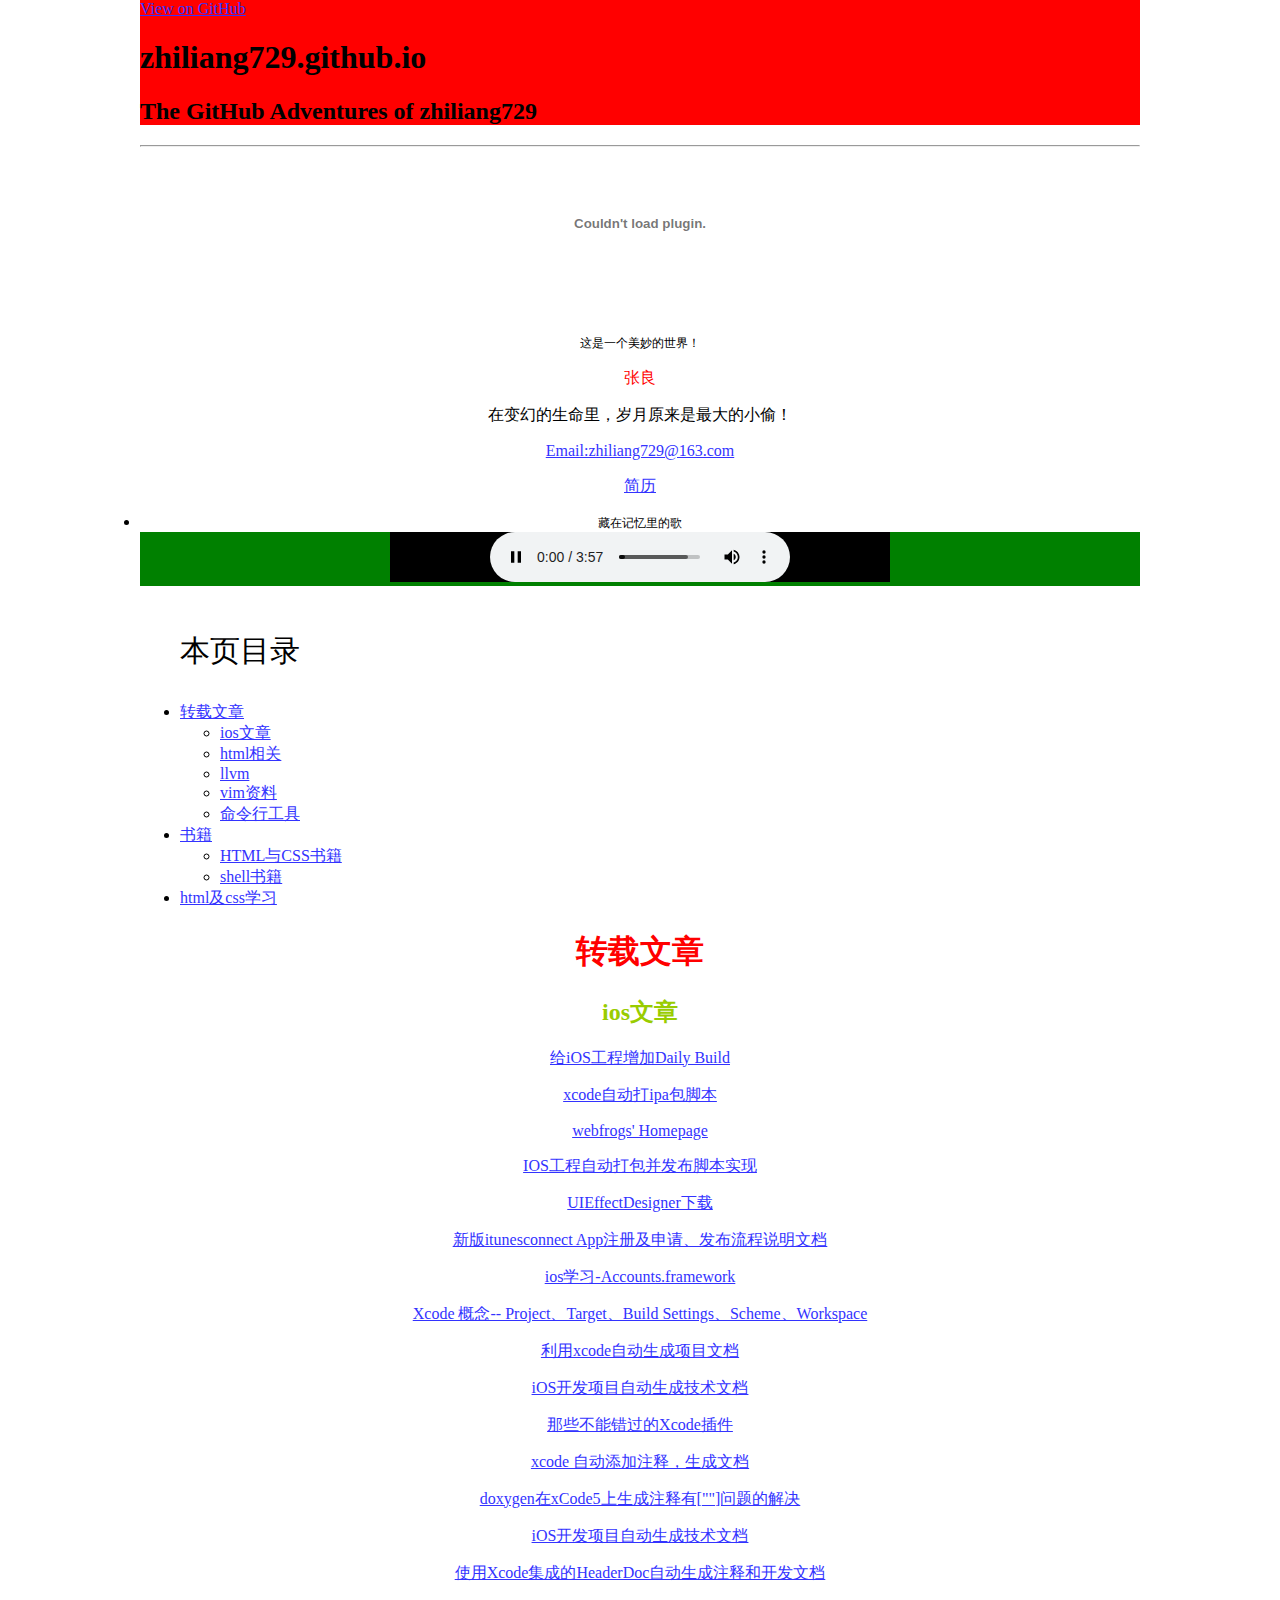
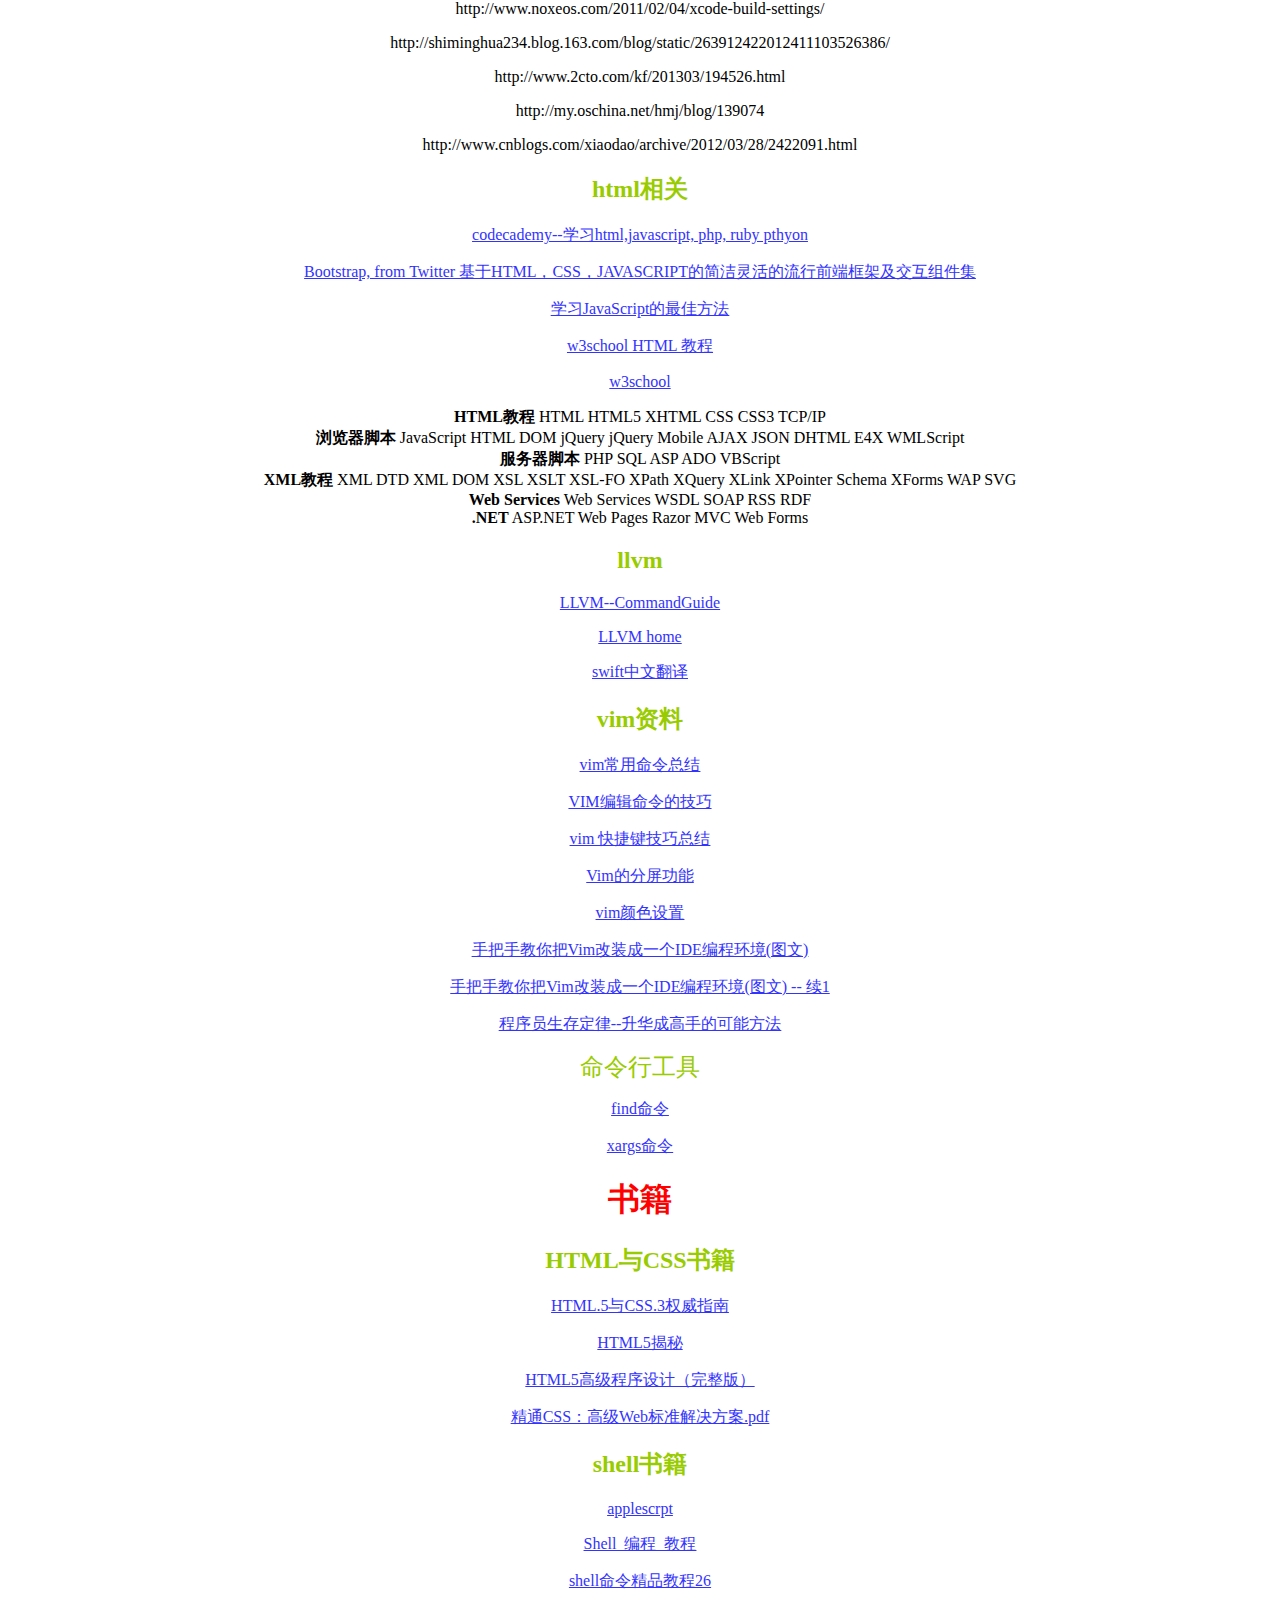
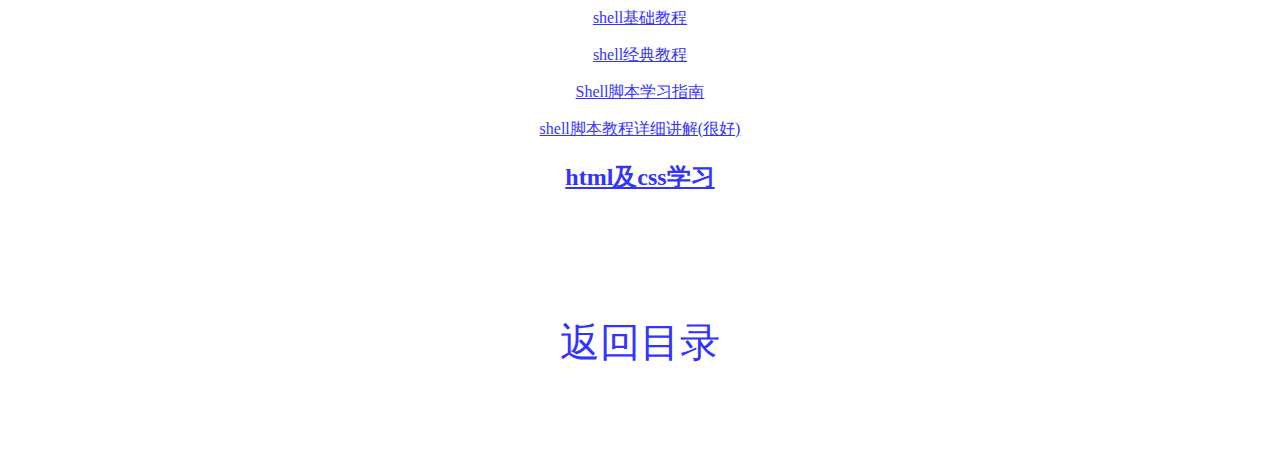
<file: index.html>
<!DOCTYPE html PUBLIC "-//W3C//DTD HTML 4.01//EN" "http://www.w3.org/TR/html4/strict.dtd">
<html>
<head>
  <meta http-equiv="Content-Type" content="text/html; charset=utf-8">
  <meta http-equiv="Content-Style-Type" content="text/css">
  <title>您好，guest!</title>
  <meta name="Generator" content="Cocoa HTML Writer">
  <meta name="CocoaVersion" content="1265.2">
<style type="text/css">
body {
	margin: 0px;
}
#main {
	width: 1000px;
	align: center;
	margin: 0px auto;
}
p.p1 {
	margin: 0.0px 0.0px 0.0px 0.0px;
	font: 12.0px Times;
	background-color: #FFF;
}
p.p2 {
	margin: 0.0px 0.0px 0.0px 0.0px;
	font: 12.0px Times;
	min-height: 14.0px
}
span.s1 {
	font: 12.0px 'Songti SC'
}
span.Apple-tab-span {
	white-space: pre
}
.sss {
	font-size: 24px;
	color: #9C0;
}
a {
	background-color: #FFF;
}
a:link {
	color: #33F;
}
a:visited {
	color: #C0F;
}
a:hover {
	font-size: 24px;
	color: #C03;
}
a:active {
	font-size: 24px;
	color: #0F3;
}

.fixed_div {
	position:fixed;
	left:800px;
	bottom:20px;
	width:200px;
	}
<!-- 第一种方式：style bgsound -->
	<!-- <!-- bgsound src="/music/The song in memory.mp3" loop="-1"></bgsound> -->
	
  </style>
</head>
  <body>
  <div id="main">
    <div>
      <div id="header_wrap" class="outer">
        <header class="inner" style="background-color:red">
          <div align="left"><a id="forkme_banner" href="https://github.com/zhiliang729" style="background:red">View on GitHub</a> </div>
          <h1 align="left" id="project_title">zhiliang729.github.io</h1>
          <h2 align="left" id="project_tagline">The GitHub Adventures of zhiliang729 </h2>
        </header>
    </div>

<hr />
<div style="align:center">
<p align="center">
  <object type="application/x-shockwave-flash" style="outline:none;" data="http://files.cnblogs.com/pure/hhctr.swf" width="504" height="122">
    <embed src="http://files.cnblogs.com/pure/hhctr.swf" width="504" height="122"></embed>
  </object>
</p>
</div>
<p align="center" class="p1">&nbsp;</p>
<p align="center" class="p1">&nbsp;</p>
<p align="center" class="p1">这是一个美妙的世界！</p>
<p align="center" style="color:red">张良</p>
<p align="center">在变幻的生命里，岁月原来是最大的小偷！</p>
<p align="center"><a href="mailto:zhiliang729@163.com?subject=From zhiliang729.github.io&cc=1028983792@qq.com&cc=zhiliang729@gmail.com&bcc=zhiliang729@icloud.com">Email:zhiliang729@163.com</a></p>
<p align="center">
 <a href="Resume.html">简历</a>
 </p>
 <div align="center"><a name="目录"></a>
   <ul>
   </ul>
 </div>
 <li>
   <p align="center" class="p1">藏在记忆里的歌 </p>
      <div align="center" width="500px" height="50px" style="background:green"><embed src="music/111.mp3" autostart="true" loop="true" width="500px" height="50px"></embed></div>
      <p align="center" class="p1">&nbsp;</p>
      <div align="center"><a name="目录"></a>
        <ul>
        </ul>
      </div>
      <ul>
        <p align="left" style="font-size:30px">本页目录</p>
        <li>
          <div align="left"><a href="#转载文章">转载文章</a>
            <ul>
              <li><a href="#ios文章"> ios文章 </a></li>
              <li> <a href="#html相关">html相关</a> </li>
              <li> <a href="#llvm">llvm </a></li>
              <li> <a href="#vim资料">vim资料</a> </li>
              <li><a href="#命令行">命令行工具</a></li>
            </ul>
          </div>
        </li>
        <li>
          <div align="left"><a href="#书籍">书籍</a>
            <ul>
              <li><a href="#HTML与CSS书籍"> HTML与CSS书籍 </a></li>
              <li> <a href="#shell书籍">shell书籍</a> </li>
            </ul>
          </div>
        </li>
        <li>
          <div align="left"><a href="#html及css学习">html及css学习</a></div>
        </li>
      </ul>
      <h1 align="center" style="color:red"><a name="转载文章"></a>转载文章</h1>
      <h2 align="center" class="sss"><a name="ios文章"></a>ios文章</h2>
      <p align="center"><a href="http://blog.devtang.com/blog/2012/02/16/apply-daily-build-in-ios-project/">给iOS工程增加Daily Build</a></p>
      <p align="center"><a href="http://webfrogs.me/2012/09/19/buildipa/">xcode自动打ipa包脚本</a></p>
      <p align="center"><a href="http://webfrogs.me/">webfrogs' Homepage</a></p>
      <p align="center"><a href="http://webfrogs.me/2013/02/18/ios-automation/">IOS工程自动打包并发布脚本实现</a></p>
      <p align="center"><a href="UIEffectDesigner.0.1.zip">UIEffectDesigner下载</a></p>
      <p align="center"><a href="appregister/新版itunesconnect  App注册及申请、发布流程说明文档.pdf">新版itunesconnect  App注册及申请、发布流程说明文档 </a></p>
      <p align="center"><a href="iosLearn/AccountsFramework.html">ios学习-Accounts.framework</a></p>
      <p align="center"><a href="iosLearn/Xcode Concepts.html">Xcode 概念-- Project、Target、Build Settings、Scheme、Workspace</a></p>
      <p align="center"><a href="http://poolo.iteye.com/blog/1812732">利用xcode自动生成项目文档</a></p>
      <p align="center"><a href="http://www.iphonetrain.com/blog_info/67.html">iOS开发项目自动生成技术文档</a></p>
      <p align="center"><a href="http://www.cocoachina.com/applenews/devnews/2013/0918/7022.html">那些不能错过的Xcode插件</a></p>
      <p align="center"><a href="http://blog.163.com/l1_jun/blog/static/1438638820131126101948669/">xcode 自动添加注释，生成文档</a></p>
      <p align="center"><a href="http://blog.163.com/l1_jun/blog/static/143863882013112610224279/">doxygen在xCode5上生成注释有[&quot;&quot;]问题的解决</a></p>
      <p align="center"><a href="http://www.iphonetrain.com/blog_info/67.html">iOS开发项目自动生成技术文档</a></p>
      <p align="center"><a href="http://arthurchen.blog.51cto.com/2483760/708188">使用Xcode集成的HeaderDoc自动生成注释和开发文档</a></p>
      <p align="center">http://www.noxeos.com/2011/02/04/xcode-build-settings/</p>
      <p align="center">http://shiminghua234.blog.163.com/blog/static/263912422012411103526386/</p>
      <p align="center">http://www.2cto.com/kf/201303/194526.html</p>
      <p align="center">http://my.oschina.net/hmj/blog/139074</p>
      <p align="center">http://www.cnblogs.com/xiaodao/archive/2012/03/28/2422091.html</p>
      <h2 align="center" class="sss"><a name="html相关"></a>html相关</h2>
      <p align="center"><a href="http://www.codecademy.com/">codecademy--学习html,javascript, php, ruby pthyon</a></p>
      <p align="center"><a href="http://wrongwaycn.github.io/bootstrap/docs/index.html">Bootstrap, from Twitter 基于HTML，CSS，JAVASCRIPT的简洁灵活的流行前端框架及交互组件集</a></p>
      <p align="center"><a href="http://article.yeeyan.org/view/188878/225166">学习JavaScript的最佳方法</a></p>
      <p align="center"><a href="http://www.w3school.com.cn/html/">w3school  HTML 教程</a></p>
      <p align="center"><a href="http://www.w3school.com.cn">w3school</a></p>
      <p align="center"> <strong>HTML教程</strong> HTML
        HTML5
        XHTML
        CSS
        CSS3
        TCP/IP <br />
        <strong>浏览器脚本</strong> JavaScript
        HTML DOM
        jQuery
        jQuery Mobile
        AJAX
        JSON
        DHTML
        E4X
        WMLScript <br />
        <strong>服务器脚本</strong> PHP
        SQL
        ASP
        ADO
        VBScript <br />
        <strong>XML教程</strong> XML
        DTD
        XML DOM
        XSL
        XSLT
        XSL-FO
        XPath
        XQuery
        XLink
        XPointer
        Schema
        XForms
        WAP
        SVG <br />
        <strong>Web Services</strong> Web Services
        WSDL
        SOAP
        RSS
        RDF <br />
        <strong>.NET</strong> ASP.NET
        Web Pages
        Razor
        MVC
        Web Forms</p>
      <h2 align="center" class="sss"><a name="llvm"></a>llvm</h2>
      <p align="center"><a href="http://www.llvm.org/docs/CommandGuide/">LLVM--CommandGuide</a></p>
      <p align="center"><a href="http://llvm.org/">LLVM home</a></p>
      <p align="center"><a href="http://numbbbbb.gitbooks.io/-the-swift-programming-language-/">swift中文翻译</a></p>
      <h2 align="center" class="sss"><a name="vim资料"></a>vim资料</h2>
      <p align="center"><a href="http://blog.csdn.net/ithomer/article/details/5929428">vim常用命令总结</a></p>
      <p align="center"><a href="http://blog.csdn.net/ithomer/article/details/5917817">VIM编辑命令的技巧</a></p>
      <p align="center"><a href="http://blog.csdn.net/ithomer/article/details/6002837">vim 快捷键技巧总结</a></p>
      <p align="center"><a href="http://blog.csdn.net/ithomer/article/details/6035627">Vim的分屏功能</a></p>
      <p align="center"><a href="http://zywangyan54.blog.163.com/blog/static/31810358200752993227703/">vim颜色设置</a></p>
      <p align="center"><a href="http://blog.csdn.net/wooin/article/details/1858917">手把手教你把Vim改装成一个IDE编程环境(图文)</a></p>
      <p align="center"><a href="http://blog.csdn.net/wooin/article/details/2004470">手把手教你把Vim改装成一个IDE编程环境(图文) -- 续1</a></p>
      <p align="center"><a href="http://blog.csdn.net/leezy_2000/article/details/34986663">程序员生存定律--升华成高手的可能方法</a></p>
      <p align="center"><span class="sss"><a name="命令行" id="命令行"></a>命令行工具</span></p>
      <p align="center"><a href="command line/find.html">find命令</a></p>
      <p align="center"><a href="command line/xargs.html">xargs命令</a></p>
      <h1 align="center" style="color:red"><a name="书籍"></a>书籍</h1>
      <h2 align="center" class="sss"><a name="HTML与CSS书籍"></a>HTML与CSS书籍</h2>
      <p align="center"><a href="htmlcss/HTML.5与CSS.3权威指南.pdf">HTML.5与CSS.3权威指南</a></p>
      <p align="center"><a href="htmlcss/HTML5揭秘.pdf">HTML5揭秘</a></p>
      <p align="center"><a href="htmlcss/HTML5高级程序设计（完整版）.pdf">HTML5高级程序设计（完整版）</a></p>
      <p align="center"><a href="htmlcss/精通CSS：高级Web标准解决方案.pdf">精通CSS：高级Web标准解决方案.pdf</a></p>

      <h2 align="center" class="sss"><a name="shell书籍"></a>shell书籍</h2>
      <p align="center"><a href="shell/applescrpt.pdf">applescrpt</a></p>
      <p align="center"><a href="shell/Shell_编程_教程.ppt">Shell_编程_教程</a></p>
      <p align="center"><a href="shell/shell命令精品教程26.pdf">shell命令精品教程26</a></p>
      <p align="center"><a href="shell/shell基础教程.pdf">shell基础教程</a></p>
      <p align="center"><a href="shell/shell经典教程.pdf">shell经典教程</a></p>
      <p align="center"><a href="shell/Shell脚本学习指南.pdf">Shell脚本学习指南</a></p>
      <p align="center"><a href="shell/shell脚本教程详细讲解(很好).ppt">shell脚本教程详细讲解(很好)</a></p>
      <h1 align="center">
        <map name="Map">
          <area shape="circle" coords="77,516,47" href="http://www.baidu.com" target="_blank" alt="皮肤">
        </map>
      </h1>
      <h2 align="center" class="sss"> <a name="html及css学习"></a><a href="htmlcss.html" class="sss">html及css学习</a> </h2>
      <p align="center">&nbsp;</p>
      <p align="center">&nbsp;</p>
      <p align="center">&nbsp;</p>
      <div style="background-color:#212121 width:100%">
        <footer style="position:relative max-width:640px padding:20px 10px margin:0 auto"> </footer>
      </div>
    <div align="center"><a href="#目录" style="font-size: 40px; background-color: #FFF; text-decoration: none">返回目录</a></div>

 <p>&nbsp;</p>
 <p>&nbsp;</p>
</body>
</html>
</file>
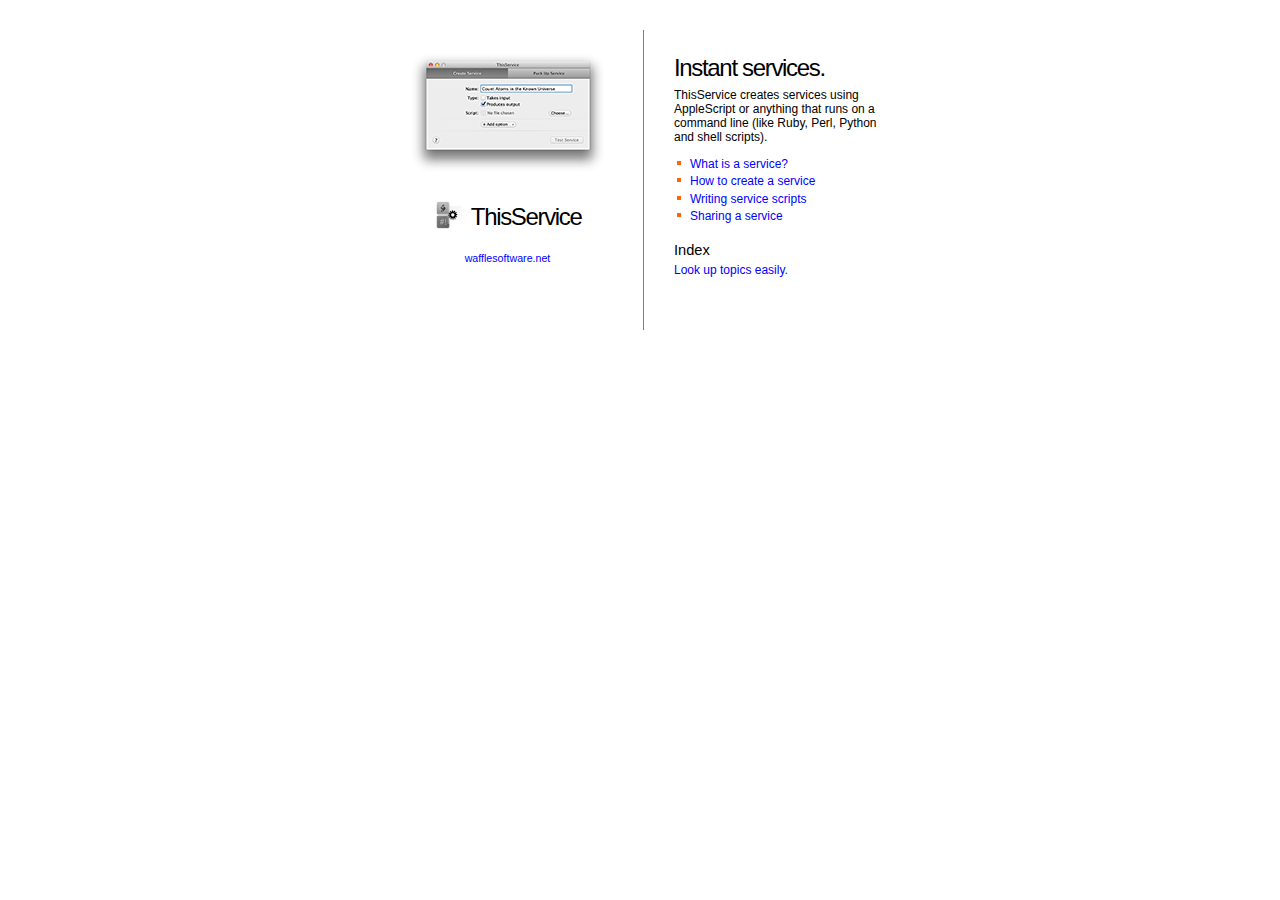
<file: 自动注释/ThisService.app/Contents/Resources/ThisService Help.help/Contents/Resources/English.lproj/index.html>
<?xml version="1.0" encoding="utf-8"?>
<!DOCTYPE html PUBLIC "-//W3C//DTD XHTML 1.0 Transitional//EN"
    "http://www.w3.org/TR/xhtml1/DTD/xhtml1-transitional.dtd">
<!-- This Apple Help template put together by Andy Matuschak
       http://www.andymatuschak.org
       andy@andymatuschak.org
       Version 1.0
       
       Adapted from the Safari help book - thanks, Apple!
       Adapted more directly from Pixen's help book.
       Licensed under MIT. -->
<html xmlns="http://www.w3.org/1999/xhtml">
<head>
<meta name="generator" content="HTML Tidy for Mac OS X (vers 31 October 2006 - Apple Inc. build 15.10), see www.w3.org" />
<meta http-equiv="content-type" content="text/html; charset=utf-8" />
<title>ThisService Help</title>
<!--<meta name="AppleTitle" content="net.wafflesoftware.ThisService.help" /> -->
<!-- Make sure you use the above value for CFBundleHelpBookName
                       in the Info.plist file -->
<meta name="AppleIcon" content="gfx/iconSmall.png" /><!-- The iconSmall.png should be 16x16. This icon will represent
                       your app in the Help Viewer menus.
                       
                       Substitute whatever's in CFBundleHelpBookFolder for "ThisService Help"
                       in the AppleIcon path if you've named your help book folder
                       differently. -->
<meta name="robots" content="anchors" />
<link href="css/accessPage.css" rel="stylesheet" media="all" type="text/css" />
</head>
<body>
<div id="frame"><a name="access" id="access"></a>
<div id="contentleft">
<center><img src="gfx/splashScreenshot.png" id="splashscreenshot" alt="Screenshot of ThisService in action" name="splashscreenshot" /> <!-- splashScreenshot.png should be ~200x200 or smaller. -->
<h1><img class="icon" id="appicon" src="gfx/icon.png" alt="ThisService icon" name="appicon" />&#160;ThisService</h1>
<!-- icon.png should be 48x48. -->
<h4><a href="http://wafflesoftware.net/thisservice/">wafflesoftware.net</a></h4>
</center>
</div>
<div id="contentcenter"></div>
<div id="contentright">
<h1>Instant services.</h1>
<p>ThisService creates services using AppleScript or anything that runs on a command line (like Ruby, Perl, Python and shell scripts).</p>
<ul>
<li><a href="pages/explainingservices.html">What is a service?</a></li>
<li><a href="pages/creatingservices.html">How to create a service</a></li>
<li><a href="pages/writingscripts.html">Writing service scripts</a></li>
<li><a href="pages/sharingservices.html">Sharing a service</a></li>
</ul>
<h2 class="space17">Index</h2>
<p><a href="pages/index.html">Look up topics easily.</a></p>
</div>
</div>
</body>
</html>
</file>
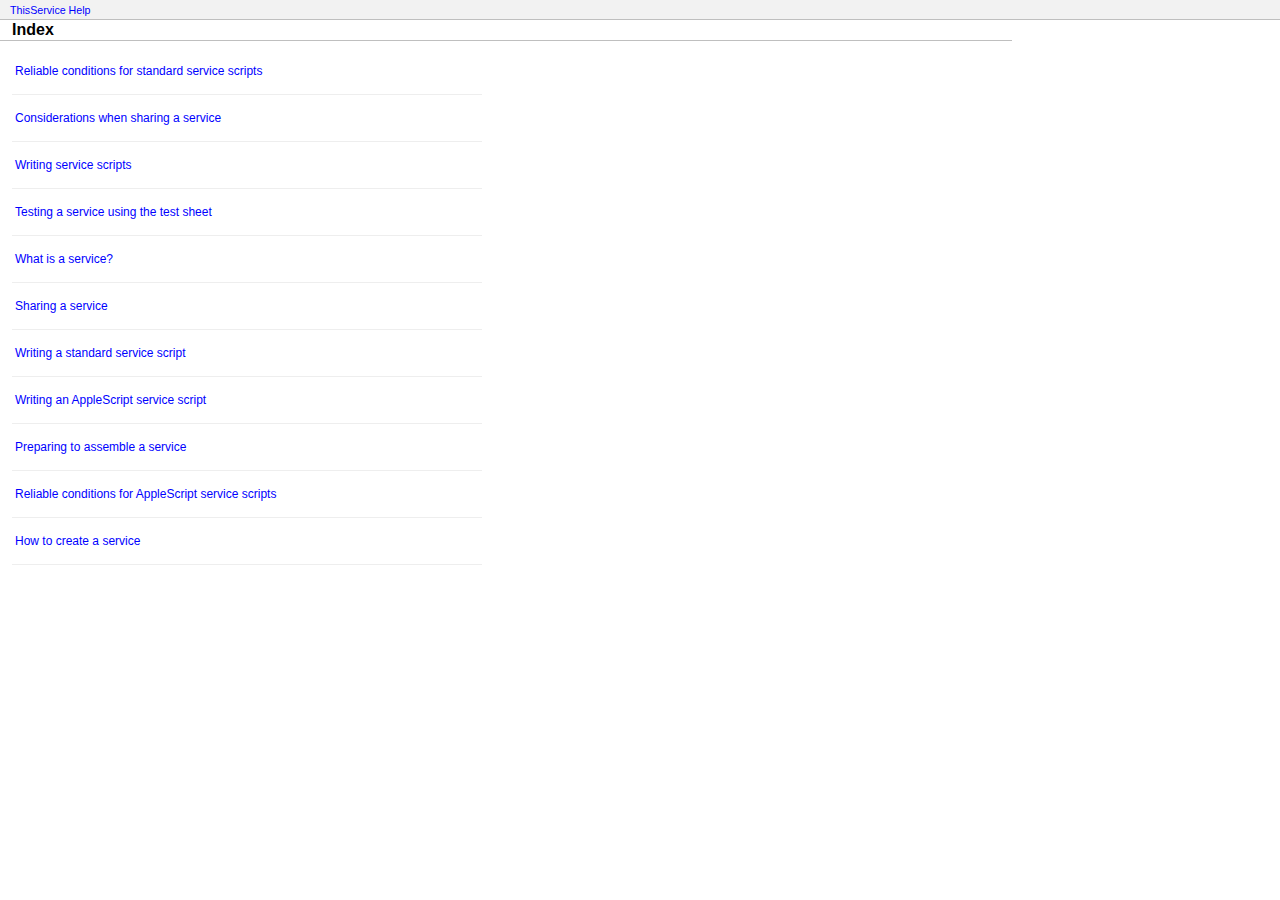
<file: 自动注释/ThisService.app/Contents/Resources/ThisService Help.help/Contents/Resources/English.lproj/pages/index.html>
<!DOCTYPE html PUBLIC "-//W3C//DTD XHTML 1.0 Transitional//EN" "http://www.w3.org/TR/xhtml1/DTD/xhtml1-transitional.dtd">
<!-- This Apple Help template put together by Andy Matuschak
	http://www.andymatuschak.org
	andy@andymatuschak.org
	Version 1.0
	
	Adapted from the Safari help book - thanks, Apple!
	Adapted more directly from Pixen's help book.
	Licensed under MIT. -->
	
<!-- Sadly, this page is -not- autogenerated. You must insert each page
	you want indexed into the big list on this page. Maybe someone could
	write a nice Ruby script for this. Maybe in the next version. -->

<html>
	<head>
		<title>Index</title>
		<meta http-equiv="content-type" content="text/html;charset=utf-8" />
		<meta name="robots" content="anchors" />
		<link href="../css/indexPage.css" type="text/css" rel="stylesheet" media="all" />
	</head>

	<body>
	<div id="banner">
		<a name="index"></a>
			<div id="machelp">
				<a class="bread" href="help:anchor='access' bookID=ThisService Help">ThisService Help</a></div>
			<div id="index"></div>
		</div>
		<div id="letters">
			<font face="Lucida Grande, Arial, sans-serif"><b>Index</b></font></div>
			
		<div id="terms">
			<table summary="Single column table" width="100%" border="0" cellspacing="0" cellpadding="0">
								<tr>
					<td class="blue" valign="top" width="135">
						<p><a href="writingscripts-specialbehavior-standard.html">Reliable conditions for standard service scripts</a></p>
					</td>
				</tr>				<tr>
					<td class="blue" valign="top" width="135">
						<p><a href="sharingconsiderations.html">Considerations when sharing a service</a></p>
					</td>
				</tr>				<tr>
					<td class="blue" valign="top" width="135">
						<p><a href="writingscripts.html">Writing service scripts</a></p>
					</td>
				</tr>				<tr>
					<td class="blue" valign="top" width="135">
						<p><a href="testservice.html">Testing a service using the test sheet</a></p>
					</td>
				</tr>				<tr>
					<td class="blue" valign="top" width="135">
						<p><a href="explainingservices.html">What is a service?</a></p>
					</td>
				</tr>				<tr>
					<td class="blue" valign="top" width="135">
						<p><a href="sharingservices.html">Sharing a service</a></p>
					</td>
				</tr>				<tr>
					<td class="blue" valign="top" width="135">
						<p><a href="writingscripts-standard.html">Writing a standard service script</a></p>
					</td>
				</tr>				<tr>
					<td class="blue" valign="top" width="135">
						<p><a href="writingscripts-applescript.html">Writing an AppleScript service script</a></p>
					</td>
				</tr>				<tr>
					<td class="blue" valign="top" width="135">
						<p><a href="serviceprerequisites.html">Preparing to assemble a service</a></p>
					</td>
				</tr>				<tr>
					<td class="blue" valign="top" width="135">
						<p><a href="writingscripts-specialbehavior-applescript.html">Reliable conditions for AppleScript service scripts</a></p>
					</td>
				</tr>				<tr>
					<td class="blue" valign="top" width="135">
						<p><a href="creatingservices.html">How to create a service</a></p>
					</td>
				</tr>
			</table>
		</div>

	</body>

</html>
</file>
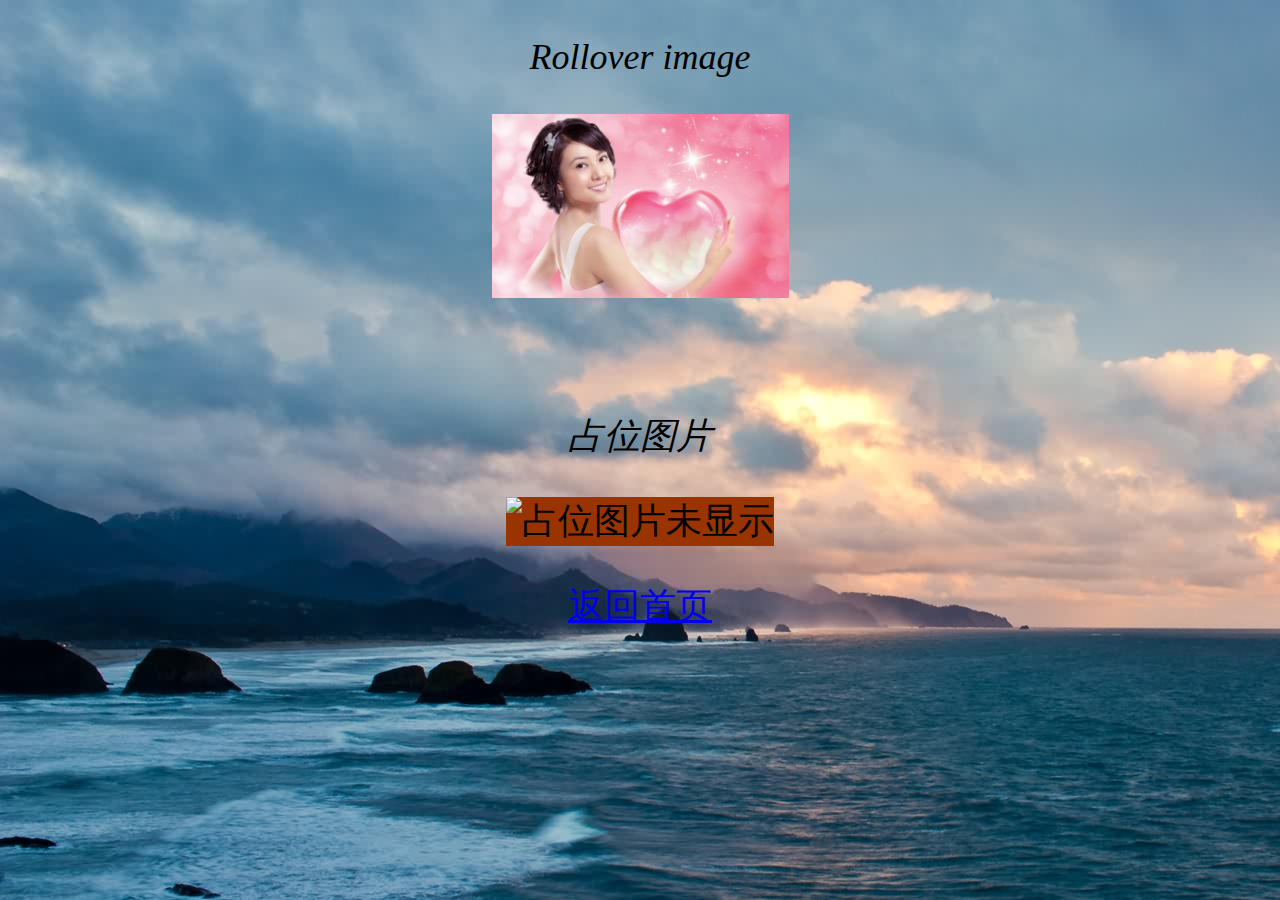
<file: images.html>
<!DOCTYPE html PUBLIC "-//W3C//DTD XHTML 1.0 Transitional//EN" "http://www.w3.org/TR/xhtml1/DTD/xhtml1-transitional.dtd">
<html xmlns="http://www.w3.org/1999/xhtml">
<head>
<meta http-equiv="Content-Type" content="text/html; charset=UTF-8" />
<title>images</title>
<script type="text/javascript">
function MM_swapImgRestore() { //v3.0
  var i,x,a=document.MM_sr; for(i=0;a&&i<a.length&&(x=a[i])&&x.oSrc;i++) x.src=x.oSrc;
}
function MM_preloadImages() { //v3.0
  var d=document; if(d.images){ if(!d.MM_p) d.MM_p=new Array();
    var i,j=d.MM_p.length,a=MM_preloadImages.arguments; for(i=0; i<a.length; i++)
    if (a[i].indexOf("#")!=0){ d.MM_p[j]=new Image; d.MM_p[j++].src=a[i];}}
}

function MM_findObj(n, d) { //v4.01
  var p,i,x;  if(!d) d=document; if((p=n.indexOf("?"))>0&&parent.frames.length) {
    d=parent.frames[n.substring(p+1)].document; n=n.substring(0,p);}
  if(!(x=d[n])&&d.all) x=d.all[n]; for (i=0;!x&&i<d.forms.length;i++) x=d.forms[i][n];
  for(i=0;!x&&d.layers&&i<d.layers.length;i++) x=MM_findObj(n,d.layers[i].document);
  if(!x && d.getElementById) x=d.getElementById(n); return x;
}

function MM_swapImage() { //v3.0
  var i,j=0,x,a=MM_swapImage.arguments; document.MM_sr=new Array; for(i=0;i<(a.length-2);i+=3)
   if ((x=MM_findObj(a[i]))!=null){document.MM_sr[j++]=x; if(!x.oSrc) x.oSrc=x.src; x.src=a[i+2];}
}
</script>
<style type="text/css">
body,td,th {
	font-size: 36px;
}
body {
	background-image: url(images/377adab44aed2e73f0d2202a8501a18b87d6faf9.jpg);
	background-repeat: no-repeat;
	background-color: #0F9;
}
</style>
</head>

<body bgcolor="#00FF99" onload="MM_preloadImages('images/9e3df8dcd100baa1ca69c9c94510b912c8fc2e7e.jpg')">
<p align="center"><em>Rollover image</em></p>
<blockquote>
 <p align="center"><a href="#" onmouseout="MM_swapImgRestore()" onmouseover="MM_swapImage('Image1','','images/9e3df8dcd100baa1ca69c9c94510b912c8fc2e7e.jpg',1)"><img src="images/6a600c338744ebf8a178df32dbf9d72a6059a7b6.jpg" alt="切换图片" width="297" height="184" id="Image1" /></a></p>     
</blockquote>
<p align="center">&nbsp;</p>
<p align="center"><em>占位图片</em></p>
<p align="center"><img name="" width="200" height="200" alt="占位图片未显示" style="background-color: #993300" /></p>
<p align="center"><a href="index.html">返回首页
</a></p>
</body>
</html>
</file>
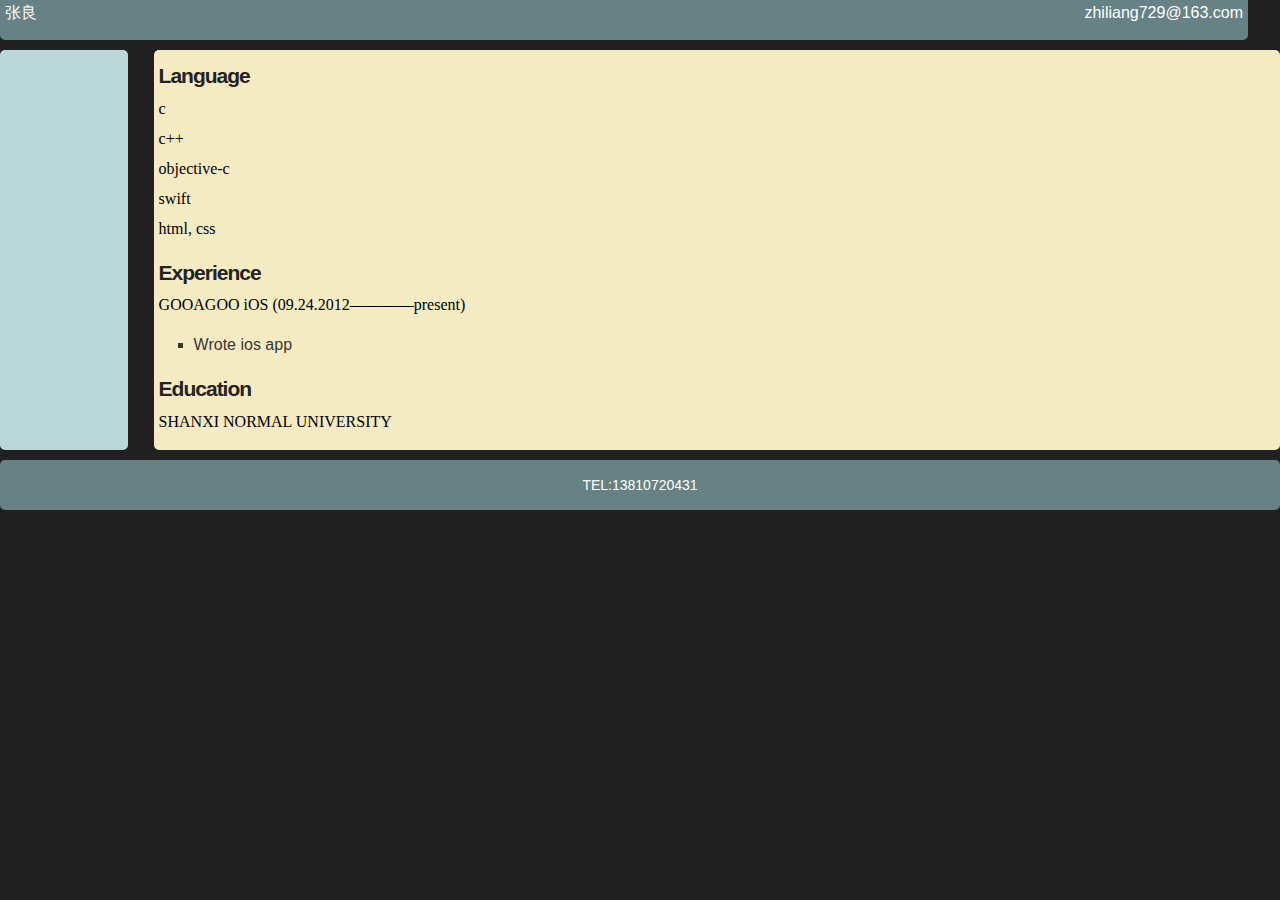
<file: Resume.html>
<!DOCTYPE html>
<html>
	<head>
		<link type="text/css" rel="stylesheet" href="stylesheet.css"/>
		<title></title>
	</head>
	<body>
		<div id="header">
			<p id="name">张良</p>
			<a href="mailto:zhiliang729@163.com"><p id="email">zhiliang729@163.com</p></a>
		</div>
		<div class="left"></div>
		<div class="right">
			<h4>Language</h4>
			<p>c</p>
			<p>c++</p>
			<p>objective-c</p>
			<p>swift</p>
			<p>html, css</p>
			<h4>Experience</h4>
			<p>GOOAGOO iOS (09.24.2012————present)</p>
			<ul>
				<li>Wrote ios app</li>
			</ul>
			<h4>Education</h4>
			<p>SHANXI NORMAL UNIVERSITY</p>
		</div>
		<div id="footer">
			<p>TEL:13810720431</p>
		</div>
	</body>
</html>
</file>
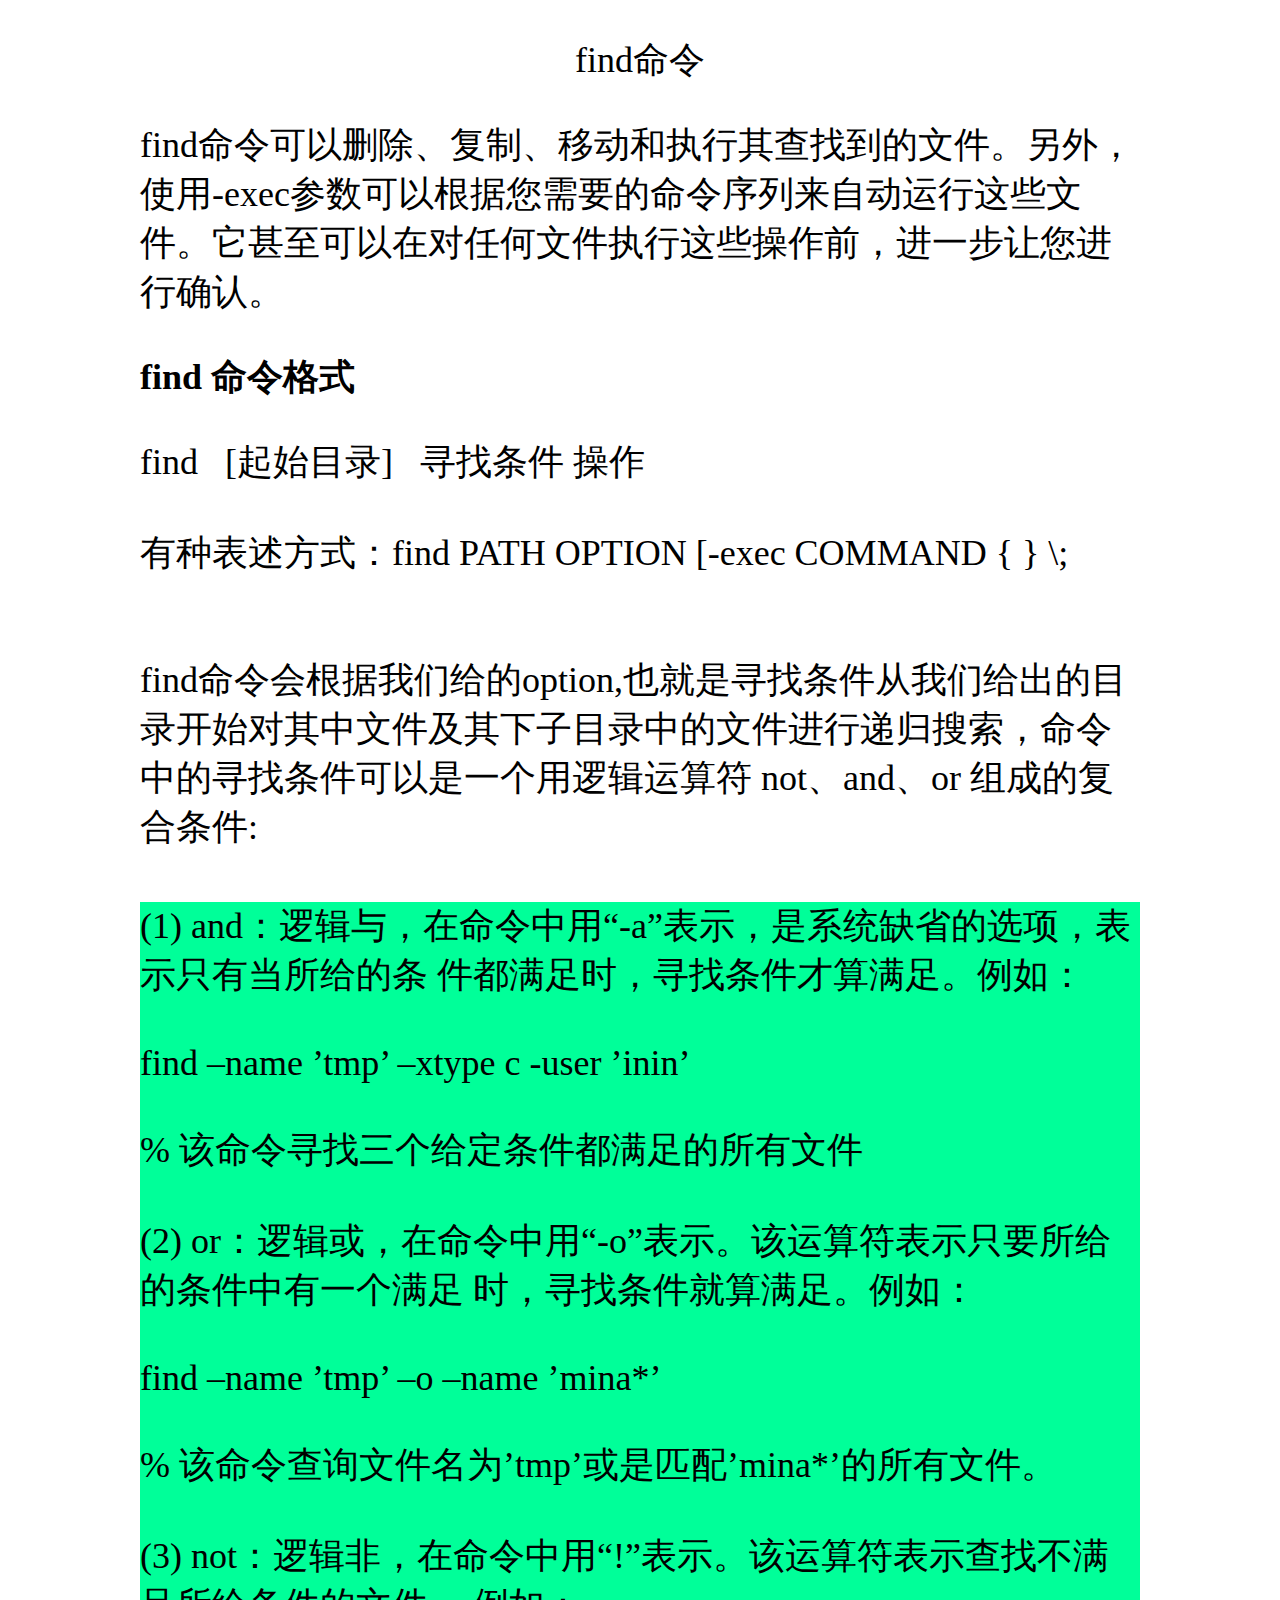
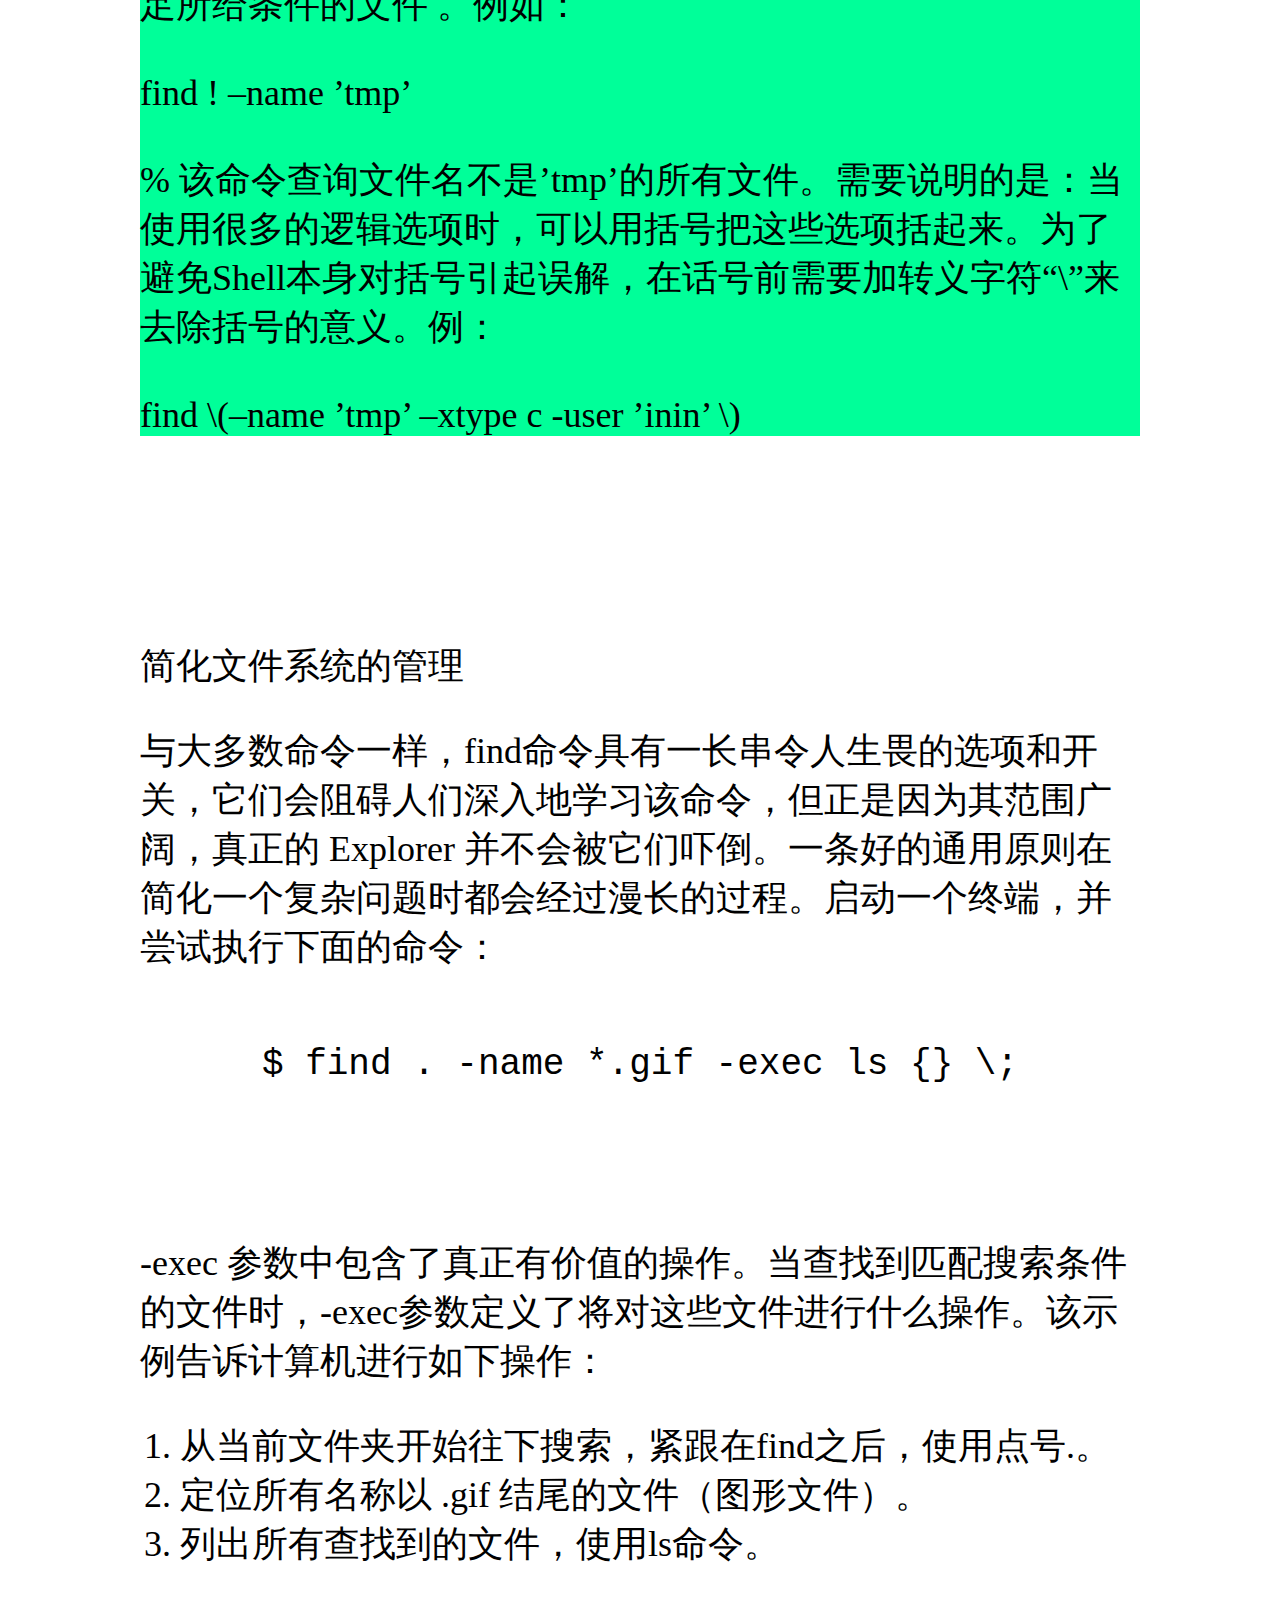
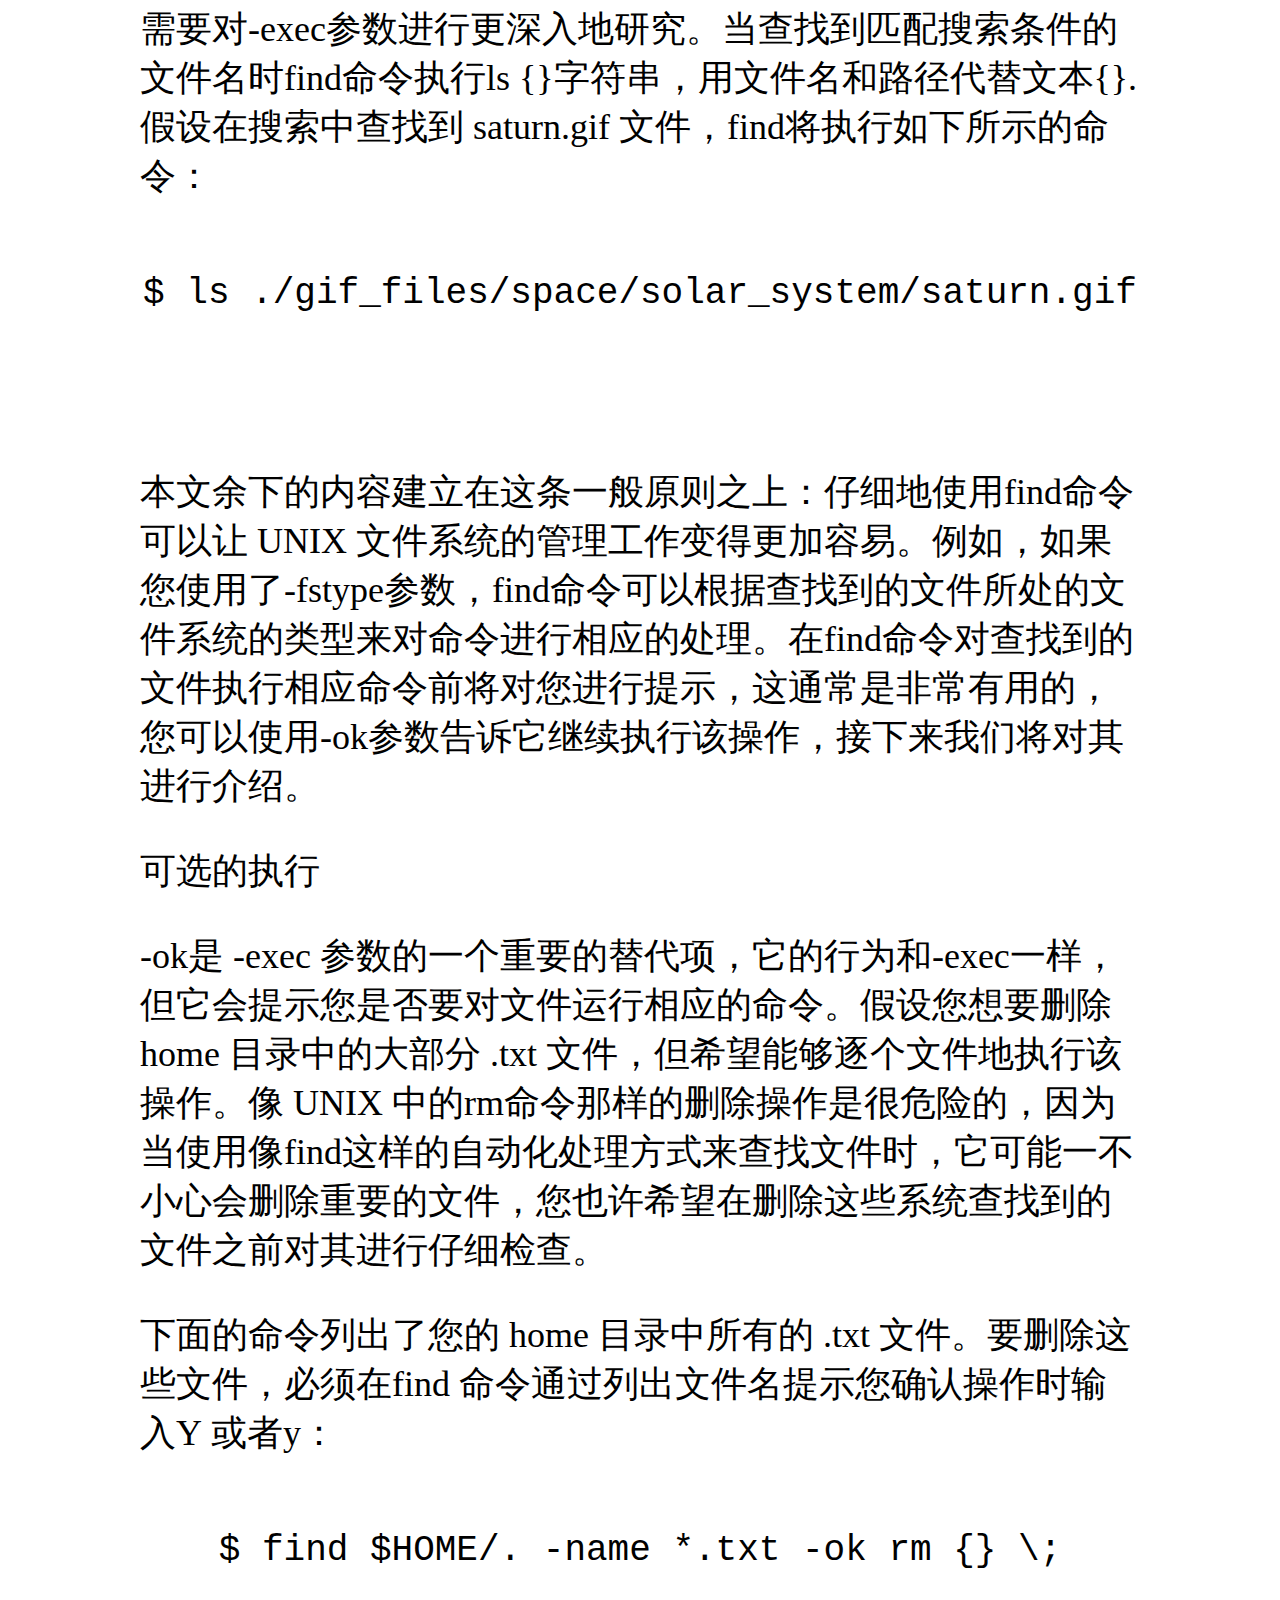
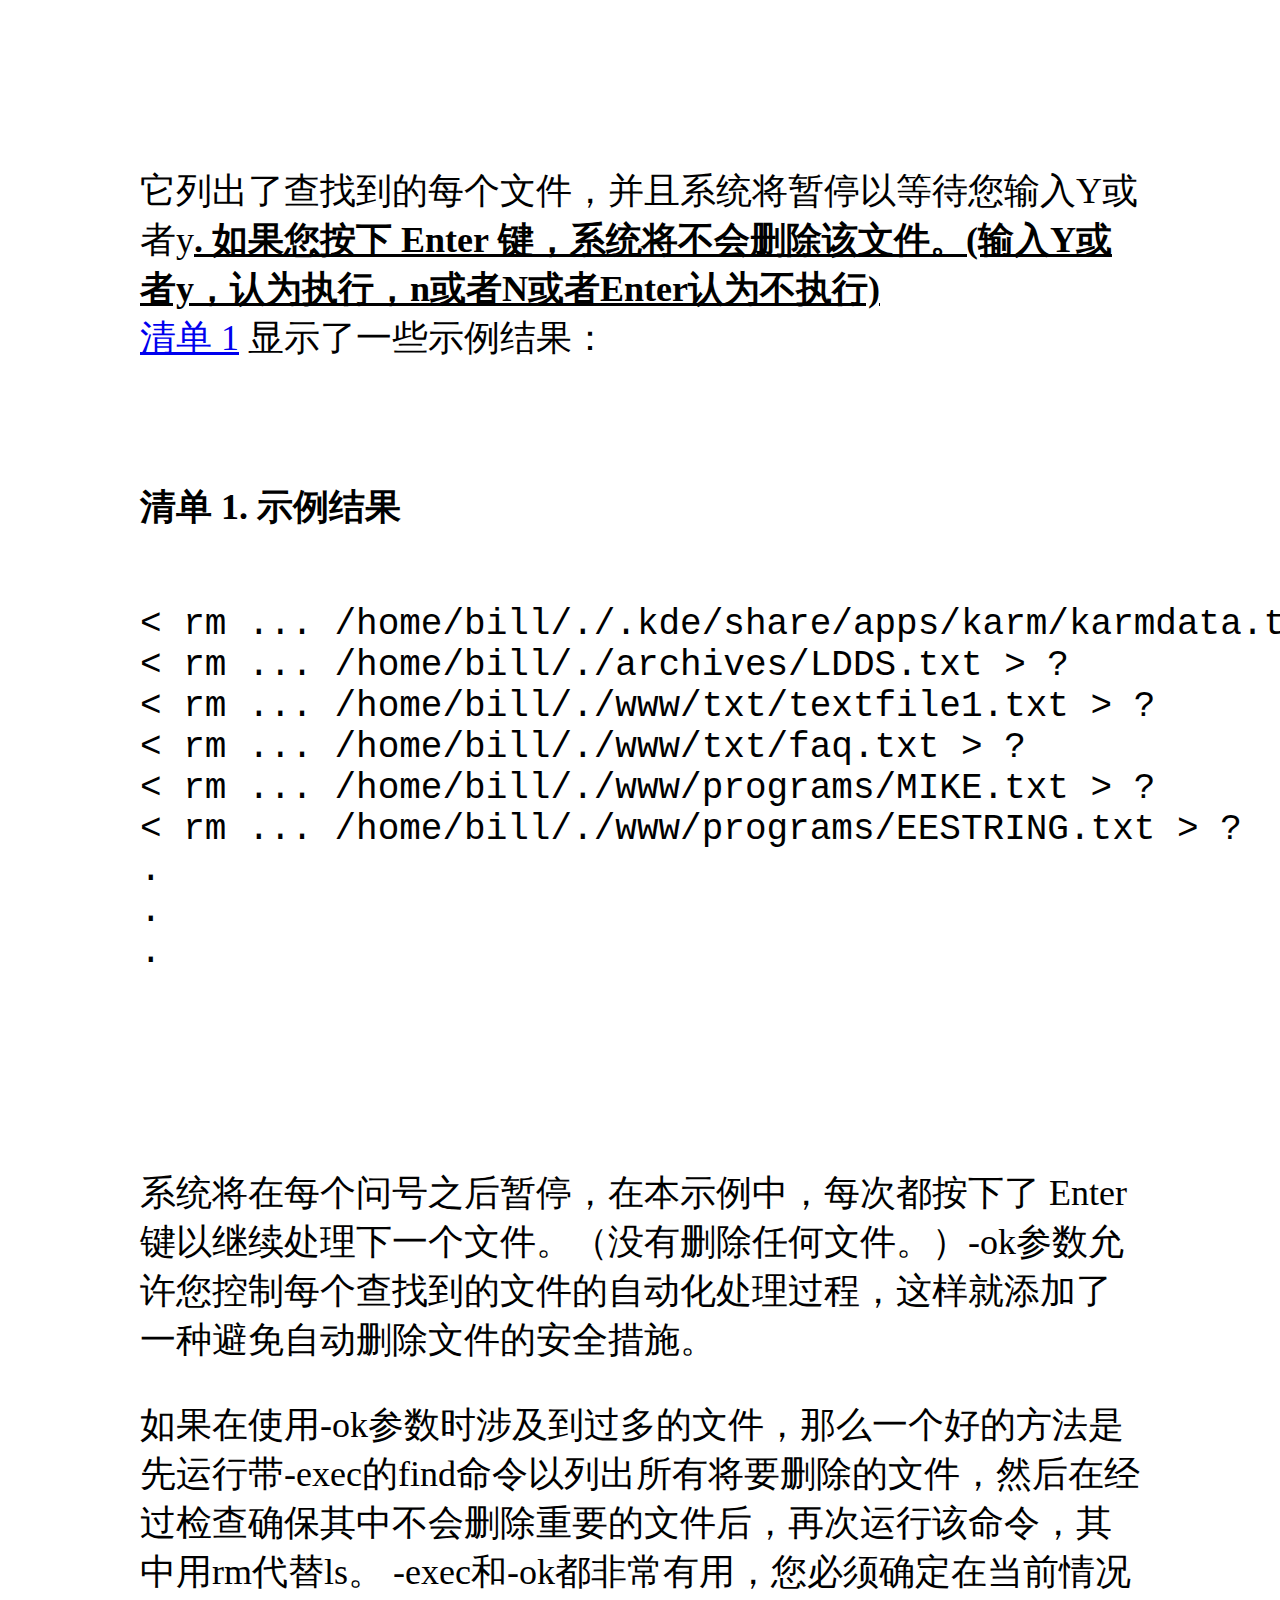
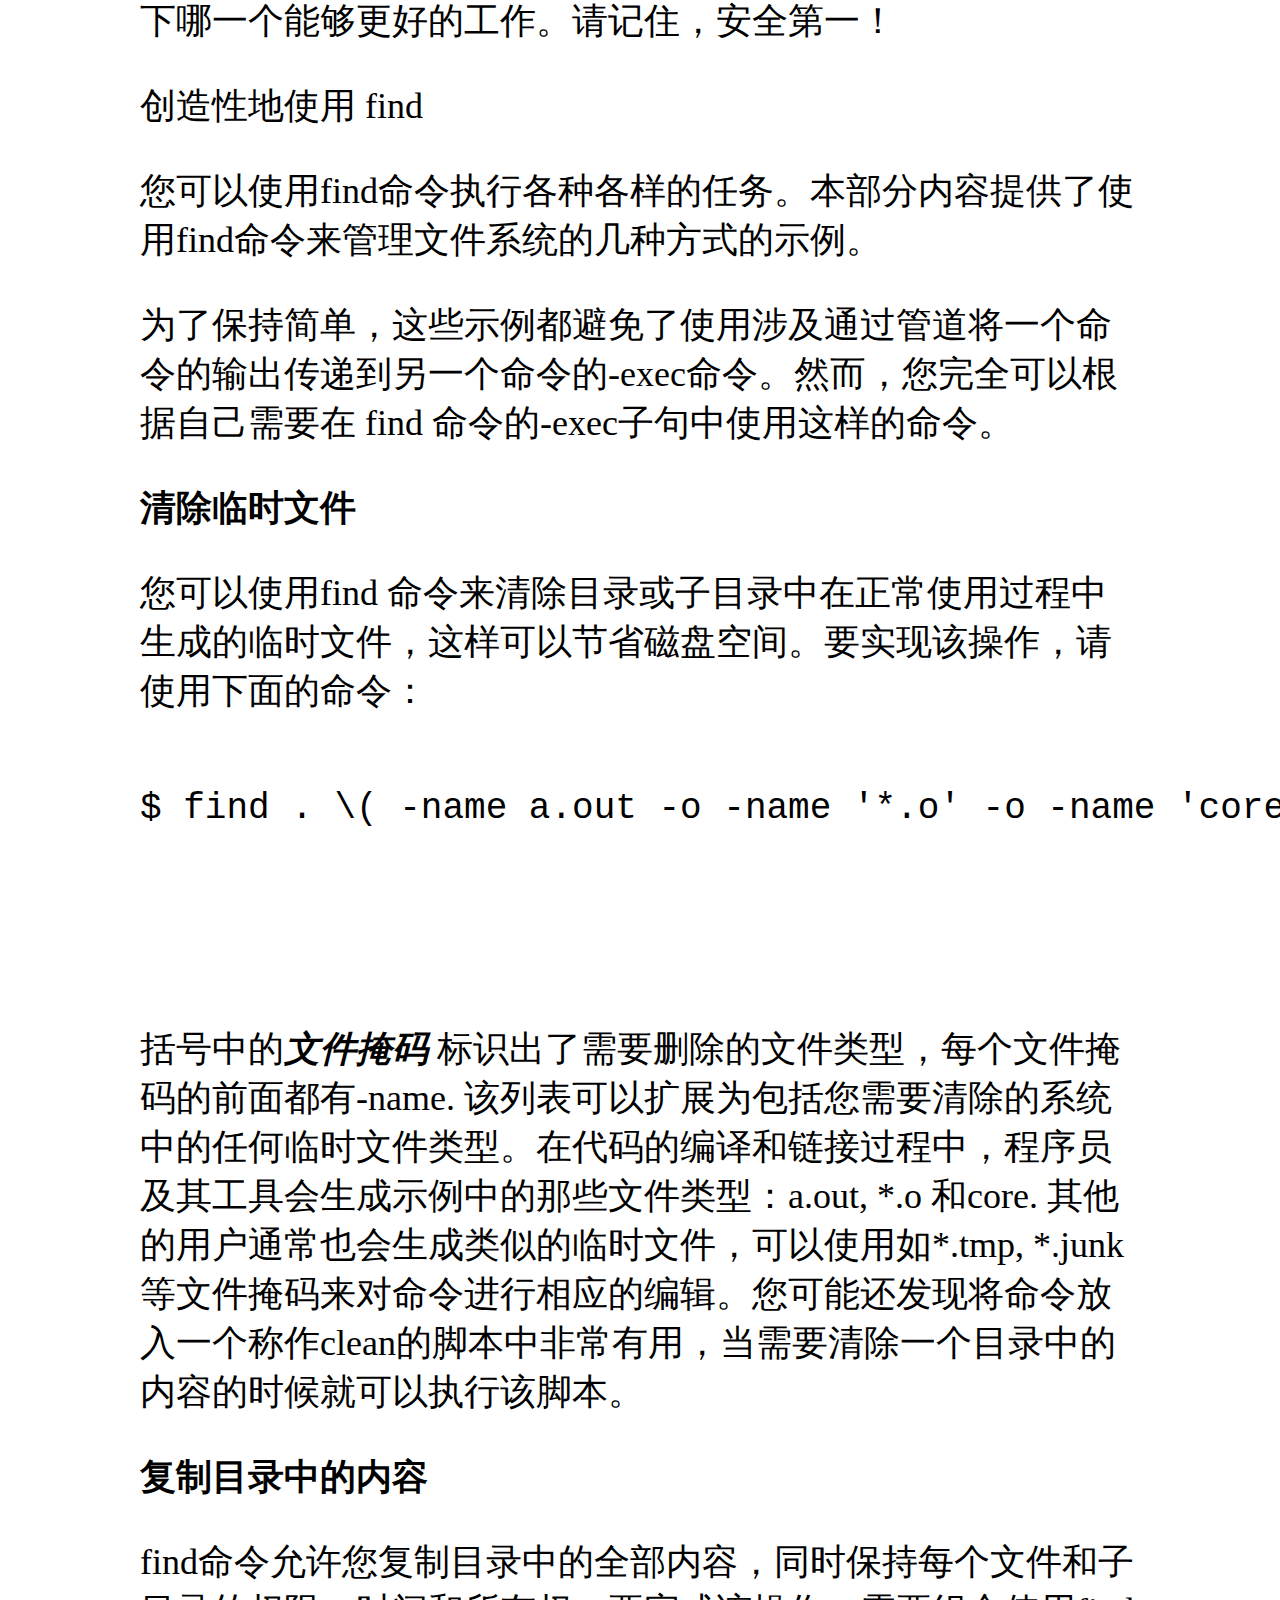
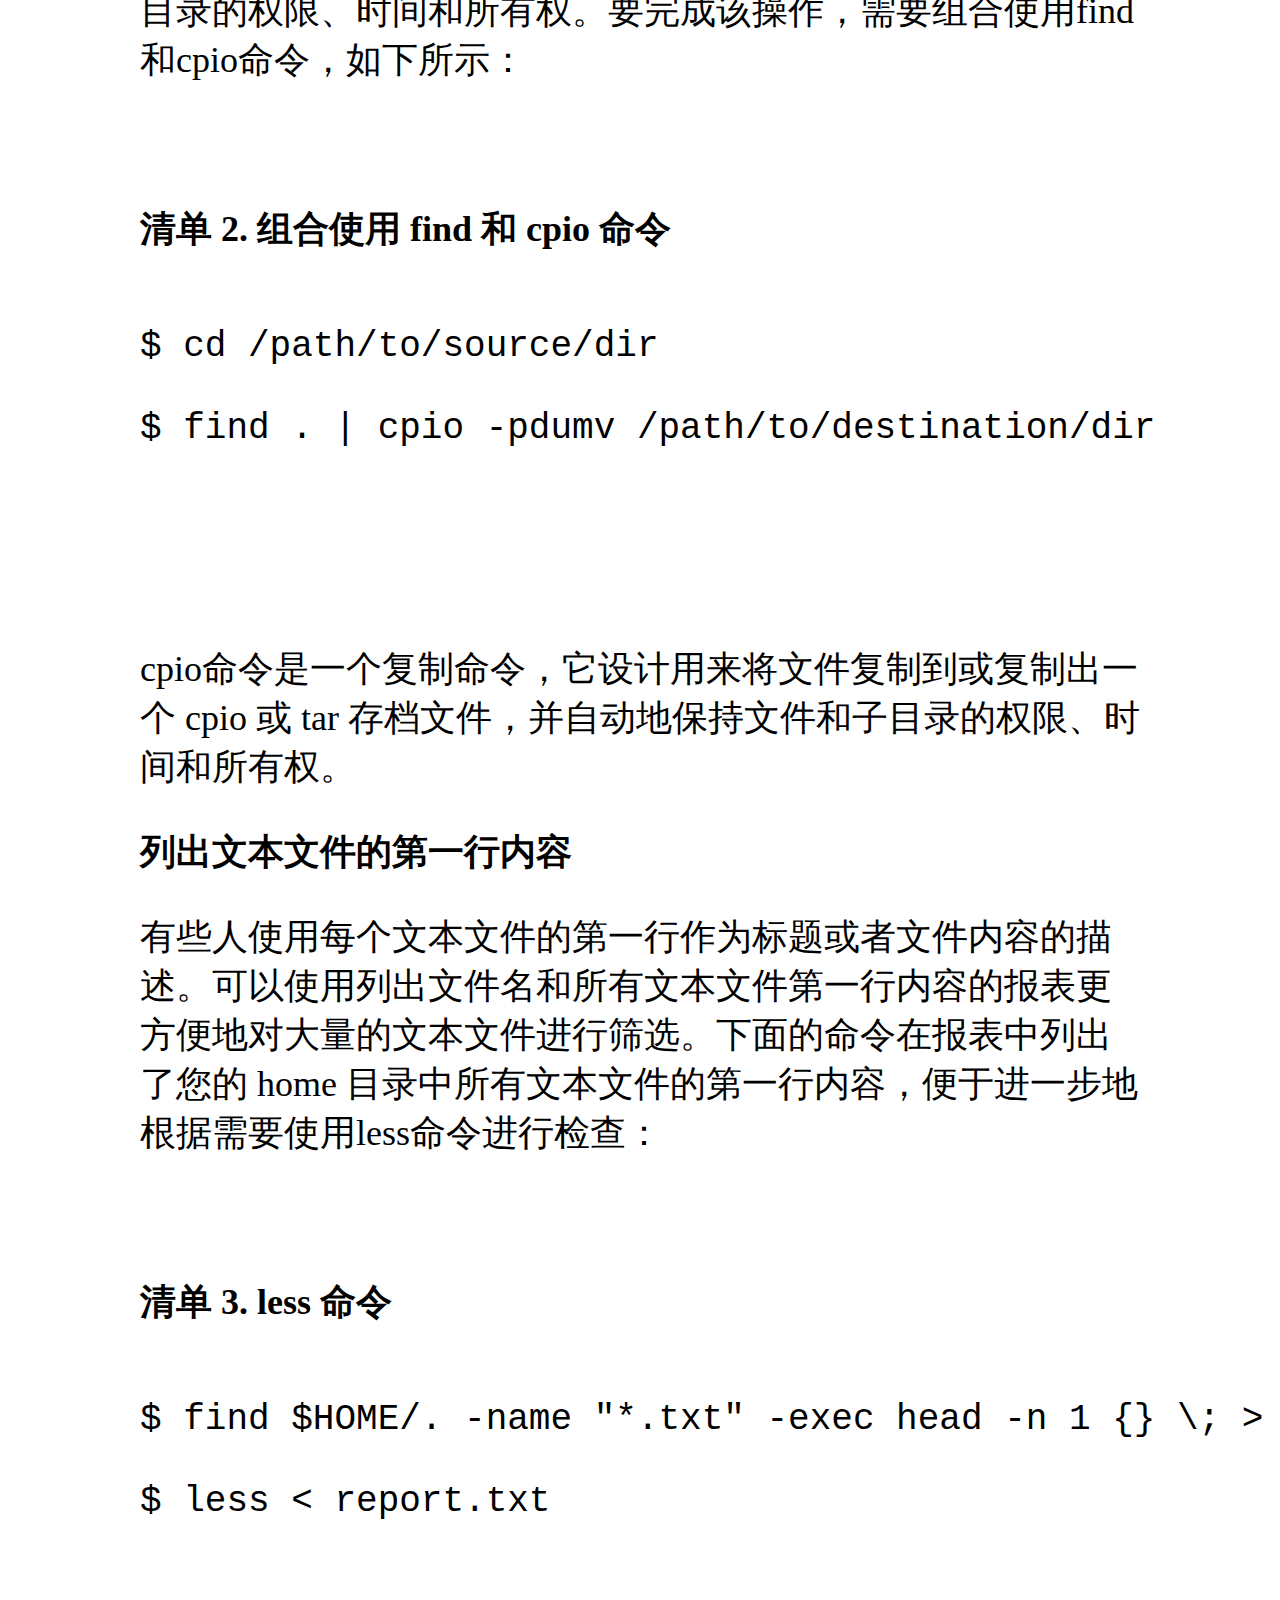
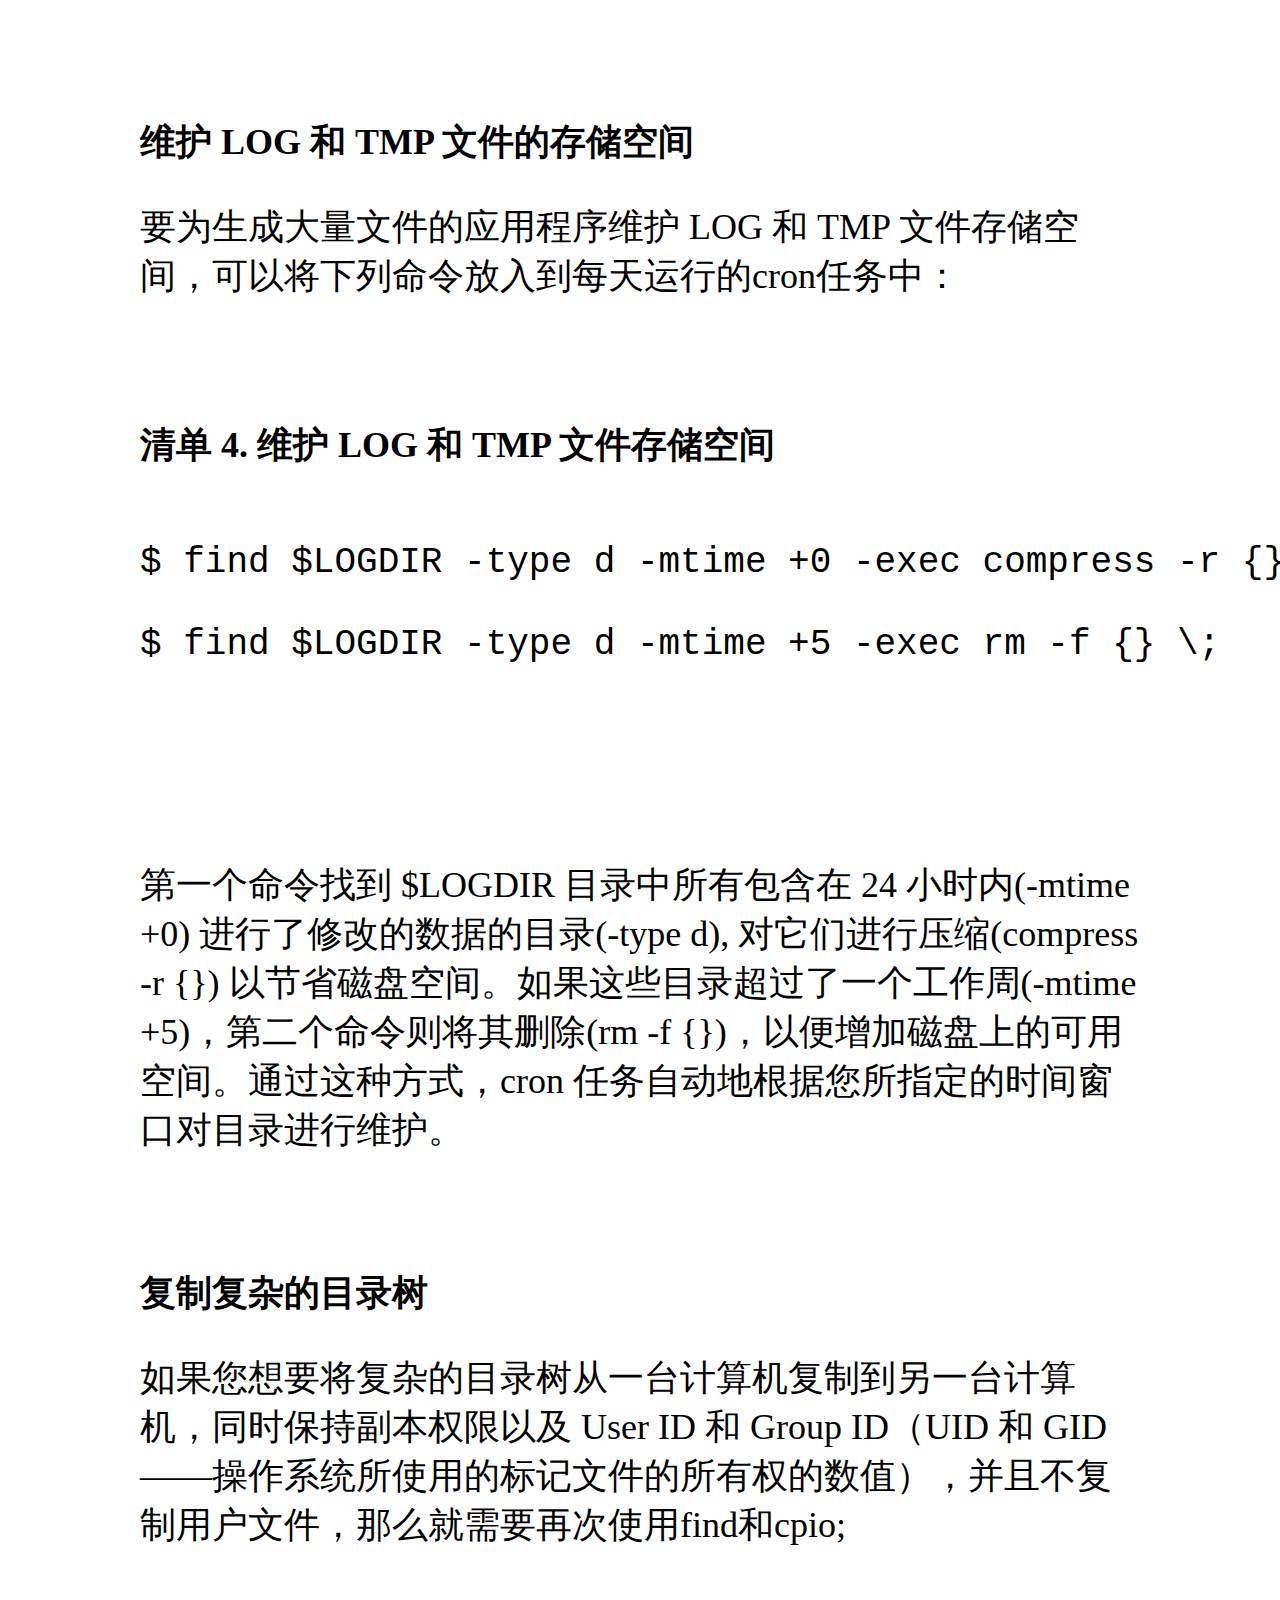
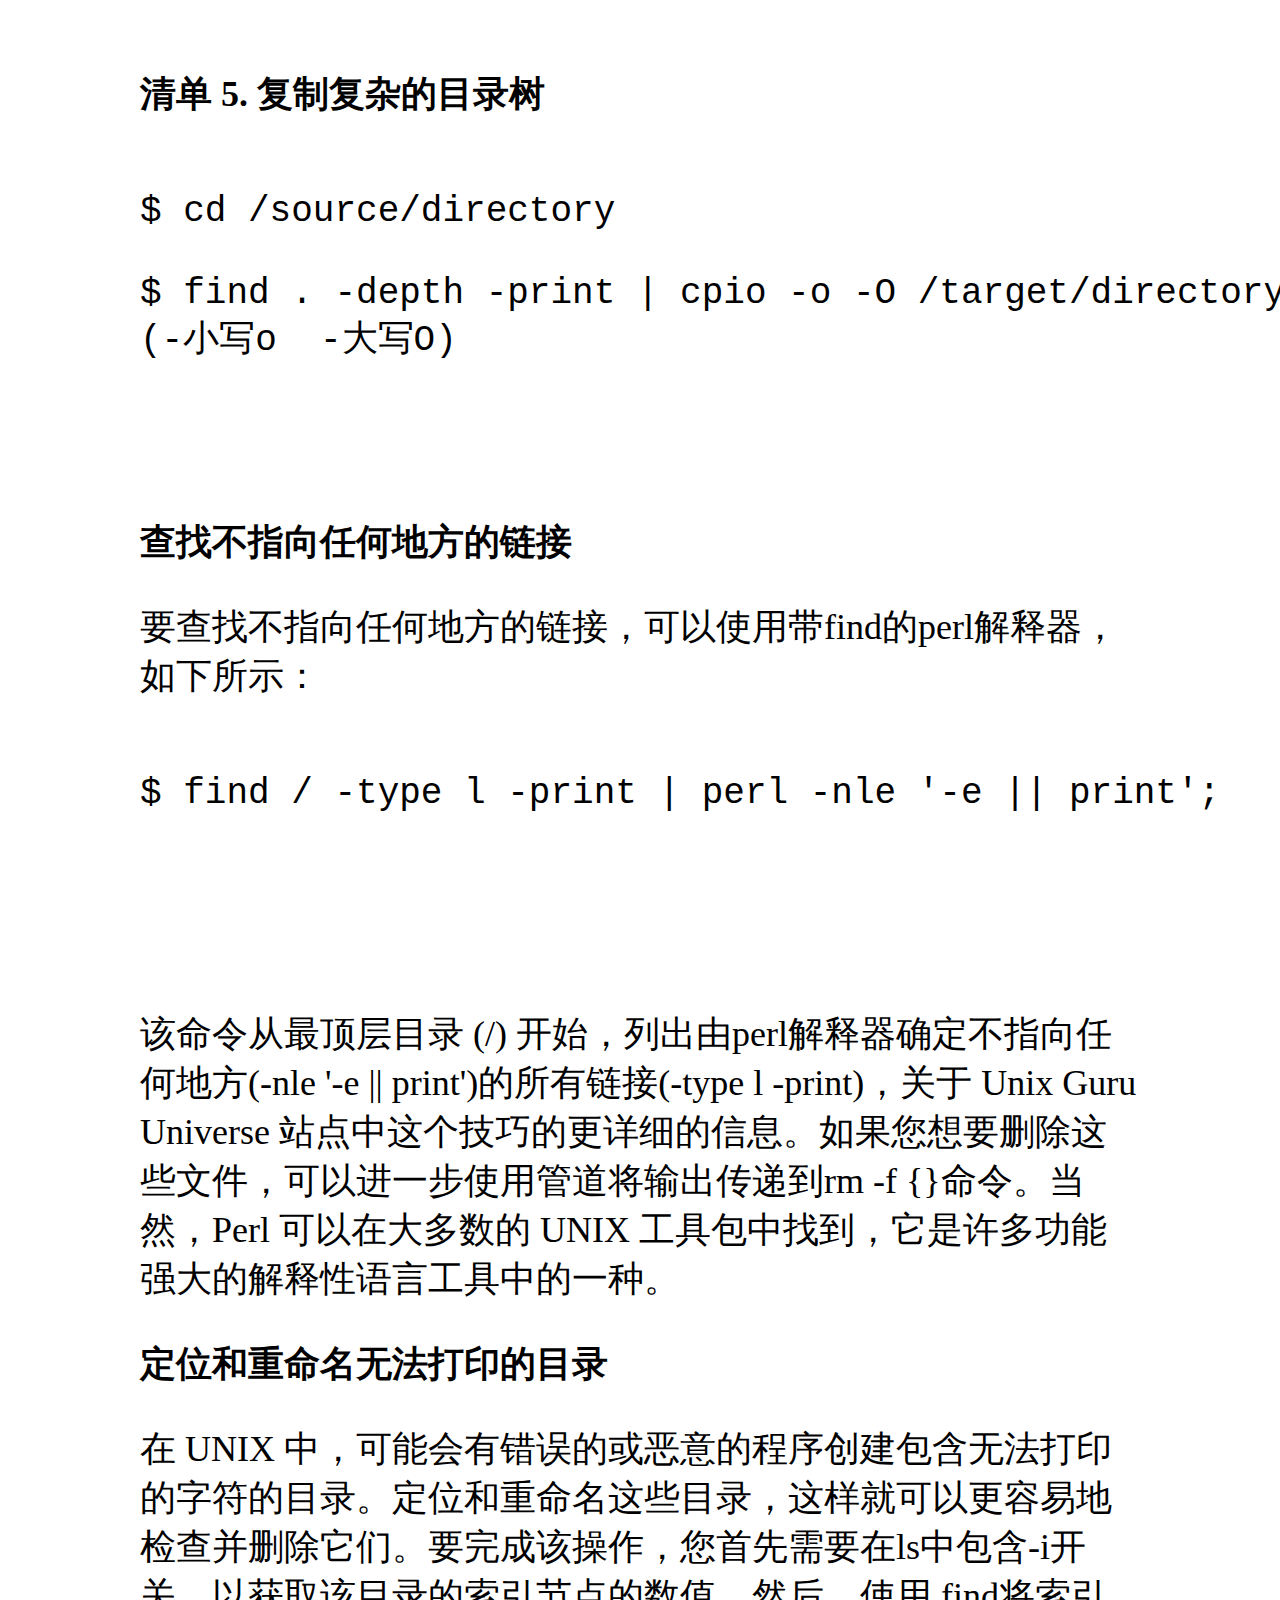
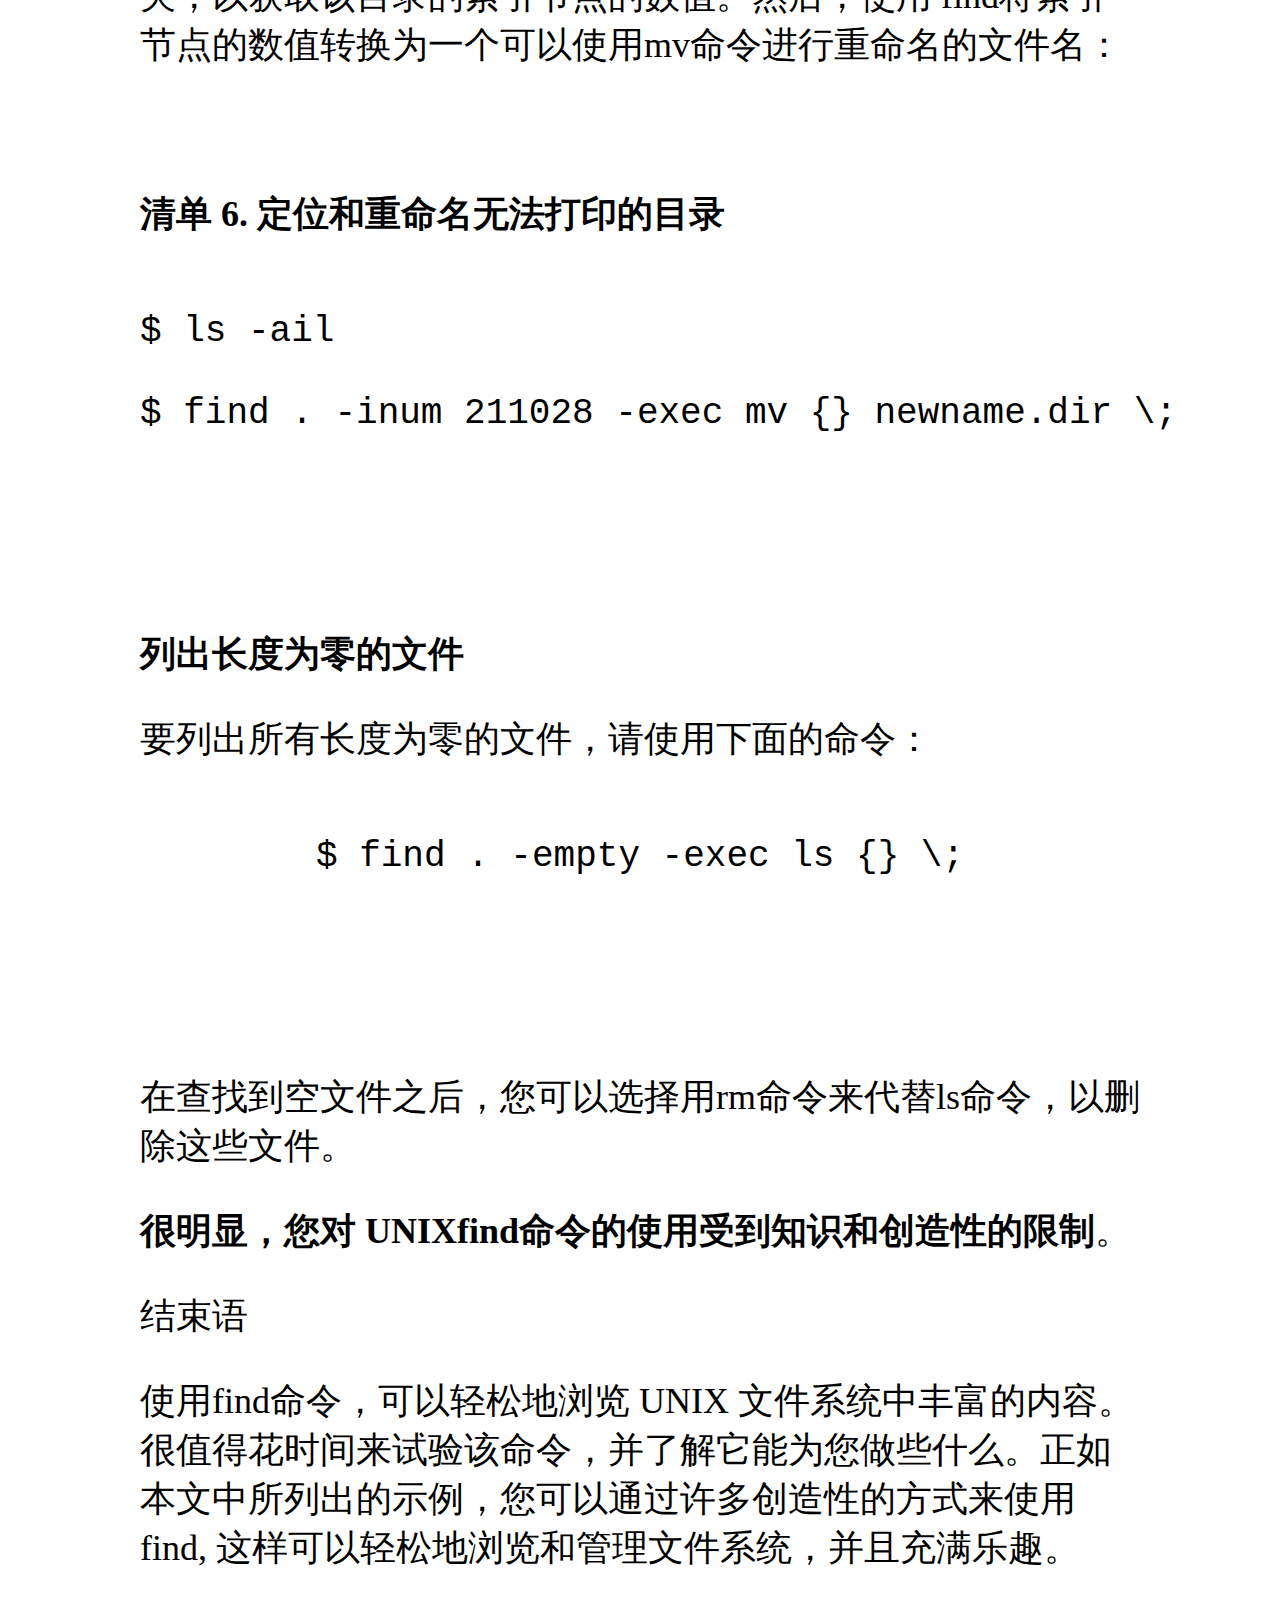
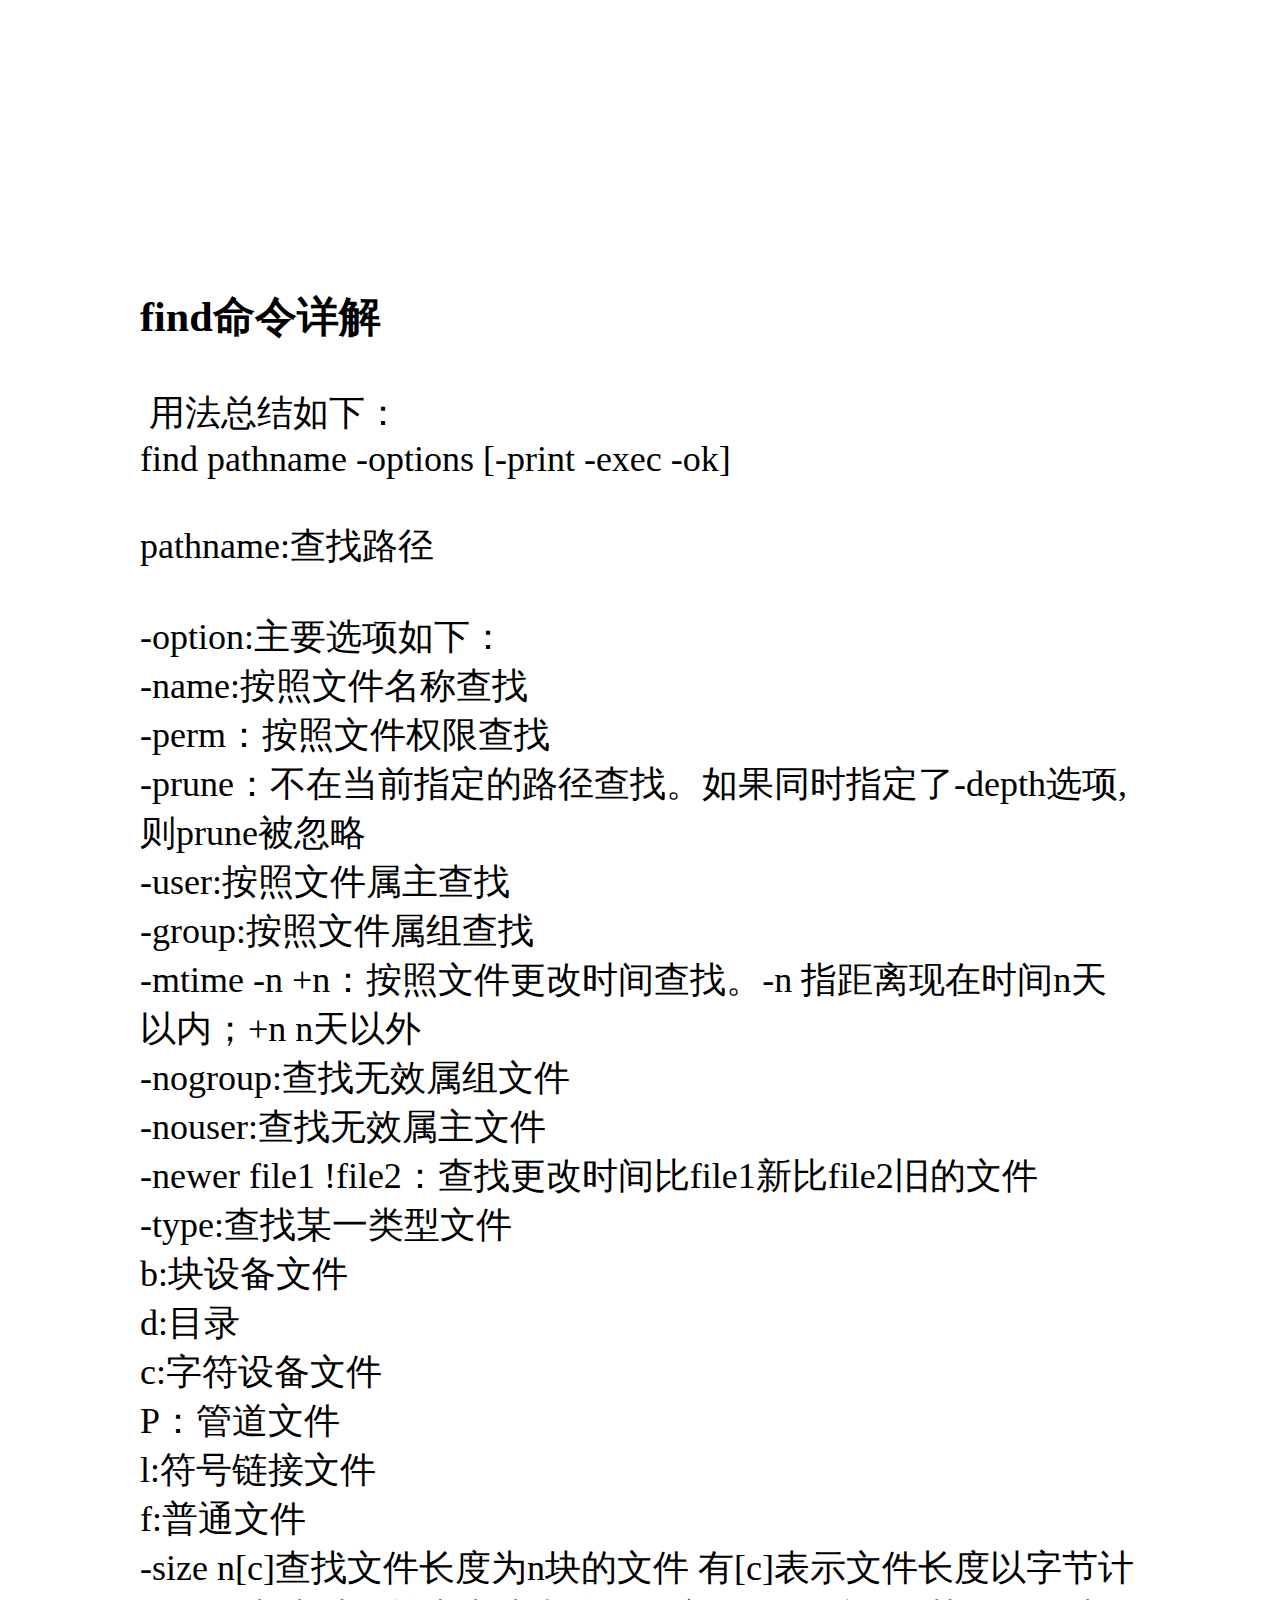
<file: command line/find.html>
<!DOCTYPE html PUBLIC "-//W3C//DTD XHTML 1.0 Transitional//EN" "http://www.w3.org/TR/xhtml1/DTD/xhtml1-transitional.dtd">
<html xmlns="http://www.w3.org/1999/xhtml">
<head>
<meta http-equiv="Content-Type" content="text/html; charset=UTF-8" />
<title>images</title>
<script type="text/javascript">
function MM_swapImgRestore() { //v3.0
  var i,x,a=document.MM_sr; for(i=0;a&&i<a.length&&(x=a[i])&&x.oSrc;i++) x.src=x.oSrc;
}
function MM_preloadImages() { //v3.0
  var d=document; if(d.images){ if(!d.MM_p) d.MM_p=new Array();
    var i,j=d.MM_p.length,a=MM_preloadImages.arguments; for(i=0; i<a.length; i++)
    if (a[i].indexOf("#")!=0){ d.MM_p[j]=new Image; d.MM_p[j++].src=a[i];}}
}

function MM_findObj(n, d) { //v4.01
  var p,i,x;  if(!d) d=document; if((p=n.indexOf("?"))>0&&parent.frames.length) {
    d=parent.frames[n.substring(p+1)].document; n=n.substring(0,p);}
  if(!(x=d[n])&&d.all) x=d.all[n]; for (i=0;!x&&i<d.forms.length;i++) x=d.forms[i][n];
  for(i=0;!x&&d.layers&&i<d.layers.length;i++) x=MM_findObj(n,d.layers[i].document);
  if(!x && d.getElementById) x=d.getElementById(n); return x;
}

function MM_swapImage() { //v3.0
  var i,j=0,x,a=MM_swapImage.arguments; document.MM_sr=new Array; for(i=0;i<(a.length-2);i+=3)
   if ((x=MM_findObj(a[i]))!=null){document.MM_sr[j++]=x; if(!x.oSrc) x.oSrc=x.src; x.src=a[i+2];}
}
</script>
<style type="text/css">
body,td,th {
	font-size: 36px;
}
#main {
	width: 1000px;
	align: center;
	margin: 0px auto;
}
</style>
</head>

<body >
<div id="main">
<p align="center">find命令</p>
<div>
  <p>find命令可以删除、复制、移动和执行其查找到的文件。另外，使用-exec参数可以根据您需要的命令序列来自动运行这些文件。它甚至可以在对任何文件执行这些操作前，进一步让您进行确认。</p>
  <div>
    <p><strong>find 命令格式</strong></p>
    <p>find   [起始目录]   寻找条件 操作<br />
      <br />
      有种表述方式：find PATH OPTION [-exec COMMAND { } \;</p>
    <p><br />
      find命令会根据我们给的option,也就是寻找条件从我们给出的目录开始对其中文件及其下子目录中的文件进行递归搜索，命令中的寻找条件可以是一个用逻辑运算符 not、and、or 组成的复合条件:</p>
    <div style="align:center; background-color:#0F9; margin:50px auto;" ><p>(1) and：逻辑与，在命令中用&ldquo;-a&rdquo;表示，是系统缺省的选项，表示只有当所给的条 件都满足时，寻找条件才算满足。例如：<br /><br />find –name &rsquo;tmp&rsquo; –xtype c -user &rsquo;inin&rsquo;<br /><br />% 该命令寻找三个给定条件都满足的所有文件<br /><br />(2) or：逻辑或，在命令中用&ldquo;-o&rdquo;表示。该运算符表示只要所给的条件中有一个满足 时，寻找条件就算满足。例如：<br /><br />find –name &rsquo;tmp&rsquo; –o –name &rsquo;mina*&rsquo;<br /><br />% 该命令查询文件名为&rsquo;tmp&rsquo;或是匹配&rsquo;mina*&rsquo;的所有文件。<br /><br />(3) not：逻辑非，在命令中用&ldquo;!&rdquo;表示。该运算符表示查找不满足所给条件的文件 。例如：<br /><br />find ! –name &rsquo;tmp&rsquo;<br /><br />% 该命令查询文件名不是&rsquo;tmp&rsquo;的所有文件。需要说明的是：当使用很多的逻辑选项时，可以用括号把这些选项括起来。为了避免Shell本身对括号引起误解，在话号前需要加转义字符&ldquo;\&rdquo;来去除括号的意义。例：<br /><br />find \(–name &rsquo;tmp&rsquo; –xtype c -user &rsquo;inin&rsquo; \) </p></div>
  </div>
  <p>&nbsp;</p>
  <p>&nbsp;</p>
  <p><a rel="nofollow">简化文件系统的管理</a></p>
  <p>与大多数命令一样，find命令具有一长串令人生畏的选项和开关，它们会阻碍人们深入地学习该命令，但正是因为其范围广阔，真正的 Explorer 并不会被它们吓倒。一条好的通用原则在简化一个复杂问题时都会经过漫长的过程。启动一个终端，并尝试执行下面的命令：</p>
  <div align="center">
    <table cellspacing="0" cellpadding="0" width="400" border="0">
      <tbody>
        <tr>
          <td><div align="center">
            <pre>$ find . -name *.gif -exec ls {} \;<br />
        </pre>
          </div></td>
        </tr>
      </tbody>
    </table>
  </div>
  <p>-exec 参数中包含了真正有价值的操作。当查找到匹配搜索条件的文件时，-exec参数定义了将对这些文件进行什么操作。该示例告诉计算机进行如下操作：</p>
  <ol>
    <li>从当前文件夹开始往下搜索，紧跟在find之后，使用点号.。</li>
    <li>定位所有名称以 .gif 结尾的文件（图形文件）。</li>
    <li>列出所有查找到的文件，使用ls命令。</li>
  </ol>
  <p>需要对-exec参数进行更深入地研究。当查找到匹配搜索条件的文件名时find命令执行ls {}字符串，用文件名和路径代替文本{}. 假设在搜索中查找到 saturn.gif 文件，find将执行如下所示的命令：</p>
  <div align="center">
    <table cellspacing="0" cellpadding="0" width="400" border="0">
      <tbody>
        <tr>
          <td><pre>$ ls ./gif_files/space/solar_system/saturn.gif<br />
        </pre></td>
        </tr>
      </tbody>
    </table>
  </div>
  <p>本文余下的内容建立在这条一般原则之上：仔细地使用find命令可以让 UNIX 文件系统的管理工作变得更加容易。例如，如果您使用了-fstype参数，find命令可以根据查找到的文件所处的文件系统的类型来对命令进行相应的处理。在find命令对查找到的文件执行相应命令前将对您进行提示，这通常是非常有用的，您可以使用-ok参数告诉它继续执行该操作，接下来我们将对其进行介绍。</p>
  <p><a rel="nofollow">可选的执行</a></p>
  <p>-ok是 -exec 参数的一个重要的替代项，它的行为和-exec一样，但它会提示您是否要对文件运行相应的命令。假设您想要删除 home 目录中的大部分 .txt 文件，但希望能够逐个文件地执行该操作。像 UNIX 中的rm命令那样的删除操作是很危险的，因为当使用像find这样的自动化处理方式来查找文件时，它可能一不小心会删除重要的文件，您也许希望在删除这些系统查找到的文件之前对其进行仔细检查。</p>
  <p>下面的命令列出了您的 home 目录中所有的 .txt 文件。要删除这些文件，必须在find 命令通过列出文件名提示您确认操作时输入Y 或者y：</p>
  <div align="center">
    <table cellspacing="0" cellpadding="0" width="400" border="0">
      <tbody>
        <tr>
          <td><div align="center">
            <pre>$ find $HOME/. -name *.txt -ok rm {} \;<br />
        </pre>
          </div></td>
        </tr>
      </tbody>
    </table>
    <br />
  </div>
  <p>它列出了查找到的每个文件，并且系统将暂停以等待您输入Y或者y<u><strong>. 如果您按下 Enter 键，系统将不会删除该文件。(输入Y或者y，认为执行，n或者N或者Enter认为不执行)</strong></u><a rel="nofollow" href="http://www.ibm.com/developerworks/cn/aix/library/es-unix-find.html#listing1"><u>  <br />
  清单 1</u></a> 显示了一些示例结果：</p>
  <p><br />
    <br />
    <a rel="nofollow"><strong>清单 1. 示例结果</strong></a><br />
  </p>
  <div align="center">
    <table cellspacing="0" cellpadding="0" width="572" border="0">
      <tbody>
        <tr>
          <td><pre>&lt; rm ... /home/bill/./.kde/share/apps/karm/karmdata.txt &gt; ?<br />&lt; rm ... /home/bill/./archives/LDDS.txt &gt; ?<br />&lt; rm ... /home/bill/./www/txt/textfile1.txt &gt; ?<br />&lt; rm ... /home/bill/./www/txt/faq.txt &gt; ?<br />&lt; rm ... /home/bill/./www/programs/MIKE.txt &gt; ?<br />&lt; rm ... /home/bill/./www/programs/EESTRING.txt &gt; ?<br />.<br />.<br />.<br />
        </pre></td>
        </tr>
      </tbody>
    </table>
    <br />
  </div>
  <p>系统将在每个问号之后暂停，在本示例中，每次都按下了 Enter 键以继续处理下一个文件。（没有删除任何文件。）-ok参数允许您控制每个查找到的文件的自动化处理过程，这样就添加了一种避免自动删除文件的安全措施。</p>
  <p>如果在使用-ok参数时涉及到过多的文件，那么一个好的方法是先运行带-exec的find命令以列出所有将要删除的文件，然后在经过检查确保其中不会删除重要的文件后，再次运行该命令，其中用rm代替ls。 -exec和-ok都非常有用，您必须确定在当前情况下哪一个能够更好的工作。请记住，安全第一！</p>
  <p><a rel="nofollow">创造性地使用 find</a></p>
  <p>您可以使用find命令执行各种各样的任务。本部分内容提供了使用find命令来管理文件系统的几种方式的示例。</p>
  <p>为了保持简单，这些示例都避免了使用涉及通过管道将一个命令的输出传递到另一个命令的-exec命令。然而，您完全可以根据自己需要在 find 命令的-exec子句中使用这样的命令。</p>
  <p><a rel="nofollow"><strong>清除临时文件</strong></a></p>
  <p>您可以使用find 命令来清除目录或子目录中在正常使用过程中生成的临时文件，这样可以节省磁盘空间。要实现该操作，请使用下面的命令：</p>
  <div align="center">
    <table cellspacing="0" cellpadding="0" width="1000" border="0">
      <tbody>
        <tr>
          <td width="1295"><pre>$ find . \( -name a.out -o -name '*.o' -o -name 'core' \) -exec rm {} \;<br />
        </pre></td>
        </tr>
      </tbody>
    </table>
    <br />
  </div>
  <p>括号中的<em><strong>文件掩码</strong></em> 标识出了需要删除的文件类型，每个文件掩码的前面都有-name. 该列表可以扩展为包括您需要清除的系统中的任何临时文件类型。在代码的编译和链接过程中，程序员及其工具会生成示例中的那些文件类型：a.out, *.o 和core. 其他的用户通常也会生成类似的临时文件，可以使用如*.tmp, *.junk等文件掩码来对命令进行相应的编辑。您可能还发现将命令放入一个称作clean的脚本中非常有用，当需要清除一个目录中的内容的时候就可以执行该脚本。</p>
  <p><a rel="nofollow"><strong>复制目录中的内容</strong></a></p>
  <p>find命令允许您复制目录中的全部内容，同时保持每个文件和子目录的权限、时间和所有权。要完成该操作，需要组合使用find和cpio命令，如下所示：</p>
  <p><br />
    <br />
    <a rel="nofollow"><strong>清单 2. 组合使用 find 和 cpio 命令</strong></a><br />
  </p>
  <div align="center">
    <table cellspacing="0" cellpadding="0" width="572" border="0">
      <tbody>
        <tr>
          <td><pre>$ cd /path/to/source/dir<br /><br />$ find . | cpio -pdumv /path/to/destination/dir<br />
        </pre></td>
        </tr>
      </tbody>
    </table>
    <br />
  </div>
  <p>cpio命令是一个复制命令，它设计用来将文件复制到或复制出一个 cpio 或 tar 存档文件，并自动地保持文件和子目录的权限、时间和所有权。</p>
  <p><a rel="nofollow"><strong>列出文本文件的第一行内容</strong></a></p>
  <p>有些人使用每个文本文件的第一行作为标题或者文件内容的描述。可以使用列出文件名和所有文本文件第一行内容的报表更方便地对大量的文本文件进行筛选。下面的命令在报表中列出了您的 home 目录中所有文本文件的第一行内容，便于进一步地根据需要使用less命令进行检查：</p>
  <p><br />
    <br />
    <a rel="nofollow"><strong>清单 3. less 命令</strong></a><br />
  </p>
  <div align="center">
    <table cellspacing="0" cellpadding="0" width="572" border="0">
      <tbody>
        <tr>
          <td><pre>$ find $HOME/. -name &quot;*.txt&quot; -exec head -n 1 {} \; &gt; report.txt<br /><br />$ less &lt; report.txt<br />
        </pre></td>
        </tr>
      </tbody>
    </table>
    <br />
  </div>
  <p><a rel="nofollow"><strong>维护 LOG 和 TMP 文件的存储空间</strong></a></p>
  <p>要为生成大量文件的应用程序维护 LOG 和 TMP 文件存储空间，可以将下列命令放入到每天运行的cron任务中：</p>
  <p><br />
    <br />
    <a rel="nofollow"><strong>清单 4. 维护 LOG 和 TMP 文件存储空间</strong></a><br />
  </p>
  <div align="center">
    <table width="1000" border="0" cellpadding="0" cellspacing="0">
      <tbody>
        <tr>
          <td width="1008"><pre>$ find $LOGDIR -type d -mtime +0 -exec compress -r {} \;<br /><br />$ find $LOGDIR -type d -mtime +5 -exec rm -f {} \;<br />
        </pre></td>
        </tr>
      </tbody>
    </table>
    <br />
  </div>
  <p>第一个命令找到 $LOGDIR 目录中所有包含在 24 小时内(-mtime +0) 进行了修改的数据的目录(-type d), 对它们进行压缩(compress -r {}) 以节省磁盘空间。如果这些目录超过了一个工作周(-mtime +5)，第二个命令则将其删除(rm -f {})，以便增加磁盘上的可用空间。通过这种方式，cron 任务自动地根据您所指定的时间窗口对目录进行维护。</p>
  <p>&nbsp;</p>
  <p><a rel="nofollow"><strong>复制复杂的目录树</strong></a></p>
  <p>如果您想要将复杂的目录树从一台计算机复制到另一台计算机，同时保持副本权限以及 User ID 和 Group ID（UID 和 GID——操作系统所使用的标记文件的所有权的数值），并且不复制用户文件，那么就需要再次使用find和cpio;</p>
  <p><br />
    <br />
    <a rel="nofollow"><strong>清单 5. 复制复杂的目录树</strong></a><br />
  </p>
  <div align="center">
    <table cellspacing="0" cellpadding="0" width="572" border="0">
      <tbody>
        <tr>
          <td><pre>$ cd /source/directory<br /><br />$ find . -depth -print | cpio -o -O /target/directory<br />(-小写o  -大写O)
        </pre></td>
        </tr>
      </tbody>
    </table>
    <br />
  </div>
  <p><a rel="nofollow"><strong>查找不指向任何地方的链接</strong></a></p>
  <p>要查找不指向任何地方的链接，可以使用带find的perl解释器，如下所示：</p>
  <div align="center">
    <table cellspacing="0" cellpadding="0" width="400" border="0">
      <tbody>
        <tr>
          <td><pre>$ find / -type l -print | perl -nle '-e || print';<br />
        </pre></td>
        </tr>
      </tbody>
    </table>
    <br />
  </div>
  <p>该命令从最顶层目录 (/) 开始，列出由perl解释器确定不指向任何地方(-nle '-e || print')的所有链接(-type l -print)，关于 Unix Guru Universe 站点中这个技巧的更详细的信息。如果您想要删除这些文件，可以进一步使用管道将输出传递到rm -f {}命令。当然，Perl 可以在大多数的 UNIX 工具包中找到，它是许多功能强大的解释性语言工具中的一种。</p>
  <p><a rel="nofollow"><strong>定位和重命名无法打印的目录</strong></a></p>
  <p>在 UNIX 中，可能会有错误的或恶意的程序创建包含无法打印的字符的目录。定位和重命名这些目录，这样就可以更容易地检查并删除它们。要完成该操作，您首先需要在ls中包含-i开关，以获取该目录的索引节点的数值。然后，使用 find将索引节点的数值转换为一个可以使用mv命令进行重命名的文件名：</p>
  <p><br />
    <br />
    <a rel="nofollow"><strong>清单 6. 定位和重命名无法打印的目录</strong></a><br />
  </p>
  <div align="center">
    <table cellspacing="0" cellpadding="0" width="572" border="0">
      <tbody>
        <tr>
          <td><pre>$ ls -ail<br /><br />$ find . -inum 211028 -exec mv {} newname.dir \;<br />
        </pre></td>
        </tr>
      </tbody>
    </table>
    <br />
  </div>
  <p><a rel="nofollow"><strong>列出长度为零的文件</strong></a></p>
  <p>要列出所有长度为零的文件，请使用下面的命令：</p>
  <div align="center">
    <table cellspacing="0" cellpadding="0" width="400" border="0">
      <tbody>
        <tr>
          <td><pre>$ find . -empty -exec ls {} \;<br />
        </pre></td>
        </tr>
      </tbody>
    </table>
    <br />
  </div>
  <p>在查找到空文件之后，您可以选择用rm命令来代替ls命令，以删除这些文件。</p>
  <p><strong>很明显，您对 UNIXfind命令的使用受到知识和创造性的限制</strong>。</p>
  <p><a rel="nofollow">结束语</a></p>
  <p>使用find命令，可以轻松地浏览 UNIX 文件系统中丰富的内容。很值得花时间来试验该命令，并了解它能为您做些什么。正如本文中所列出的示例，您可以通过许多创造性的方式来使用find, 这样可以轻松地浏览和管理文件系统，并且充满乐趣。</p>
</div>
<div>
  <div>
    <div>
      <h3>&nbsp;</h3>
      <h3>&nbsp;</h3>
      <h3>&nbsp;</h3>
      <h3>find命令详解      </h3>
    </div>
  </div>
</div>
<div></div>
<div></div>
<div> 用法总结如下：<br />
  find pathname -options [-print -exec -ok]<br />
  <br />
  pathname:查找路径<br />
  <br />
  -option:主要选项如下：<br />
  -name:按照文件名称查找<br />
  -perm：按照文件权限查找<br />
  -prune：不在当前指定的路径查找。如果同时指定了-depth选项,则prune被忽略<br />
  -user:按照文件属主查找<br />
  -group:按照文件属组查找<br />
  -mtime -n +n：按照文件更改时间查找。-n 指距离现在时间n天以内；+n n天以外<br />
  -nogroup:查找无效属组文件<br />
  -nouser:查找无效属主文件<br />
  -newer file1 !file2：查找更改时间比file1新比file2旧的文件<br />
  -type:查找某一类型文件<br />
  b:块设备文件<br />
  d:目录<br />
  c:字符设备文件<br />
  P：管道文件<br />
  l:符号链接文件<br />
  f:普通文件<br />
  -size n[c]查找文件长度为n块的文件 有[c]表示文件长度以字节计<br />
  -depth:查找时，首先查找当前目录文件，然后再在其子目录查找<br />
  -fstype：查找位于某一类型文件系统中的文件，文件系统类型可在/etc/fstab中找到<br />
  -mount:查找文件不跨越文件系统mount点<br />
  -follow:如遇到链接文件，则跟踪至链接所指向文件<br />
  -cpio:对匹配的文件使用cpio命令，将文件备份到磁带设备中 <br />
  <br />
  <br />
  -print:将匹配的文件输出到标准输出<br />
  <br />
  -exec:对匹配的文件执行所给的shell命令。形式为:command { } \;注意{ }和\;之间的空格<br />
  <br />
  -ok：和-exec作用相同。只不过以一种更安全的模式执行该参数所给的shell命令。在执行每个命令之前，都会给出提示，让用户确定是否执行
  <p><br />
  </p>
  <p><br />
  </p>
  <p><br />
    <strong>Linux中find常见用法示例</strong></p>
  <p>·find  path  -option  [  -print ]  [ -exec  -ok  command ]  {} \;<br />
    #-print 将查找到的文件输出到标准输出<br />
    #-exec  command  {} \;     -----将查到的文件执行command操作,{} 和 \;之间有空格<br />
    #-ok 和-exec相同，只不过在操作前要询用户</p>
  <p>====================================================</p>
  <p>-name  filename             #查找名为filename的文件<br />
    -perm                       #按执行权限来查找<br />
    -user   username            #按文件属主来查找<br />
    -group groupname            #按组来查找<br />
    -mtime  -n +n               #按文件更改时间来查找文件，-n指n天以内，+n指n天以前<br />
    -atime   -n +n              #按文件访问时间来查GIN: 0px&quot;&gt;-perm                        #按执行权限来查找<br />
    -user   username            #按文件属主来查找<br />
    -group groupname            #按组来查找<br />
    -mtime  -n +n               #按文件更改时间来查找文件，-n指n天以内，+n指n天以前<br />
    -atime   -n +n              #按文件访问时间来查找文件，-n指n天以内，+n指n天以前 <br />
    -ctime   -n +n              #按文件创建时间来查找文件，-n指n天以内，+n指n天以前 <br />
    -nogroup                    #查无有效属组的文件，即文件的属组在/etc/groups中不存在<br />
    -nouser                     #查无有效属主的文件，即文件的属主在/etc/passwd中不存<br />
    -newer  f1 !f2              找文件，-n指n天以内，+n指n天以前 <br />
    -ctime   -n +n              #按文件创建时间来查找文件，-n指n天以内，+n指n天以前 <br />
    -nogroup                    #查无有效属组的文件，即文件的属组在/etc/groups中不存在<br />
    -nouser                     #查无有效属主的文件，即文件的属主在/etc/passwd中不存<br />
    -newer  f1 !f2              #查更改时间比f1新但比f2旧的文件<br />
    -type    b/d/c/p/l/f        #查是块设备、目录、字符设备、管道、符号链接、普通文件<br />
    -size     n[c]              #查长度为n块[或n字节]的文件<br />
    -depth                      #使查找在进入子目录前先行查找完本目录<br />
    -fstype                     #查更改时间比f1新但比f2旧的文件<br />
    -type    b/d/c/p/l/f        #查是块设备、目录、字符设备、管道、符号链接、普通文件<br />
    -size     n[c]              #查长度为n块[或n字节]的文件<br />
    -depth                      #使查找在进入子目录前先行查找完本目录<br />
    -fstype                     #查位于某一类型文件系统中的文件，这些文件系统类型通常可 在/etc/fstab中找到<br />
    -mount                      #查文件时不跨越文件系统mount点<br />
    -follow                     #如果遇到符号链接文件，就跟踪链接所指的文件<br />
    -cpio                %;     #查位于某一类型文件系统中的文件，这些文件系统类型通常可 在/etc/fstab中找到<br />
    -mount                      #查文件时不跨越文件系统mount点<br />
    -follow                     #如果遇到符号链接文件，就跟踪链接所指的文件<br />
    -cpio                       #对匹配的文件使用cpio命令，将他们备份到磁带设备中<br />
    -prune                      #忽略某个目录</p>
  <p>====================================================<br />
    $find  ~  -name  &quot;*.txt&quot;  -print    #在$HOME中查.txt文件并显示<br />
    $find  .   -name  &quot;*.txt&quot;  -print<br />
    $find  .   -name  &quot;[A-Z]*&quot;  -pri26nbsp;   #对匹配的文件使用cpio命令，将他们备份到磁带设备中<br />
    -prune                              #忽略某个目录</p>
  <p>=====================================================<br />
    $find  ~  -name  &quot;*.txt&quot;  -print    #在$HOME中查.txt文件并显示<br />
    $find  .   -name  &quot;*.txt&quot;  -print<br />
    $find  .   -name  &quot;[A-Z]*&quot;  -print  #查以大写字母开头的文件<br />
    $find  /etc  -name  &quot;host*&quot;  -print #查以host开头的文件<br />
    $find  .  -name  &quot;[a-z][a-z][0--9][0--9].txt&quot;   -print  #查以两个小写字母和两个数字开头的txt文件<br />
    $find .  -perm  755  -print<br />
    $find  .  -perm -007  -exec ls -l {} \;  #查所有用户都可读写执行的文件同-perm 777<br />
    $find  . -type d  -print<br />
    $find  .  !  -type  d  -print <br />
    $find  .  -type l  -print</p>
  <p>$find  .  -size  +1000000c  -print       #查长度大于1Mb的文件<br />
    $find  .  -size  100c        -print      # 查长度为100c的文件<br />
    $find  .  -size  +10  -print             #查长度超过期作废10块的文件（1块=512字节）</p>
  <p>$cd /<br />
    $find  etc  home  apps   -depth  -print  | cpio  -ivcdC65536  -o  /dev/rmt0<br />
    $find  /etc -name &quot;passwd*&quot;  -exec grep  &quot;cnscn&quot;  {}  \;  #看是否存在cnscn用户<br />
    $find . -name &quot;yao*&quot;  | xargs file<br />
    $find  . -name &quot;yao*&quot;  |  xargs  echo   &quot;&quot; &gt; /tmp/core.log<br />
    $find  . -name &quot;yao*&quot;  | xargs  chmod  o-w</p>
  <p>======================================================</p>
  <p>find  -name april*                      在当前目录下查找以april开始的文件<br />
    find  -name  april*  fprint file        在当前目录下查找以april开始的文件，并把结果输出到file中<br />
    find  -name ap* -o -name may*  查找以ap或may开头的文件<br />
    find  /mnt  -name tom.txt  -ftype vfat  在/mnt下查找名称为tom.txt且文件系统类型为vfat的文件<br />
    find  /mnt  -name t.txt ! -ftype vfat   在/mnt下查找名称为tom.txt且文件系统类型不为vfat的文件<br />
    find  /tmp  -name wa* -type l           在/tmp下查找名为wa开头且类型为符号链接的文件<br />
    find  /home  -mtime  -2                 在/home下查最近两天内改动过的文件<br />
    find /home   -atime -1                  查1天之内被存取过的文件<br />
    find /home -mmin   +60                  在/home下查60分钟前改动过的文件<br />
    find /home  -amin  +30                  查最近30分钟前被存取过的文件<br />
    find /home  -newer  tmp.txt             在/home下查更新时间比tmp.txt近的文件或目录<br />
    find /home  -anewer  tmp.txt            在/home下查存取时间比tmp.txt近的文件或目录<br />
    find  /home  -used  -2                  列出文件或目录被改动过之后，在2日内被存取过的文件或目录<br />
    find  /home  -user cnscn                列出/home目录内属于用户cnscn的文件或目录<br />
    find  /home  -uid  +501                 列出/home目录内用户的识别码大于501的文件或目录<br />
    find  /home  -group  cnscn              列出/home内组为cnscn的文件或目录<br />
    find  /home  -gid 501                   列出/home内组id为501的文件或目录<br />
    find  /home  -nouser                    列出/home内不属于本地用户的文件或目录<br />
    find  /home  -nogroup                   列出/home内不属于本地组的文件或目录<br />
    find  /home   -name tmp.txt   -maxdepth  4  列出/home内的tmp.txt 查时深度最多为3层<br />
    find  /home  -name tmp.txt  -mindepth  3  从第2层开始查<br />
    find  /home  -empty                     查找大小为0的文件或空目录<br />
    find  /home  -size  +512k               查大于512k的文件<br />
    find  /home  -size  -512k               查小于512k的文件<br />
    find  /home  -links  +2                 查硬连接数大于2的文件或目录<br />
    find  /home  -perm  0700                查权限为700的文件或目录<br />
    find  /tmp  -name tmp.txt  -exec cat {} \;<br />
    find  /tmp  -name  tmp.txt  -ok  rm {} \;</p>
  <p>find   /  -amin   -10       # 查找在系统中最后10分钟访问的文件<br />
    find   /  -atime  -2         # 查找在系统中最后48小时访问的文件<br />
    find   /  -empty              # 查找在系统中为空的文件或者文件夹<br />
    find   /  -group  cat        # 查找在系统中属于 groupcat的文件<br />
    find   /  -mmin  -5         # 查找在系统中最后5分钟里修改过的文件<br />
    find   /  -mtime  -1        #查找在系统中最后24小时里修改过的文件<br />
    find   /  -nouser             #查找在系统中属于作废用户的文件<br />
    find   /  -user   fred       #查找在系统中属于FRED这个用户的文件<br />
     <br />
    查当前目录下的所有普通文件 <br />
    --------------------------------------------------------------------------------</p>
  <p># find . -type f -exec ls -l {} \; <br />
    -rw-r--r--    1 root     root        34928 2003-02-25  ./conf/httpd.conf <br />
    -rw-r--r--    1 root     root        12959 2003-02-25  ./conf/magic <br />
    -rw-r--r--    1 root     root          180 2003-02-25  ./conf.d/README <br />
    查当前目录下的所有普通文件，并在- e x e c选项中使用ls -l命令将它们列出</p>
  <p><br />
    =================================================<br />
    在/ l o g s目录中查找更改时间在5日以前的文件并删除它们：<br />
    $ find logs -type f -mtime +5 -exec  -ok  rm {} \;</p>
  <p><br />
    =================================================<br />
    查询当天修改过的文件<br />
    [root@book class]# find  ./  -mtime  -1  -type f  -exec  ls -l  {} \;</p>
  <p><br />
    =================================================<br />
    查询文件并询问是否要显示<br />
    [root@book class]# find  ./  -mtime  -1  -type f  -ok  ls -l  {} \;  <br />
    &lt; ls ... ./classDB.inc.php &gt; ? y<br />
    -rw-r--r--    1 cnscn    cnscn       13709  1月 12 12:22 ./classDB.inc.php<br />
    [root@book class]# find  ./  -mtime  -1  -type f  -ok  ls -l  {} \;  <br />
    &lt; ls ... ./classDB.inc.php &gt; ? n<br />
    [root@book class]#</p>
  <p>=================================================<br />
    查询并交给awk去处理<br />
    [root@book class]# who  |  awk  '{print $1&quot;\t&quot;$2}'<br />
    cnscn   pts/0</p>
  <p>=================================================<br />
    awk---grep---sed</p>
  <p>[root@book class]# df  -k |  awk '{print $1}' |  grep  -v  'none' |  sed  s&quot;/\/dev\///g&quot;<br />
    文件系统<br />
    sda2<br />
    sda1<br />
    [root@book class]# df  -k |  awk '{print $1}' |  grep  -v  'none'<br />
    文件系统<br />
    /dev/sda2<br />
    /dev/sda1<br />
     <br />
     <br />
    1)在/tmp中查找所有的*.h，并在这些文件中查找&ldquo;SYSCALL_VECTOR&quot;，最后打印出所有包含&quot;SYSCALL_VECTOR&quot;的文件名</p>
  <p>A) find  /tmp  -name  &quot;*.h&quot;  | xargs  -n50  grep SYSCALL_VECTOR<br />
    B) grep  SYSCALL_VECTOR  /tmp/*.h | cut   -d':'  -f1| uniq &gt; filename<br />
    C) find  /tmp  -name &quot;*.h&quot;  -exec grep &quot;SYSCALL_VECTOR&quot;  {}  \; -print</p>
  <p><br />
    2)find / -name filename -exec rm -rf {} \;<br />
       find / -name filename -ok rm -rf {} \;</p>
  <p><br />
    3)比如要查找磁盘中大于3M的文件：<br />
    find . -size +3000k -exec ls -ld {} ;</p>
  <p><br />
    4)将find出来的东西拷到另一个地方<br />
    find *.c -exec cp '{}' /tmp ';'</p>
  <p>如果有特殊文件，可以用cpio，也可以用这样的语法：<br />
    find dir -name filename -print | cpio -pdv newdir</p>
  <p><br />
    6)查找2004-11-30 16:36:37时更改过的文件<br />
    # A=`find ./ -name &quot;*php&quot;` |  ls -l --full-time $A 2&gt;/dev/null | grep &quot;2004-11-30 16:36:37&quot;</p>
</div>
<br />
<p align="center"><a href="../index.html">返回首页
</a></p>
</div>
</body>
</html>
</file>
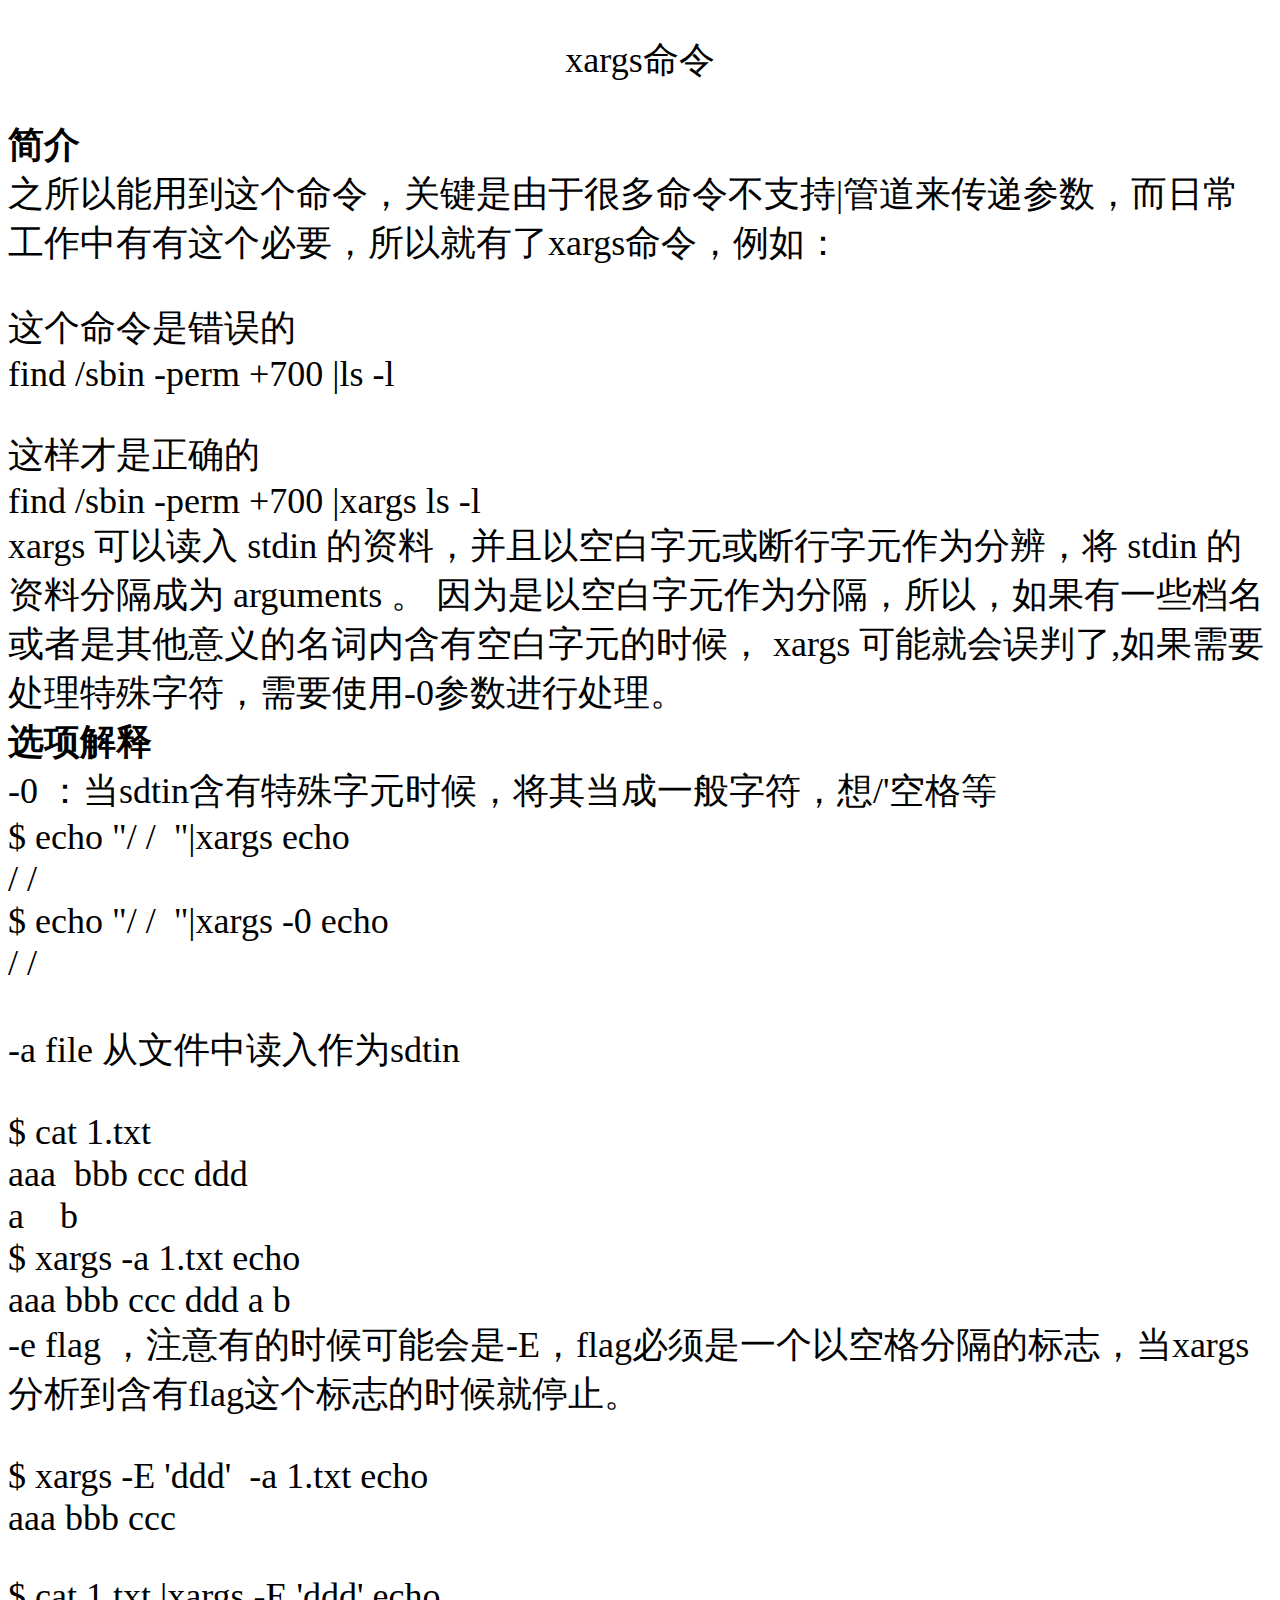
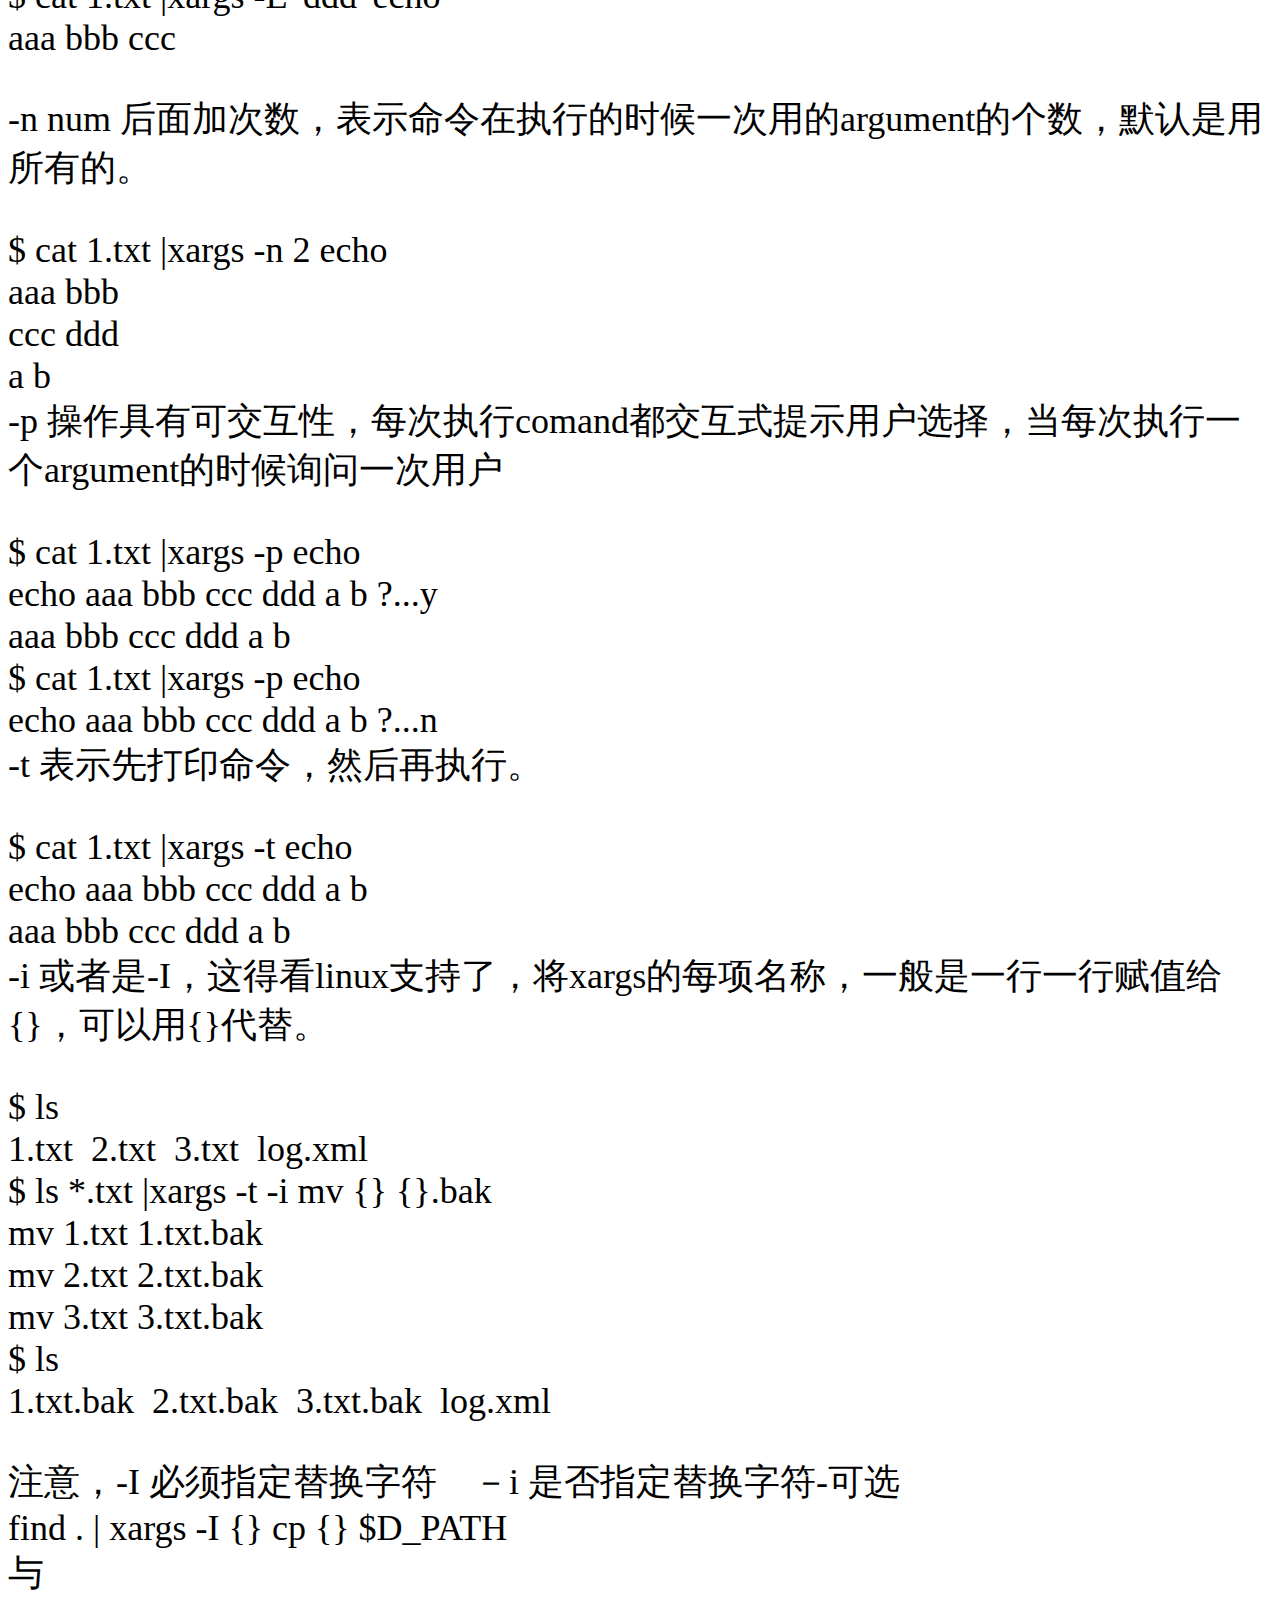
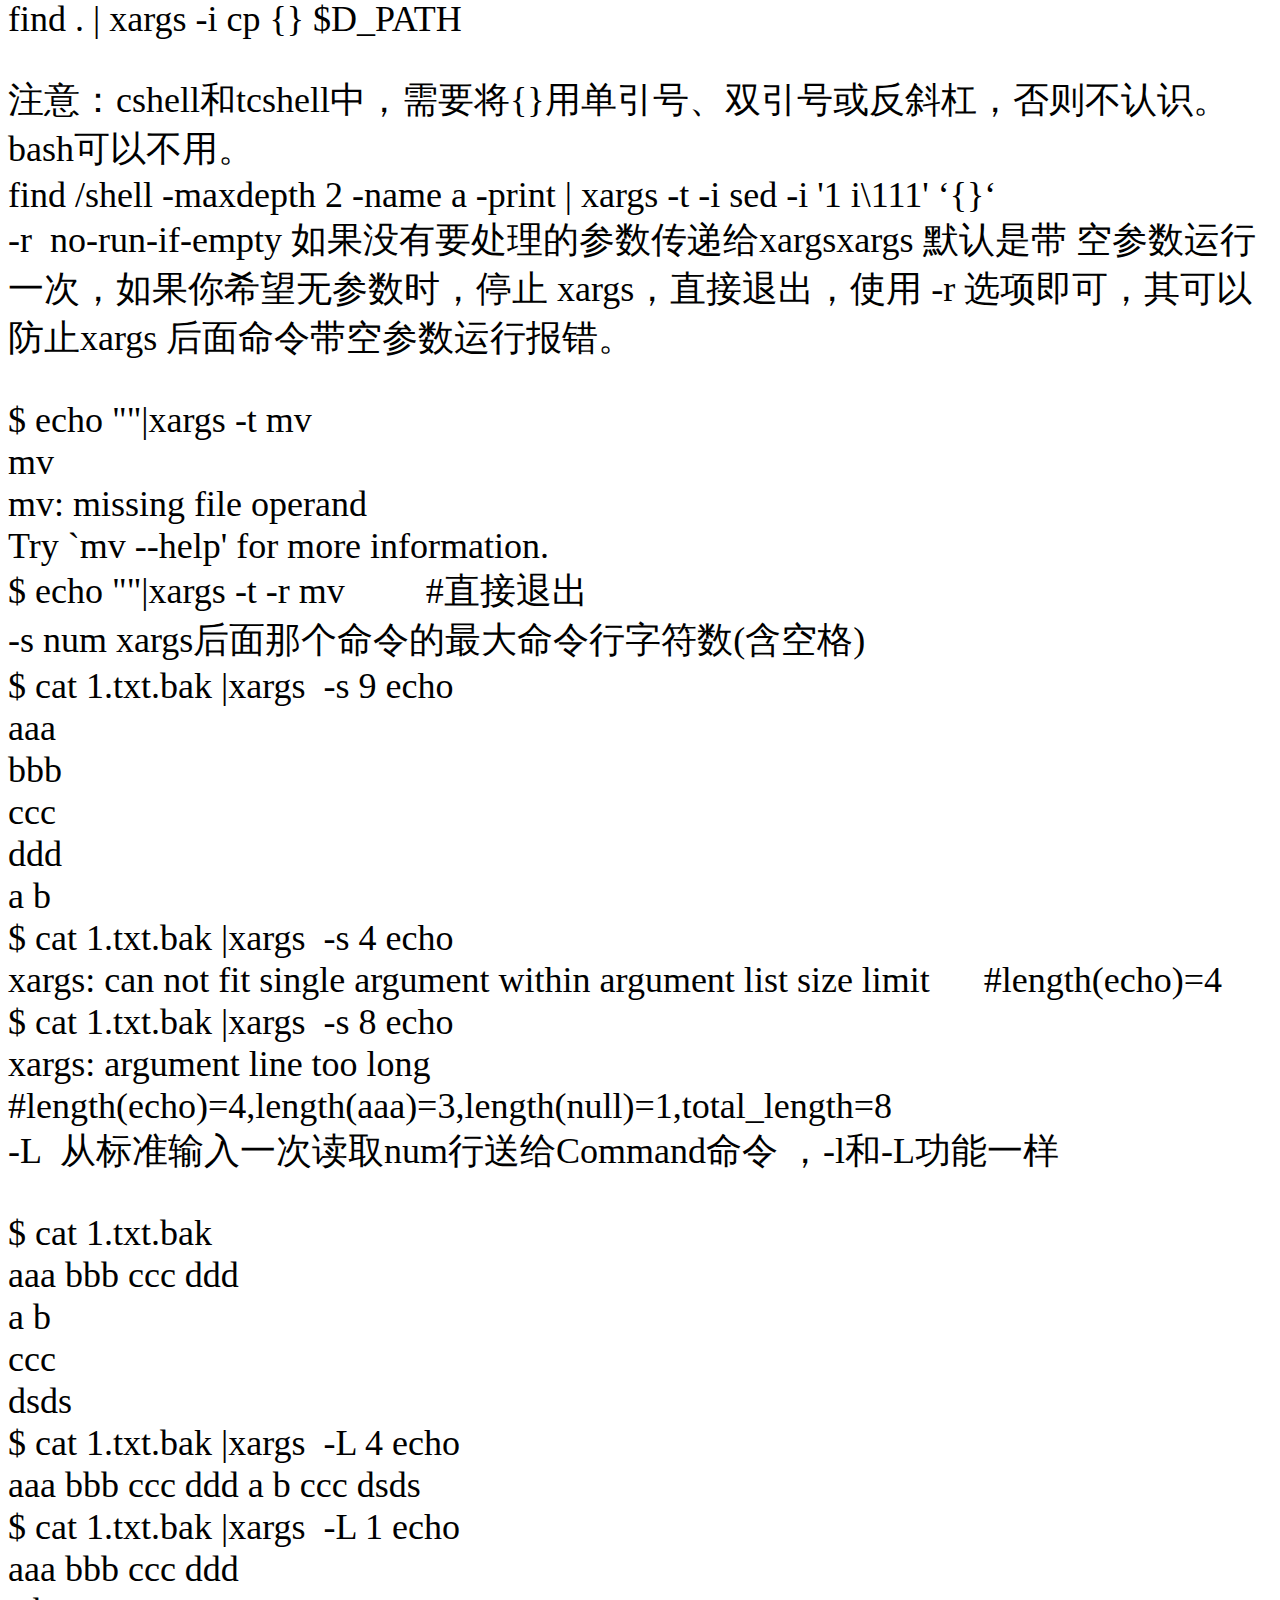
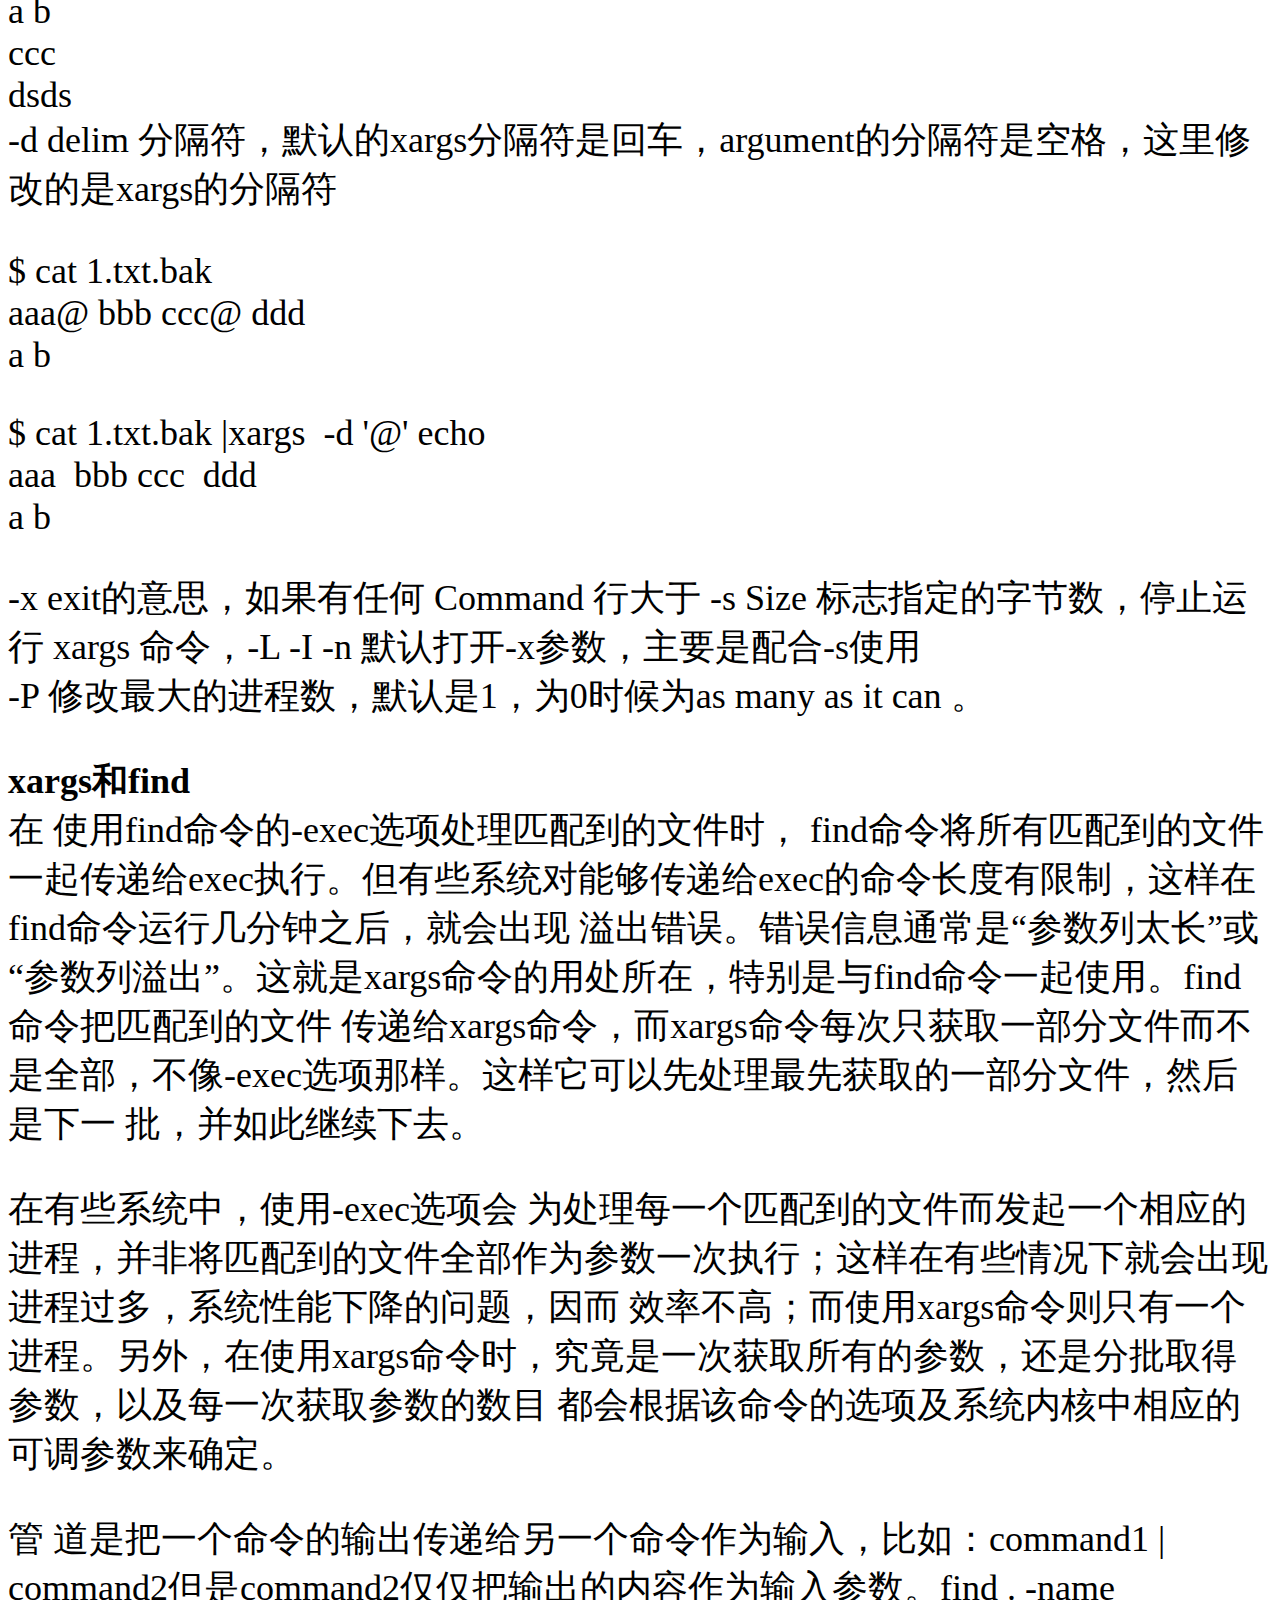
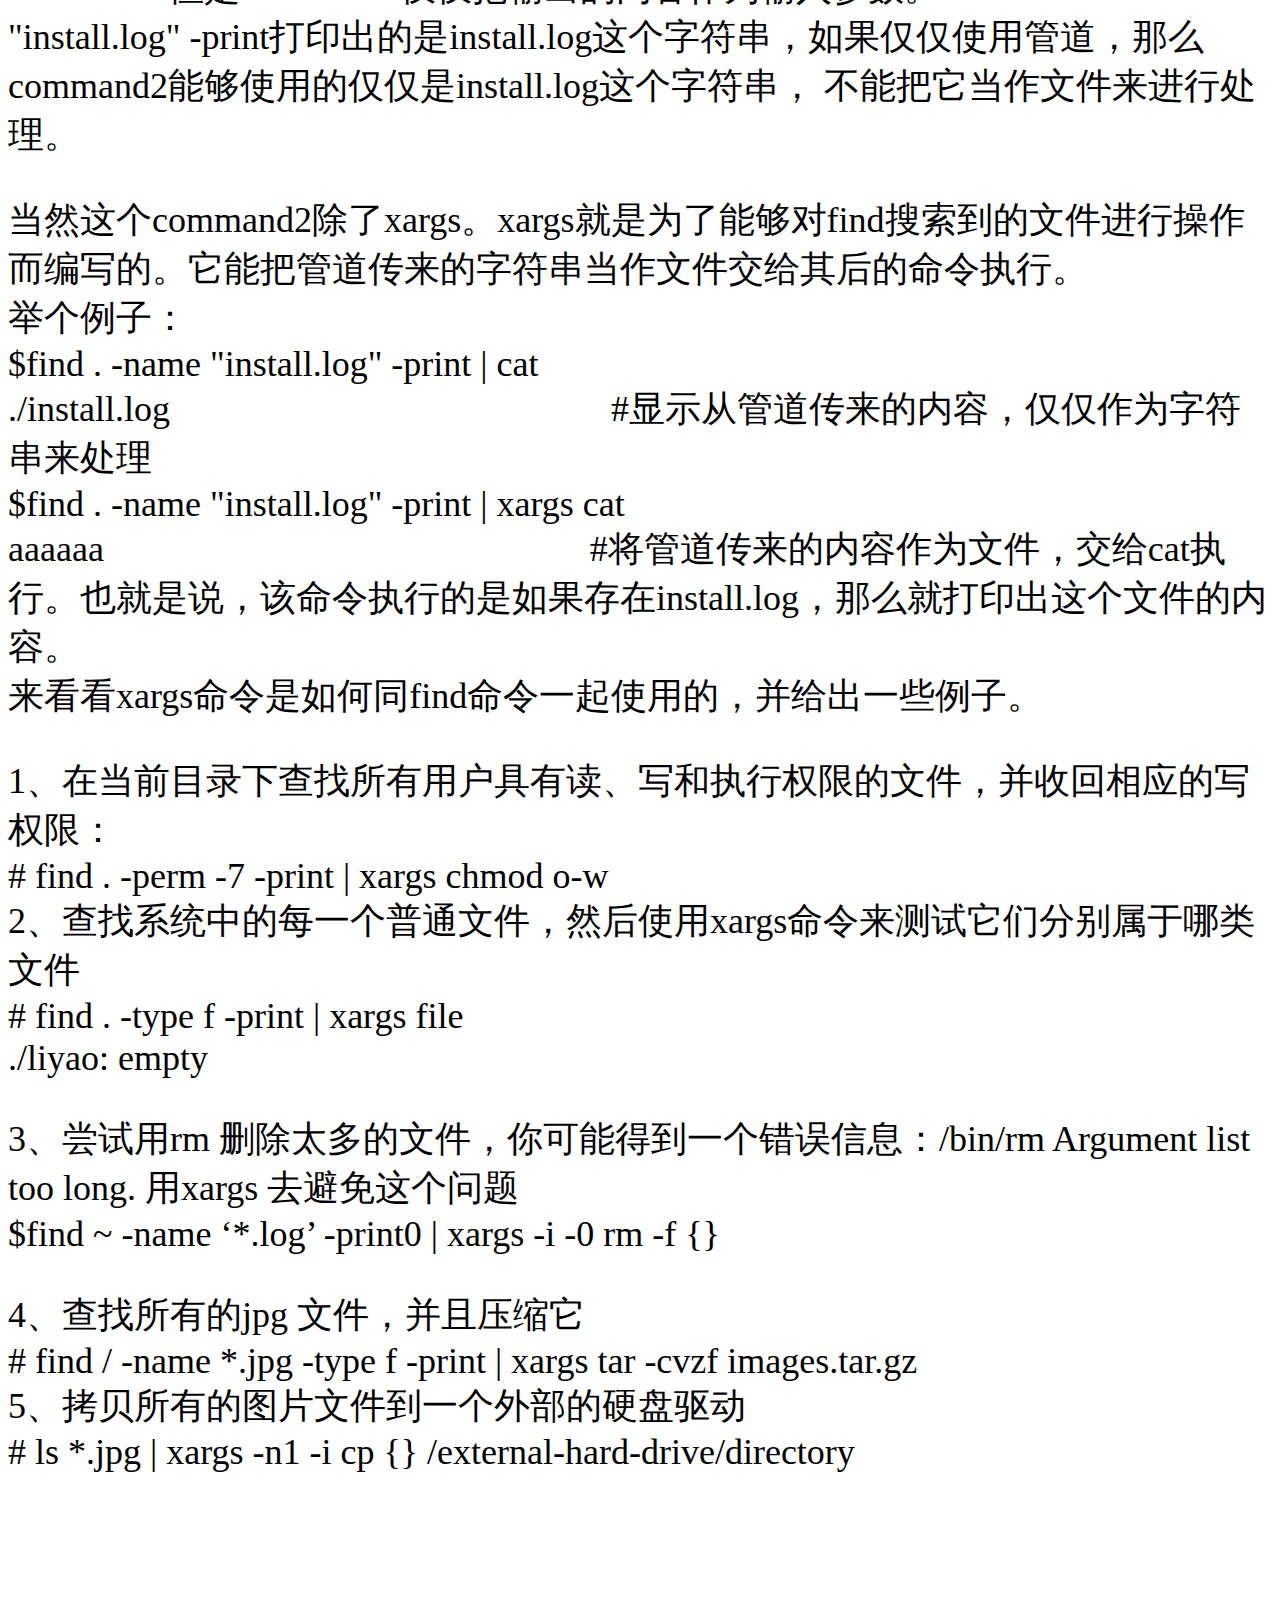
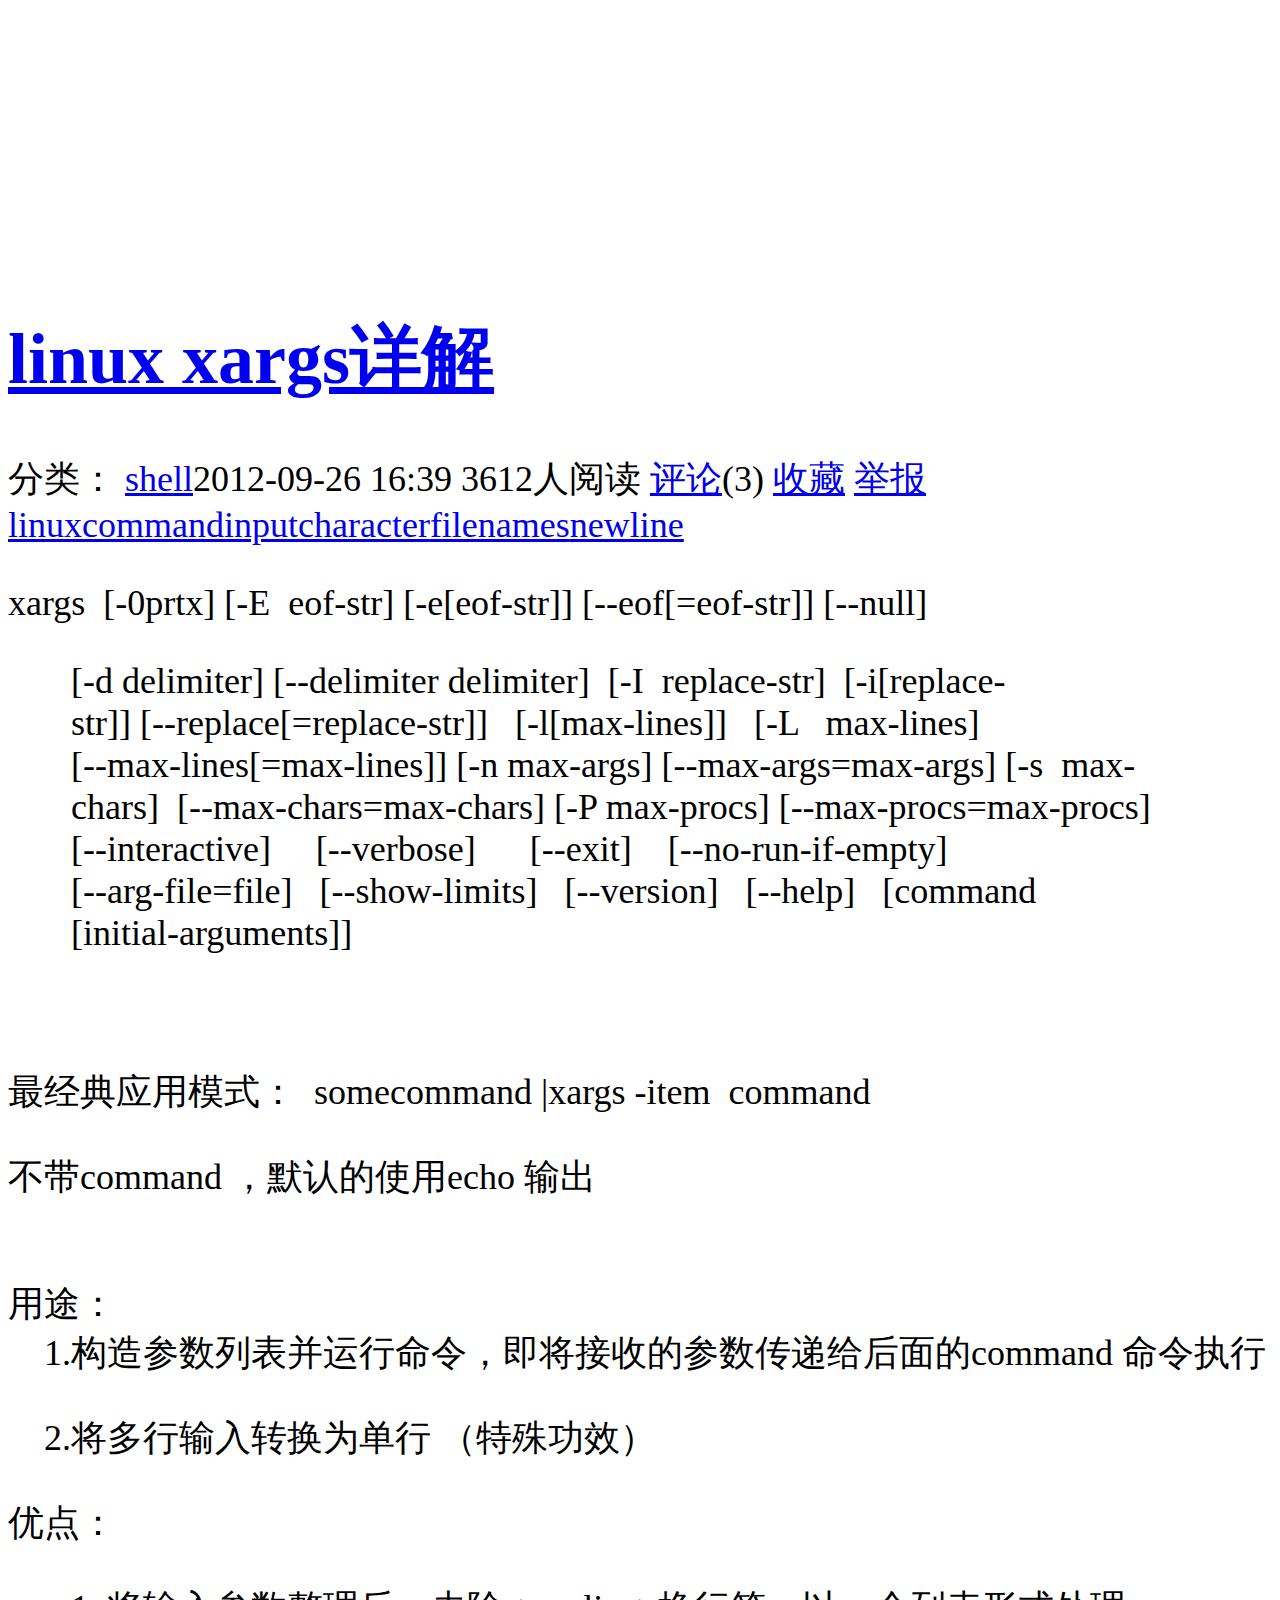
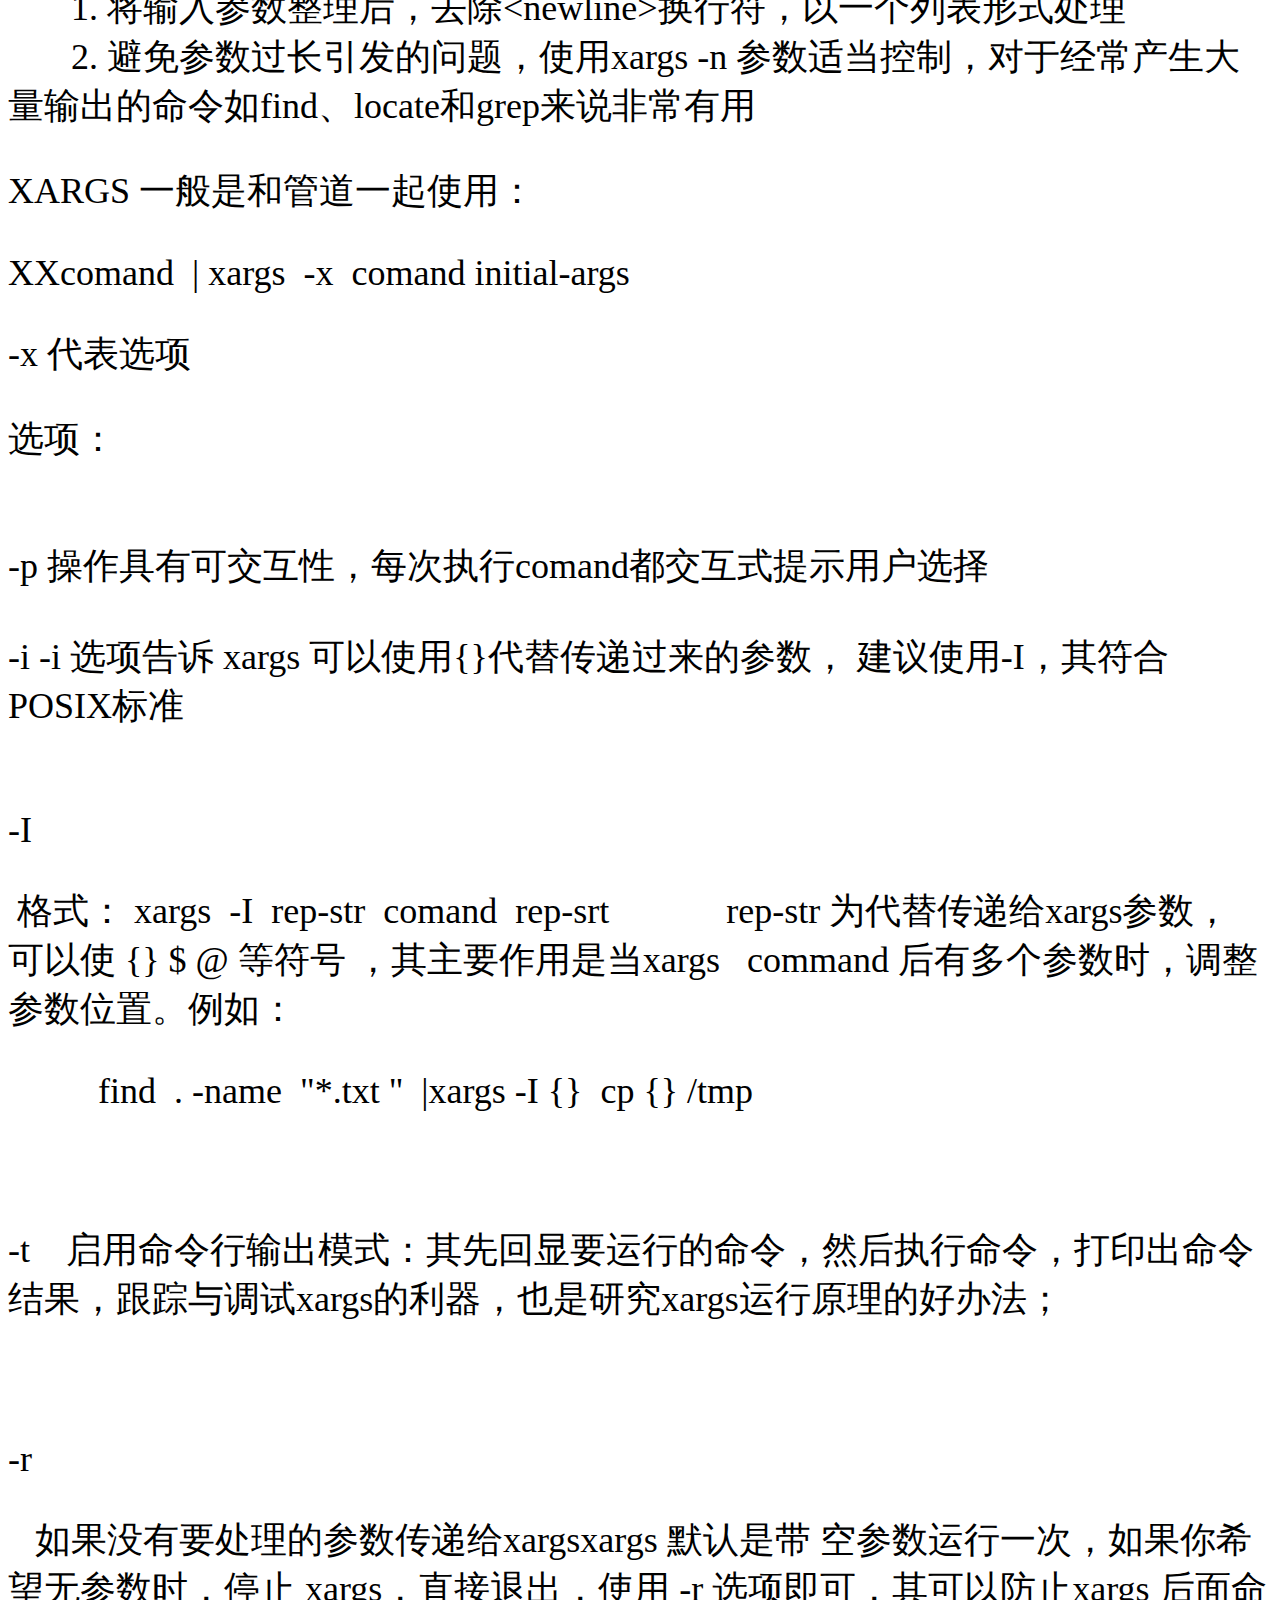
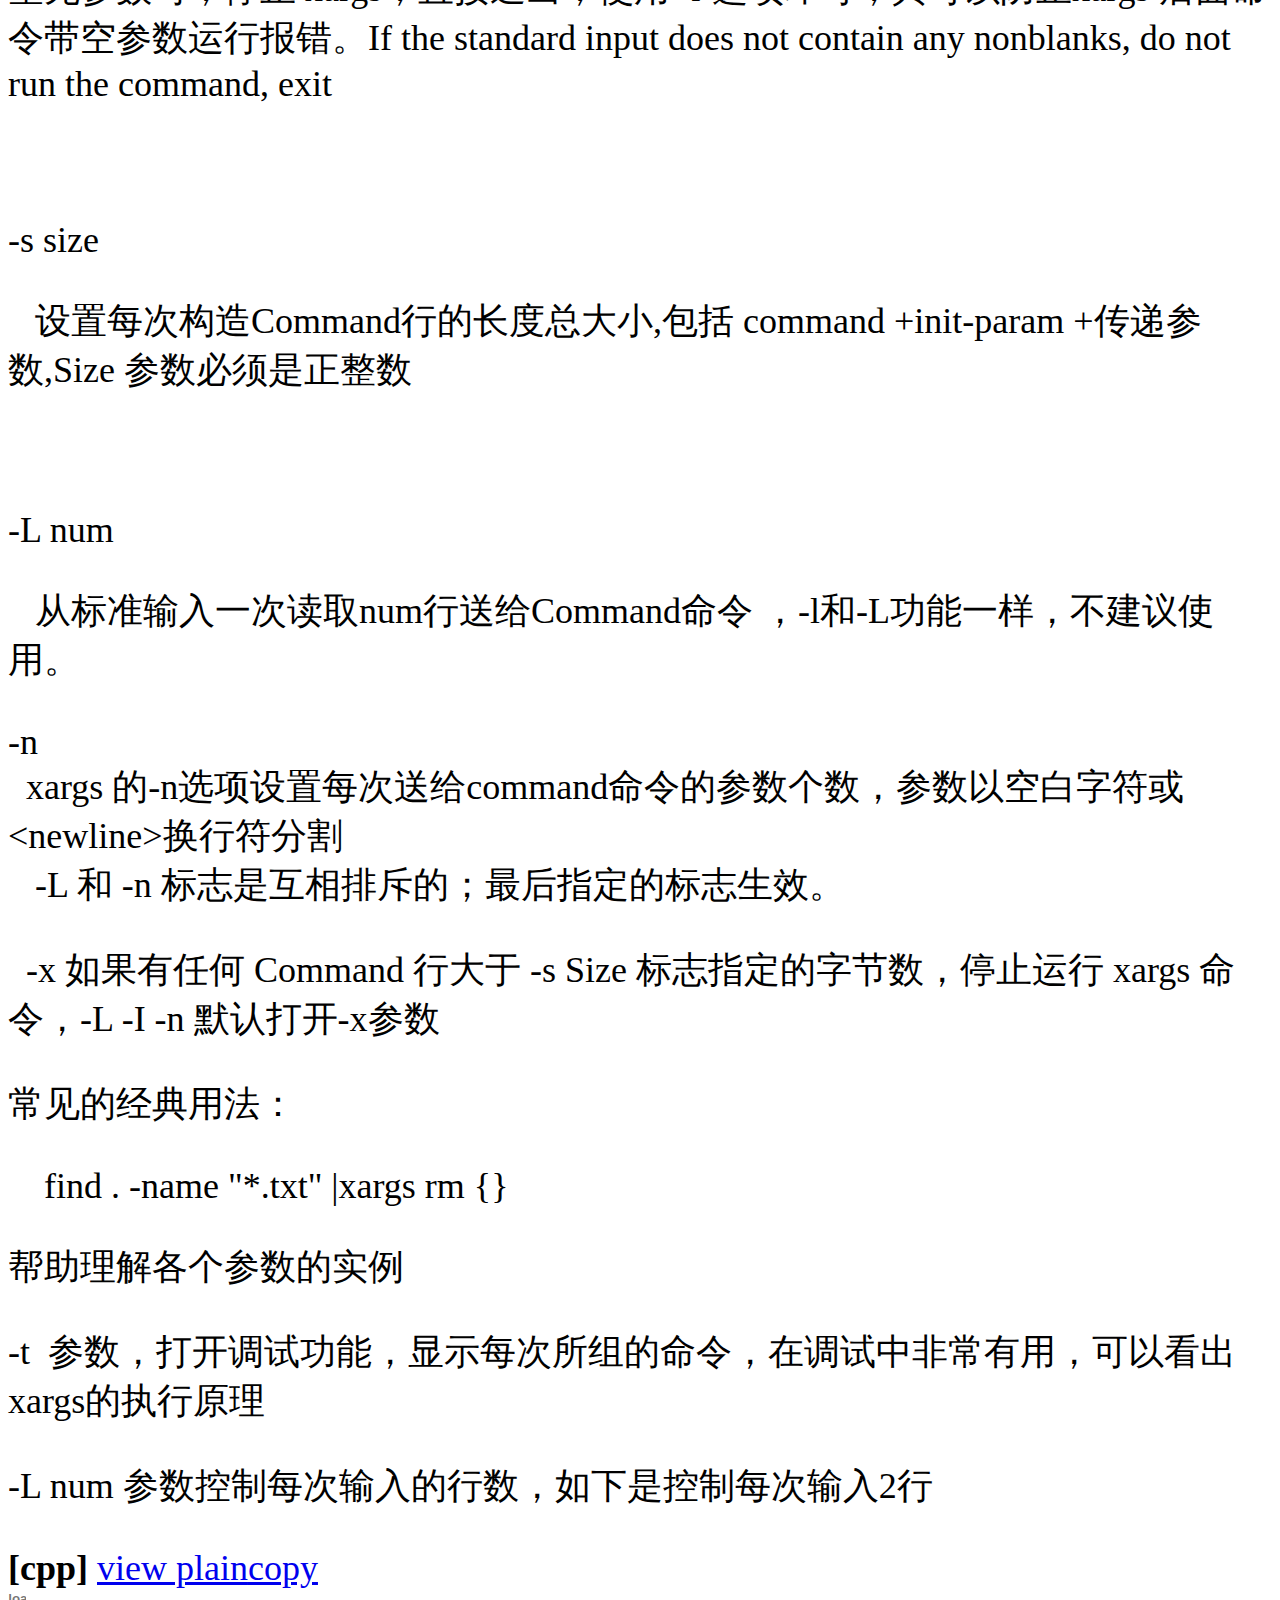
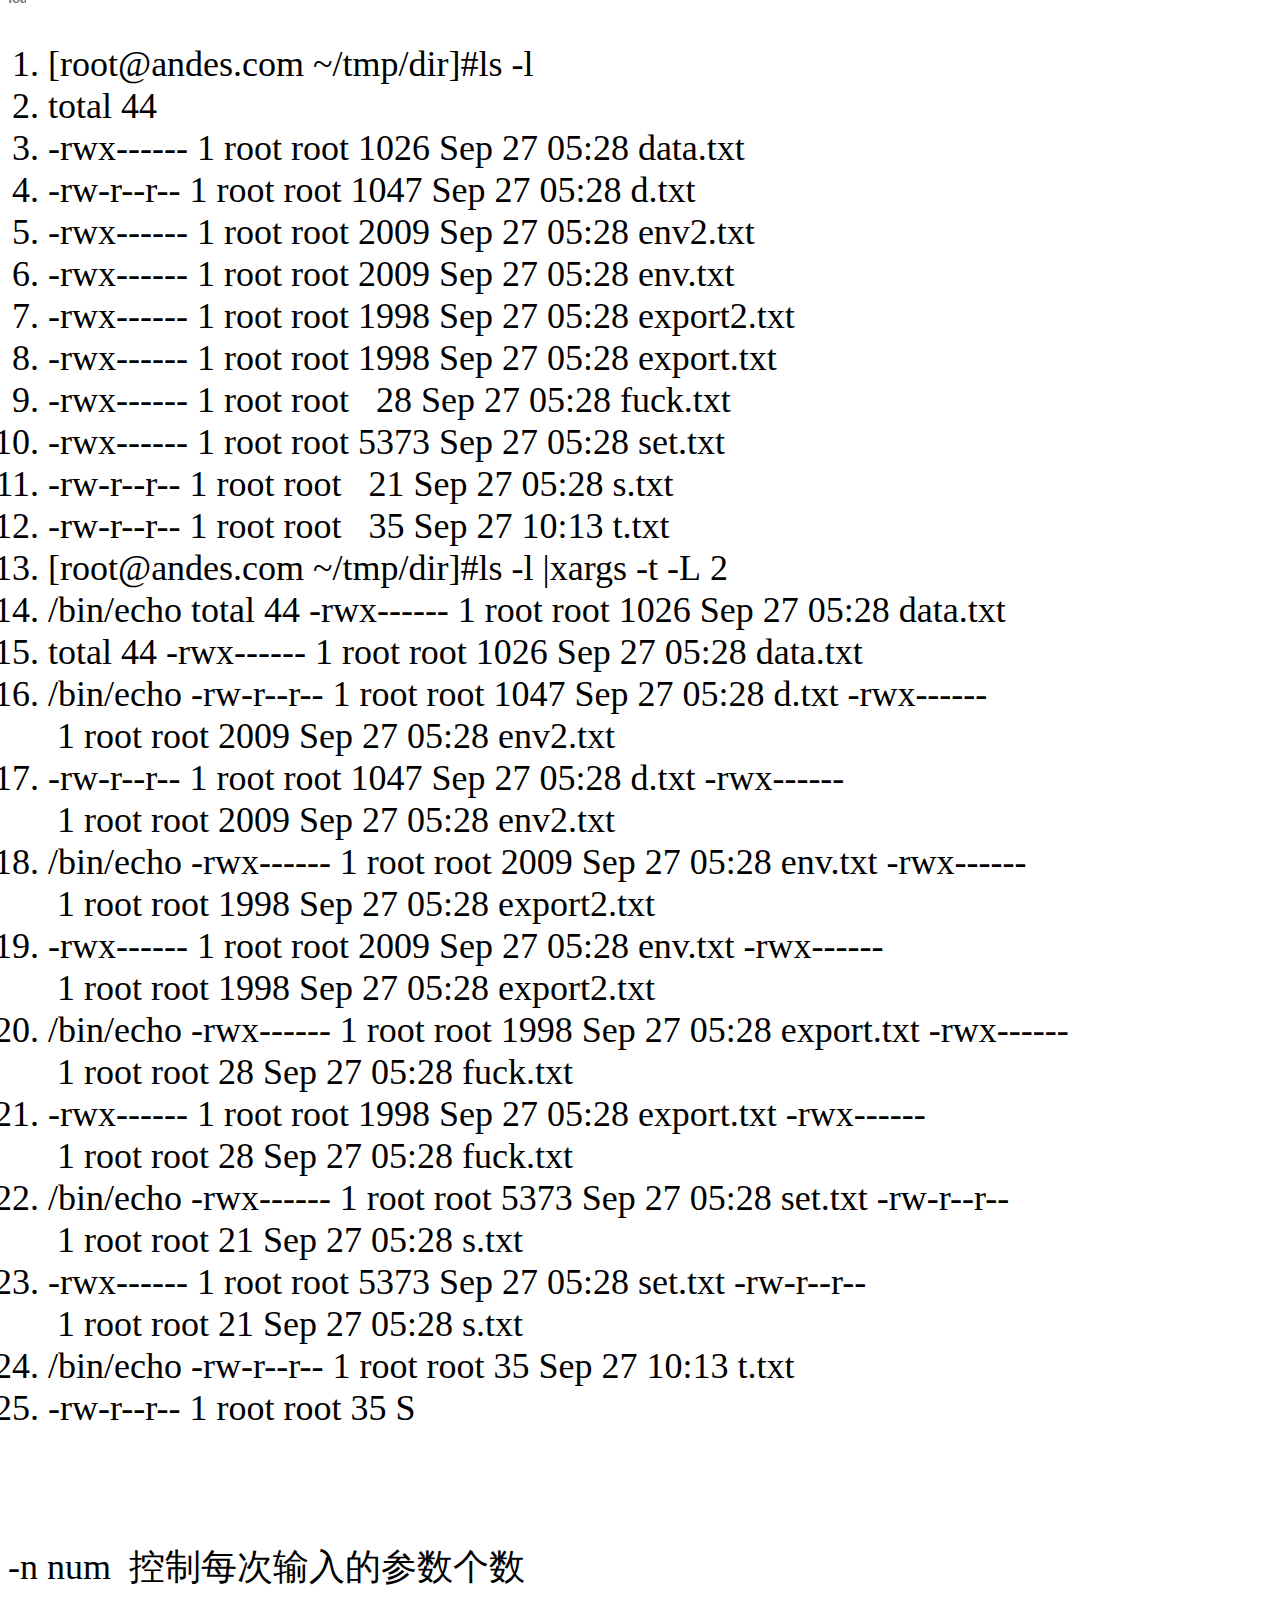
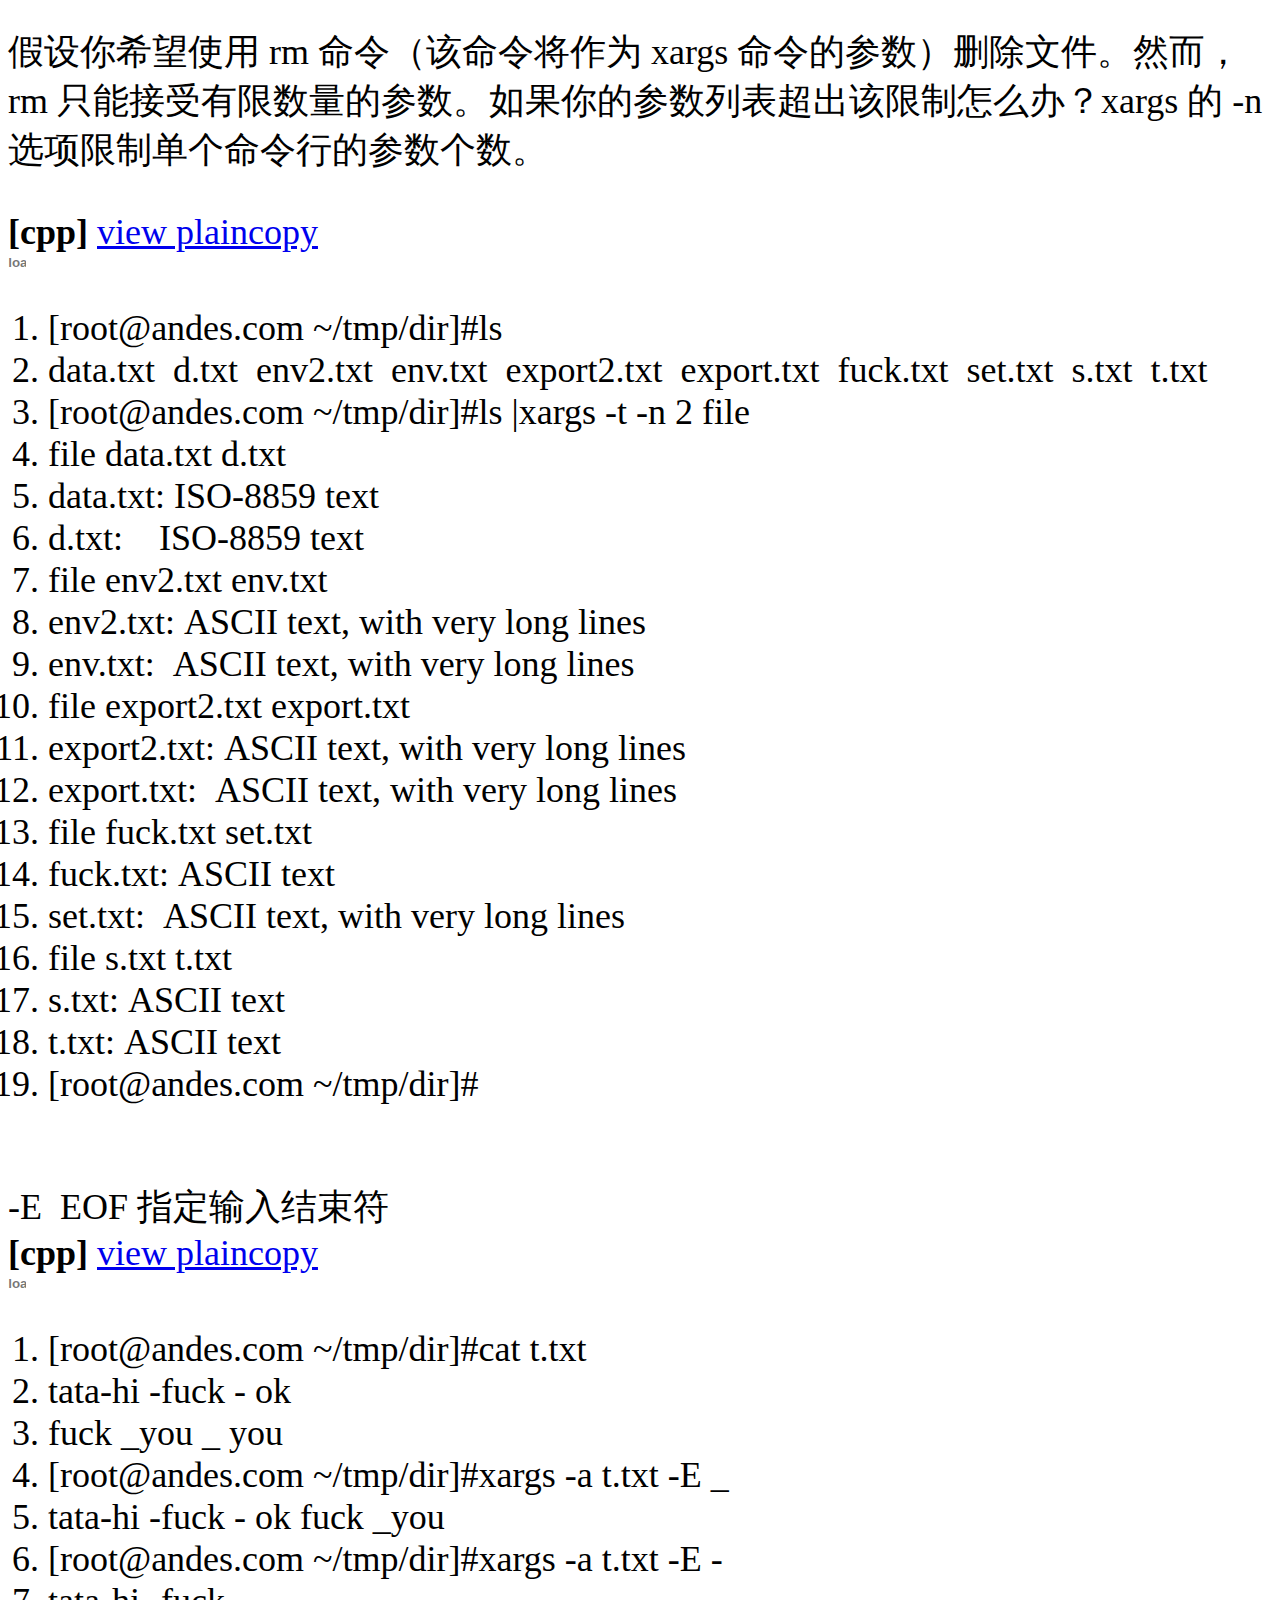
<file: command line/xargs.html>
<!DOCTYPE html PUBLIC "-//W3C//DTD XHTML 1.0 Transitional//EN" "http://www.w3.org/TR/xhtml1/DTD/xhtml1-transitional.dtd">
<html xmlns="http://www.w3.org/1999/xhtml">
<head>
<meta http-equiv="Content-Type" content="text/html; charset=UTF-8" />
<title>images</title>
<script type="text/javascript">
function MM_swapImgRestore() { //v3.0
  var i,x,a=document.MM_sr; for(i=0;a&&i<a.length&&(x=a[i])&&x.oSrc;i++) x.src=x.oSrc;
}
function MM_preloadImages() { //v3.0
  var d=document; if(d.images){ if(!d.MM_p) d.MM_p=new Array();
    var i,j=d.MM_p.length,a=MM_preloadImages.arguments; for(i=0; i<a.length; i++)
    if (a[i].indexOf("#")!=0){ d.MM_p[j]=new Image; d.MM_p[j++].src=a[i];}}
}

function MM_findObj(n, d) { //v4.01
  var p,i,x;  if(!d) d=document; if((p=n.indexOf("?"))>0&&parent.frames.length) {
    d=parent.frames[n.substring(p+1)].document; n=n.substring(0,p);}
  if(!(x=d[n])&&d.all) x=d.all[n]; for (i=0;!x&&i<d.forms.length;i++) x=d.forms[i][n];
  for(i=0;!x&&d.layers&&i<d.layers.length;i++) x=MM_findObj(n,d.layers[i].document);
  if(!x && d.getElementById) x=d.getElementById(n); return x;
}

function MM_swapImage() { //v3.0
  var i,j=0,x,a=MM_swapImage.arguments; document.MM_sr=new Array; for(i=0;i<(a.length-2);i+=3)
   if ((x=MM_findObj(a[i]))!=null){document.MM_sr[j++]=x; if(!x.oSrc) x.oSrc=x.src; x.src=a[i+2];}
}
</script>
<style type="text/css">
body,td,th {
	font-size: 36px;
}
</style>
</head>

<body >
<p align="center">xargs命令</p>
<p><strong>简介</strong><br />
  之所以能用到这个命令，关键是由于很多命令不支持|管道来传递参数，而日常工作中有有这个必要，所以就有了xargs命令，例如：</p>
<p>这个命令是错误的<br />
  find /sbin -perm +700 |ls -l</p>
<p>这样才是正确的<br />
  find /sbin -perm +700 |xargs ls -l   <br />
  xargs 可以读入 stdin 的资料，并且以空白字元或断行字元作为分辨，将 stdin 的资料分隔成为 arguments 。 因为是以空白字元作为分隔，所以，如果有一些档名或者是其他意义的名词内含有空白字元的时候， xargs 可能就会误判了,如果需要处理特殊字符，需要使用-0参数进行处理。<br />
  <strong>选项解释</strong><br />
  -0 ：当sdtin含有特殊字元时候，将其当成一般字符，想/'空格等<br />
  $ echo &quot;/ /  &quot;|xargs echo<br />
  / /<br />
  $ echo &quot;/ /  &quot;|xargs -0 echo<br />
  / /  <br />
  <br />
  -a file 从文件中读入作为sdtin</p>
<p>$ cat 1.txt <br />
  aaa  bbb ccc ddd<br />
  a    b<br />
  $ xargs -a 1.txt echo<br />
  aaa bbb ccc ddd a b<br />
  -e flag ，注意有的时候可能会是-E，flag必须是一个以空格分隔的标志，当xargs分析到含有flag这个标志的时候就停止。</p>
<p>$ xargs -E 'ddd'  -a 1.txt echo<br />
  aaa bbb ccc</p>
<p>$ cat 1.txt |xargs -E 'ddd' echo<br />
  aaa bbb ccc</p>
<p>-n num 后面加次数，表示命令在执行的时候一次用的argument的个数，默认是用所有的。</p>
<p>$ cat 1.txt |xargs -n 2 echo<br />
  aaa bbb<br />
  ccc ddd<br />
  a b<br />
  -p 操作具有可交互性，每次执行comand都交互式提示用户选择，当每次执行一个argument的时候询问一次用户</p>
<p>$ cat 1.txt |xargs -p echo<br />
  echo aaa bbb ccc ddd a b ?...y<br />
  aaa bbb ccc ddd a b<br />
  $ cat 1.txt |xargs -p echo<br />
  echo aaa bbb ccc ddd a b ?...n<br />
  -t 表示先打印命令，然后再执行。</p>
<p>$ cat 1.txt |xargs -t echo<br />
  echo aaa bbb ccc ddd a b <br />
  aaa bbb ccc ddd a b<br />
  -i 或者是-I，这得看linux支持了，将xargs的每项名称，一般是一行一行赋值给{}，可以用{}代替。</p>
<p>$ ls<br />
  1.txt  2.txt  3.txt  log.xml<br />
  $ ls *.txt |xargs -t -i mv {} {}.bak<br />
  mv 1.txt 1.txt.bak <br />
  mv 2.txt 2.txt.bak <br />
  mv 3.txt 3.txt.bak <br />
  $ ls<br />
  1.txt.bak  2.txt.bak  3.txt.bak  log.xml</p>
<p>注意，-I 必须指定替换字符　－i 是否指定替换字符-可选<br />
  find . | xargs -I {} cp {} $D_PATH<br />
  与<br />
  find . | xargs -i cp {} $D_PATH</p>
<p>注意：cshell和tcshell中，需要将{}用单引号、双引号或反斜杠，否则不认识。bash可以不用。<br />
  find /shell -maxdepth 2 -name a -print | xargs -t -i sed -i '1 i\111' &lsquo;{}&lsquo;<br />
  -r  no-run-if-empty 如果没有要处理的参数传递给xargsxargs 默认是带 空参数运行一次，如果你希望无参数时，停止 xargs，直接退出，使用 -r 选项即可，其可以防止xargs 后面命令带空参数运行报错。</p>
<p>$ echo &quot;&quot;|xargs -t mv<br />
  mv <br />
  mv: missing file operand<br />
  Try `mv --help' for more information.<br />
  $ echo &quot;&quot;|xargs -t -r mv         #直接退出<br />
  -s num xargs后面那个命令的最大命令行字符数(含空格) <br />
  $ cat 1.txt.bak |xargs  -s 9 echo<br />
  aaa<br />
  bbb<br />
  ccc<br />
  ddd<br />
  a b<br />
  $ cat 1.txt.bak |xargs  -s 4 echo<br />
  xargs: can not fit single argument within argument list size limit      #length(echo)=4<br />
  $ cat 1.txt.bak |xargs  -s 8 echo<br />
  xargs: argument line too long      #length(echo)=4,length(aaa)=3,length(null)=1,total_length=8<br />
  -L  从标准输入一次读取num行送给Command命令 ，-l和-L功能一样</p>
<p>$ cat 1.txt.bak <br />
  aaa bbb ccc ddd<br />
  a b<br />
  ccc<br />
  dsds<br />
  $ cat 1.txt.bak |xargs  -L 4 echo<br />
  aaa bbb ccc ddd a b ccc dsds<br />
  $ cat 1.txt.bak |xargs  -L 1 echo<br />
  aaa bbb ccc ddd<br />
  a b<br />
  ccc<br />
  dsds<br />
  -d delim 分隔符，默认的xargs分隔符是回车，argument的分隔符是空格，这里修改的是xargs的分隔符</p>
<p>$ cat 1.txt.bak <br />
  aaa@ bbb ccc@ ddd<br />
  a b</p>
<p>$ cat 1.txt.bak |xargs  -d '@' echo<br />
  aaa  bbb ccc  ddd<br />
  a b</p>
<p>-x exit的意思，如果有任何 Command 行大于 -s Size 标志指定的字节数，停止运行 xargs 命令，-L -I -n 默认打开-x参数，主要是配合-s使用<br />
  -P 修改最大的进程数，默认是1，为0时候为as many as it can 。</p>
<p><strong>xargs和find</strong><br />
  在 使用find命令的-exec选项处理匹配到的文件时， find命令将所有匹配到的文件一起传递给exec执行。但有些系统对能够传递给exec的命令长度有限制，这样在find命令运行几分钟之后，就会出现 溢出错误。错误信息通常是&ldquo;参数列太长&rdquo;或&ldquo;参数列溢出&rdquo;。这就是xargs命令的用处所在，特别是与find命令一起使用。find命令把匹配到的文件 传递给xargs命令，而xargs命令每次只获取一部分文件而不是全部，不像-exec选项那样。这样它可以先处理最先获取的一部分文件，然后是下一 批，并如此继续下去。</p>
<p>在有些系统中，使用-exec选项会 为处理每一个匹配到的文件而发起一个相应的进程，并非将匹配到的文件全部作为参数一次执行；这样在有些情况下就会出现进程过多，系统性能下降的问题，因而 效率不高；而使用xargs命令则只有一个进程。另外，在使用xargs命令时，究竟是一次获取所有的参数，还是分批取得参数，以及每一次获取参数的数目 都会根据该命令的选项及系统内核中相应的可调参数来确定。</p>
<p>管 道是把一个命令的输出传递给另一个命令作为输入，比如：command1 | command2但是command2仅仅把输出的内容作为输入参数。find . -name &quot;install.log&quot; -print打印出的是install.log这个字符串，如果仅仅使用管道，那么command2能够使用的仅仅是install.log这个字符串， 不能把它当作文件来进行处理。</p>
<p>当然这个command2除了xargs。xargs就是为了能够对find搜索到的文件进行操作而编写的。它能把管道传来的字符串当作文件交给其后的命令执行。<br />
  举个例子：<br />
  $find . -name &quot;install.log&quot; -print | cat<br />
  ./install.log                                                 #显示从管道传来的内容，仅仅作为字符串来处理<br />
  $find . -name &quot;install.log&quot; -print | xargs cat<br />
  aaaaaa                                                      #将管道传来的内容作为文件，交给cat执行。也就是说，该命令执行的是如果存在install.log，那么就打印出这个文件的内容。<br />
  来看看xargs命令是如何同find命令一起使用的，并给出一些例子。</p>
1、在当前目录下查找所有用户具有读、写和执行权限的文件，并收回相应的写权限：<br />
# find . -perm -7 -print | xargs chmod o-w<br />
2、查找系统中的每一个普通文件，然后使用xargs命令来测试它们分别属于哪类文件<br />
# find . -type f -print | xargs file<br />
./liyao: empty
<p>3、尝试用rm 删除太多的文件，你可能得到一个错误信息：/bin/rm Argument list too long. 用xargs 去避免这个问题<br />
  $find ~ -name &lsquo;*.log&rsquo; -print0 | xargs -i -0 rm -f {}</p>
<p>4、查找所有的jpg 文件，并且压缩它<br />
  # find / -name *.jpg -type f -print | xargs tar -cvzf images.tar.gz<br />
  5、拷贝所有的图片文件到一个外部的硬盘驱动 <br />
  # ls *.jpg | xargs -n1 -i cp {} /external-hard-drive/directory</p>
<p>&nbsp;</p>
<p>&nbsp;</p>
<p>&nbsp;</p>
<p>&nbsp;</p>
<div>  
  <h1><a href="http://blog.csdn.net/hittata/article/details/8021500">linux xargs详解</a></h1>
</div>
<div>分类： <a href="http://blog.csdn.net/hittata/article/category/1183899" onclick="_gaq.push(['_trackEvent','function', 'onclick', 'blog_articles_fenlei']);">shell</a>2012-09-26 16:39 <span title="阅读次数">3612人阅读</span> <span title="评论次数"><a href="http://blog.csdn.net/hittata/article/details/8021500#comments" onclick="_gaq.push(['_trackEvent','function', 'onclick', 'blog_articles_pinglun'])">评论</a>(3)</span> <a href="javascript:void(0);" onclick="javascript:_gaq.push(['_trackEvent','function', 'onclick', 'blog_articles_shoucang']);collectArticle('linux  xargs详解','8021500');return false;" title="收藏">收藏</a> <a href="http://blog.csdn.net/hittata/article/details/8021500#report" onclick="javascript:_gaq.push(['_trackEvent','function', 'onclick', 'blog_articles_jubao']);report(8021500,2);return false;" title="举报">举报</a></div>
<div><a href="http://www.csdn.net/tag/linux" target="_blank" onclick="_gaq.push(['_trackEvent','function', 'onclick', 'blog_articles_tag']);">linux</a><a href="http://www.csdn.net/tag/command" target="_blank" onclick="_gaq.push(['_trackEvent','function', 'onclick', 'blog_articles_tag']);">command</a><a href="http://www.csdn.net/tag/input" target="_blank" onclick="_gaq.push(['_trackEvent','function', 'onclick', 'blog_articles_tag']);">input</a><a href="http://www.csdn.net/tag/character" target="_blank" onclick="_gaq.push(['_trackEvent','function', 'onclick', 'blog_articles_tag']);">character</a><a href="http://www.csdn.net/tag/filenames" target="_blank" onclick="_gaq.push(['_trackEvent','function', 'onclick', 'blog_articles_tag']);">filenames</a><a href="http://www.csdn.net/tag/newline" target="_blank" onclick="_gaq.push(['_trackEvent','function', 'onclick', 'blog_articles_tag']);">newline</a></div>
<div id="article_content">
  <p>xargs  [-0prtx] [-E  eof-str] [-e[eof-str]] [--eof[=eof-str]] [--null]</p>
         [-d delimiter] [--delimiter delimiter]  [-I  replace-str]  [-i[replace-<br />
         str]] [--replace[=replace-str]]   [-l[max-lines]]   [-L   max-lines]<br />
         [--max-lines[=max-lines]] [-n max-args] [--max-args=max-args] [-s  max-<br />
         chars]  [--max-chars=max-chars] [-P max-procs] [--max-procs=max-procs]<br />
         [--interactive]     [--verbose]      [--exit]    [--no-run-if-empty]<br />
         [--arg-file=file]   [--show-limits]   [--version]   [--help]   [command<br />
         [initial-arguments]]<br />
  <p><br />
  </p>
  <p>最经典应用模式：  somecommand |xargs -item  command   </p>
  <p>不带command ，默认的使用echo 输出</p>
  <br />
  用途：<br />
      1.构造参数列表并运行命令，即将接收的参数传递给后面的command 命令执行<br />
  <p>    2.将多行输入转换为单行 （特殊功效）</p>
  <p>优点：</p>
  <p>       1. 将输入参数整理后，去除&lt;newline&gt;换行符，以一个列表形式处理<br />
           2. 避免参数过长引发的问题，使用xargs -n 参数适当控制，对于经常产生大量输出的命令如find、locate和grep来说非常有用</p>
  <p>XARGS 一般是和管道一起使用： </p>
  <p>XXcomand  | xargs  -x  comand initial-args</p>
  <p>-x 代表选项</p>
  <p>选项：</p>
  <br />
  -p 操作具有可交互性，每次执行comand都交互式提示用户选择<br />
  <br />
  -i -i 选项告诉 xargs 可以使用{}代替传递过来的参数， 建议使用-I，其符合POSIX标准<br />
  <br />
  <p>-I </p>
  <p>  格式： xargs  -I  rep-str  comand  rep-srt             rep-str 为代替传递给xargs参数， 可以使 {} $ @ 等符号 ，其主要作用是当xargs   command 后有多个参数时，调整参数位置。例如：</p>
  <p>          find  . -name  &quot;*.txt &quot;  |xargs -I {}  cp {} /tmp   </p>
  <p><br />
  </p>
  <p>-t    启用命令行输出模式：其先回显要运行的命令，然后执行命令，打印出命令结果，跟踪与调试xargs的利器，也是研究xargs运行原理的好办法；</p>
  <p><br />
  </p>
  -r<br />
  <p>   如果没有要处理的参数传递给xargsxargs 默认是带 空参数运行一次，如果你希望无参数时，停止 xargs，直接退出，使用 -r 选项即可，其可以防止xargs 后面命令带空参数运行报错。If the standard input does not contain any nonblanks, do not run the command, exit</p>
  <p><br />
  </p>
  -s size<br />
  <p>   设置每次构造Command行的长度总大小,包括 command +init-param +传递参数,Size 参数必须是正整数  </p>
  <p><br />
  </p>
  -L num<br />
  <p>   从标准输入一次读取num行送给Command命令 ，-l和-L功能一样，不建议使用。</p>
  -n<br />
    xargs 的-n选项设置每次送给command命令的参数个数，参数以空白字符或&lt;newline&gt;换行符分割<br />
     -L 和 -n 标志是互相排斥的；最后指定的标志生效。<br />
  <p>  -x 如果有任何 Command 行大于 -s Size 标志指定的字节数，停止运行 xargs 命令，-L -I -n 默认打开-x参数</p>
  <p>常见的经典用法：</p>
  <p>    find . -name &quot;*.txt&quot; |xargs rm {} </p>
  <p>帮助理解各个参数的实例</p>
  <p>-t  参数，打开调试功能，显示每次所组的命令，在调试中非常有用，可以看出xargs的执行原理<br />
  </p>
  <p>-L num 参数控制每次输入的行数，如下是控制每次输入2行</p>
  <div>
    <div>
      <div><strong>[cpp]</strong> <a href="http://blog.csdn.net/hittata/article/details/8021500#" title="view plain" onclick="dp.sh.Toolbar.Command('ViewSource',this);return false;">view plain</a><a href="http://blog.csdn.net/hittata/article/details/8021500#" title="copy" onclick="dp.sh.Toolbar.Command('CopyToClipboard',this);return false;">copy</a>
        <div>
          <embed id="ZeroClipboardMovie_1" src="http://static.blog.csdn.net/scripts/ZeroClipboard/ZeroClipboard.swf" loop="false" menu="false" quality="best" bgcolor="#ffffff" width="18" height="18" name="ZeroClipboardMovie_1" align="middle" allowscriptaccess="always" allowfullscreen="false" type="application/x-shockwave-flash" pluginspage="http://www.macromedia.com/go/getflashplayer" flashvars="id=1&width=18&height=18" wmode="transparent"></embed>
        </div>
      </div>
    </div>
    <ol start="1">
      <li>[root@andes.com ~/tmp/dir]#ls -l  </li>
      <li>total 44  </li>
      <li>-rwx------ 1 root root 1026 Sep 27 05:28 data.txt  </li>
      <li>-rw-r--r-- 1 root root 1047 Sep 27 05:28 d.txt  </li>
      <li>-rwx------ 1 root root 2009 Sep 27 05:28 env2.txt  </li>
      <li>-rwx------ 1 root root 2009 Sep 27 05:28 env.txt  </li>
      <li>-rwx------ 1 root root 1998 Sep 27 05:28 export2.txt  </li>
      <li>-rwx------ 1 root root 1998 Sep 27 05:28 export.txt  </li>
      <li>-rwx------ 1 root root   28 Sep 27 05:28 fuck.txt  </li>
      <li>-rwx------ 1 root root 5373 Sep 27 05:28 set.txt  </li>
      <li>-rw-r--r-- 1 root root   21 Sep 27 05:28 s.txt  </li>
      <li>-rw-r--r-- 1 root root   35 Sep 27 10:13 t.txt  </li>
      <li>[root@andes.com ~/tmp/dir]#ls -l |xargs -t -L 2  </li>
      <li>/bin/echo total 44 -rwx------ 1 root root 1026 Sep 27 05:28 data.txt   </li>
      <li>total 44 -rwx------ 1 root root 1026 Sep 27 05:28 data.txt  </li>
      <li>/bin/echo -rw-r--r-- 1 root root 1047 Sep 27 05:28 d.txt -rwx------ 1 root root 2009 Sep 27 05:28 env2.txt   </li>
      <li>-rw-r--r-- 1 root root 1047 Sep 27 05:28 d.txt -rwx------ 1 root root 2009 Sep 27 05:28 env2.txt  </li>
      <li>/bin/echo -rwx------ 1 root root 2009 Sep 27 05:28 env.txt -rwx------ 1 root root 1998 Sep 27 05:28 export2.txt   </li>
      <li>-rwx------ 1 root root 2009 Sep 27 05:28 env.txt -rwx------ 1 root root 1998 Sep 27 05:28 export2.txt  </li>
      <li>/bin/echo -rwx------ 1 root root 1998 Sep 27 05:28 export.txt -rwx------ 1 root root 28 Sep 27 05:28 fuck.txt   </li>
      <li>-rwx------ 1 root root 1998 Sep 27 05:28 export.txt -rwx------ 1 root root 28 Sep 27 05:28 fuck.txt  </li>
      <li>/bin/echo -rwx------ 1 root root 5373 Sep 27 05:28 set.txt -rw-r--r-- 1 root root 21 Sep 27 05:28 s.txt   </li>
      <li>-rwx------ 1 root root 5373 Sep 27 05:28 set.txt -rw-r--r-- 1 root root 21 Sep 27 05:28 s.txt  </li>
      <li>/bin/echo -rw-r--r-- 1 root root 35 Sep 27 10:13 t.txt   </li>
      <li>-rw-r--r-- 1 root root 35 S  </li>
    </ol>
  </div>
  <br />
  <p>-n num  控制每次输入的参数个数</p>
  <p>假设你希望使用 rm 命令（该命令将作为 xargs 命令的参数）删除文件。然而，rm 只能接受有限数量的参数。如果你的参数列表超出该限制怎么办？xargs 的 -n 选项限制单个命令行的参数个数。<br />
  </p>
  <div>
    <div>
      <div><strong>[cpp]</strong> <a href="http://blog.csdn.net/hittata/article/details/8021500#" title="view plain" onclick="dp.sh.Toolbar.Command('ViewSource',this);return false;">view plain</a><a href="http://blog.csdn.net/hittata/article/details/8021500#" title="copy" onclick="dp.sh.Toolbar.Command('CopyToClipboard',this);return false;">copy</a>
        <div>
          <embed id="ZeroClipboardMovie_2" src="http://static.blog.csdn.net/scripts/ZeroClipboard/ZeroClipboard.swf" loop="false" menu="false" quality="best" bgcolor="#ffffff" width="18" height="18" name="ZeroClipboardMovie_2" align="middle" allowscriptaccess="always" allowfullscreen="false" type="application/x-shockwave-flash" pluginspage="http://www.macromedia.com/go/getflashplayer" flashvars="id=2&width=18&height=18" wmode="transparent"></embed>
        </div>
      </div>
    </div>
    <ol start="1">
      <li>[root@andes.com ~/tmp/dir]#ls   </li>
      <li>data.txt  d.txt  env2.txt  env.txt  export2.txt  export.txt  fuck.txt  set.txt  s.txt  t.txt  </li>
      <li>[root@andes.com ~/tmp/dir]#ls |xargs -t -n 2 file   </li>
      <li>file data.txt d.txt   </li>
      <li>data.txt: ISO-8859 text  </li>
      <li>d.txt:    ISO-8859 text  </li>
      <li>file env2.txt env.txt   </li>
      <li>env2.txt: ASCII text, with very long lines  </li>
      <li>env.txt:  ASCII text, with very long lines  </li>
      <li>file export2.txt export.txt   </li>
      <li>export2.txt: ASCII text, with very long lines  </li>
      <li>export.txt:  ASCII text, with very long lines  </li>
      <li>file fuck.txt set.txt   </li>
      <li>fuck.txt: ASCII text  </li>
      <li>set.txt:  ASCII text, with very long lines  </li>
      <li>file s.txt t.txt   </li>
      <li>s.txt: ASCII text  </li>
      <li>t.txt: ASCII text  </li>
      <li>[root@andes.com ~/tmp/dir]#  </li>
    </ol>
  </div>
  <br />
  -E  EOF 指定输入结束符
  <div>
    <div>
      <div><strong>[cpp]</strong> <a href="http://blog.csdn.net/hittata/article/details/8021500#" title="view plain" onclick="dp.sh.Toolbar.Command('ViewSource',this);return false;">view plain</a><a href="http://blog.csdn.net/hittata/article/details/8021500#" title="copy" onclick="dp.sh.Toolbar.Command('CopyToClipboard',this);return false;">copy</a>
        <div>
          <embed id="ZeroClipboardMovie_3" src="http://static.blog.csdn.net/scripts/ZeroClipboard/ZeroClipboard.swf" loop="false" menu="false" quality="best" bgcolor="#ffffff" width="18" height="18" name="ZeroClipboardMovie_3" align="middle" allowscriptaccess="always" allowfullscreen="false" type="application/x-shockwave-flash" pluginspage="http://www.macromedia.com/go/getflashplayer" flashvars="id=3&width=18&height=18" wmode="transparent"></embed>
        </div>
      </div>
    </div>
    <ol start="1">
      <li>[root@andes.com ~/tmp/dir]#cat t.txt  </li>
      <li>tata-hi -fuck - ok  </li>
      <li>fuck _you _ you  </li>
      <li>[root@andes.com ~/tmp/dir]#xargs -a t.txt -E _  </li>
      <li>tata-hi -fuck - ok fuck _you  </li>
      <li>[root@andes.com ~/tmp/dir]#xargs -a t.txt -E -  </li>
      <li>tata-hi -fuck  </li>
    </ol>
  </div>
  <p><br />
  </p>
  <p>-r  xargs 默认是空参数comand也要执行一次，如使用-r参数遇到空参数则直接退出，不会再执行一次，避免程序执行错误。</p>
  <div>
    <div>
      <div><strong>[cpp]</strong> <a href="http://blog.csdn.net/hittata/article/details/8021500#" title="view plain" onclick="dp.sh.Toolbar.Command('ViewSource',this);return false;">view plain</a><a href="http://blog.csdn.net/hittata/article/details/8021500#" title="copy" onclick="dp.sh.Toolbar.Command('CopyToClipboard',this);return false;">copy</a>
        <div>
          <embed id="ZeroClipboardMovie_4" src="http://static.blog.csdn.net/scripts/ZeroClipboard/ZeroClipboard.swf" loop="false" menu="false" quality="best" bgcolor="#ffffff" width="18" height="18" name="ZeroClipboardMovie_4" align="middle" allowscriptaccess="always" allowfullscreen="false" type="application/x-shockwave-flash" pluginspage="http://www.macromedia.com/go/getflashplayer" flashvars="id=4&width=18&height=18" wmode="transparent"></embed>
        </div>
      </div>
    </div>
    <ol start="1">
      <li>[root@andes.com ~/tmp/dir]#ls   </li>
      <li>data.txt  d.txt  env2.txt  env.txt  export2.txt  export.txt  fuck.txt  set.txt  s.txt  t.txt  </li>
      <li>[root@andes.com ~/tmp/dir]#ls |grep Tata  </li>
      <li>[root@andes.com ~/tmp/dir]#ls |grep Tata |xargs -t   </li>
      <li>/bin/echo   </li>
      <li>  </li>
      <li>[root@andes.com ~/tmp/dir]#ls |grep Tata |xargs -t -r  </li>
      <li>[root@andes.com ~/tmp/dir]#  </li>
    </ol>
  </div>
  <br />
  <p><br />
  </p>
  ------------------------------------------------------------------------------------------------
  <p>MAN 手册</p>
  <p>XARGS(1)       XARGS(1)<br />
    <br />
    <br />
    NAME<br />
           xargs - build and execute command lines from standard input<br />
    <br />
    <br />
    SYNOPSIS<br />
           xargs  [-0prtx] [-E  eof-str] [-e[eof-str]] [--eof[=eof-str]] [--null]<br />
           [-d delimiter] [--delimiter delimiter]  [-I  replace-str]  [-i[replace-<br />
           str]] [--replace[=replace-str]]   [-l[max-lines]]   [-L   max-lines]<br />
           [--max-lines[=max-lines]] [-n max-args] [--max-args=max-args] [-s  max-<br />
           chars]  [--max-chars=max-chars] [-P max-procs] [--max-procs=max-procs]<br />
           [--interactive]     [--verbose]      [--exit]    [--no-run-if-empty]<br />
           [--arg-file=file]   [--show-limits]   [--version]   [--help]   [command<br />
           [initial-arguments]]<br />
    <br />
    <br />
    DESCRIPTION<br />
           This manual page documents the GNU version of xargs.  xargs reads items<br />
           from  the  standard  input, delimited by blanks (which can be protected<br />
           with double or single quotes or a backslash) or newlines, and  executes<br />
           the  command (default is /bin/echo) one or more times with any initial-<br />
           arguments followed by items read from standard input.  Blank  lines  on<br />
           the standard input are ignored.<br />
    <br />
    <br />
           Because Unix  filenames  can contain blanks and newlines, this default<br />
           behaviour is often problematic; filenames containing blanks and/or new-<br />
           lines  are  incorrectly processed by xargs.  In these situations it is<br />
           better to use the -0 option, which prevents such problems.   When using<br />
           this option you will need to ensure that the program which produces the<br />
           input for xargs also uses a null character as  a  separator.   If  that<br />
           program is GNU find for example, the -print0 option does this for you.<br />
    <br />
    <br />
           If any invocation of the command exits with a status of 255, xargs will<br />
           stop  immediately  without reading any further input.  An error message<br />
           is issued on stderr when this happens.<br />
    <br />
    OPTIONS<br />
           --arg-file=file<br />
           -a file<br />
          Read items from file instead of standard input.  If you use this<br />
          option,  stdin  remains unchanged when commands are run. Other-<br />
          wise, stdin is redirected from /dev/null.<br />
    <br />
    <br />
           --null<br />
           -0     Input items are terminated by a null  character  instead of  by<br />
          whitespace,  and the quotes and backslash are not special (every<br />
          character is taken literally).  Disables the end of file string,<br />
          which  is  treated  like any other argument.  Useful when input<br />
          items might contain white space, quote  marks,  or  backslashes.<br />
          The  GNU find  -print0  option produces input suitable for this<br />
          mode.<br />
    <br />
           --delimiter=delim<br />
           -d delim<br />
          Input items are terminated by the specified  character. Quotes<br />
          and  backslash  are not special; every character in the input is<br />
          taken literally. Disables  the  end-of-file  string,  which  is<br />
          treated  like any other argument.  This can be used when the in-<br />
          put consists of simply newline-separated items, although it  is<br />
          almost  always better to design your program to use --null where<br />
          this is possible.  The specified delimiter may be a single char-<br />
          acter,  a  C-style  character  escape such as \n, or an octal or<br />
          hexadecimal escape code. Octal and hexadecimal escape codes are<br />
          understood as for the printf command.   Multibyte characters are<br />
          not supported.<br />
    <br />
           -E eof-str<br />
          Set the end of file string to  eof-str. If  the  end  of  file<br />
          string  occurs  as a line of input, the rest of the input is ig-<br />
          nored.  If neither -E nor -e is used, no end of file  string  is<br />
          used.<br />
    <br />
    <br />
           --eof[=eof-str]<br />
           -e[eof-str]<br />
          This option is a synonym for the -E option.  Use -E instead, be-<br />
          cause it is POSIX compliant while this option is not.   If  eof-<br />
          str  is  omitted, there is no end of file string.  If neither -E<br />
          nor -e is used, no end of file string is used.<br />
    <br />
    <br />
           --help Print a summary of the options to xargs and exit.<br />
    <br />
           -I replace-str<br />
          Replace occurrences of replace-str in the initial-arguments with<br />
          names  read  from  standard input.  Also, unquoted blanks do not<br />
          terminate input items; instead  the  separator  is  the  newline<br />
          character.  Implies -x and -L 1.<br />
    <br />
    <br />
           --replace[=replace-str]<br />
           -i[replace-str]<br />
          This  option  is a  synonym for -Ireplace-str if replace-str is<br />
          specified, and for -I{} otherwise.  This option  is  deprecated;<br />
          use -I instead.<br />
    <br />
           -L max-lines<br />
          Use  at  most  max-lines nonblank input lines per command line.<br />
          Trailing blanks cause an input line to be logically continued on<br />
          the next input line.  Implies -x.<br />
    <br />
           --max-lines[=max-lines]<br />
           -l[max-lines]<br />
          Synonym for the -L option.  Unlike -L, the max-lines argument is<br />
          optional.  If max-lines is not specified, it  defaults  to  one.<br />
          The  -l  option is deprecated since the POSIX standard specifies<br />
          -L instead.<br />
    <br />
    <br />
           --max-args=max-args<br />
           -n max-args<br />
          Use at most max-args arguments per  command  line.   Fewer  than<br />
          max-args arguments will be used if the size (see the -s option)<br />
          is exceeded, unless the -x option is given, in which case  xargs<br />
          will exit.<br />
    <br />
    <br />
           --interactive<br />
           -p     Prompt  the user about whether to run each command line and read<br />
          a line from the terminal.  Only run the command line if the  re-<br />
          sponse starts with &lsquo;y&rsquo; or &lsquo;Y&rsquo;.  Implies -t.<br />
    <br />
    <br />
           --no-run-if-empty<br />
           -r     If the standard input does not contain any nonblanks, do not run<br />
          the command.  Normally, the command is run once even if there is<br />
          no input.  This option is a GNU extension.<br />
    <br />
    <br />
           --max-chars=max-chars<br />
           -s max-chars<br />
          Use at most max-chars characters per command line, including the<br />
          command and initial-arguments and the terminating nulls  at  the<br />
          ends of the argument strings.  The largest allowed value is sys-<br />
          tem-dependent, and is calculated as the  argument  length  limit<br />
          for  exec, less the size of your environment, less 2048 bytes of<br />
          headroom.  If this value is more than 128KiB, 128Kib is used  as<br />
          the  default value; otherwise, the default value is the maximum.<br />
          1KiB is 1024 bytes.<br />
    <br />
    <br />
           --verbose<br />
           -t     Print the command line on the standard error output before  exe-<br />
          cuting it.<br />
    <br />
           --version<br />
          Print the version number of xargs and exit.<br />
    <br />
           --show-limits<br />
          Display  the limits on the command-line length which are imposed<br />
          by the operating system, xargs&rsquo; choice of buffer size and the -s<br />
          option.  Pipe  the  input  from /dev/null (and perhaps specify<br />
          --no-run-if-empty) if you don&rsquo;t want xargs to do anything.<br />
    <br />
           --exit<br />
           -x     Exit if the size (see the -s option) is exceeded.<br />
    <br />
    <br />
           --max-procs=max-procs<br />
           -P max-procs<br />
          Run up to max-procs processes at a time; the default is  1.   If<br />
          max-procs  is 0, xargs will run as many processes as possible at<br />
          a time.  Use the -n option with -P; otherwise chances  are  that<br />
          only one exec will be done.<br />
    <br />
    EXAMPLES<br />
           find /tmp -name core -type f -print | xargs /bin/rm -f<br />
    <br />
    <br />
           Find  files  named core in or below the directory /tmp and delete them.<br />
           Note that this will work incorrectly if there are  any  filenames  con-<br />
           taining newlines or spaces.<br />
    <br />
    <br />
           find /tmp -name core -type f -print0 | xargs -0 /bin/rm -f<br />
    <br />
    <br />
           Find  files  named core in or below the directory /tmp and delete them,<br />
           processing filenames in such a way that file or directory  names  con-<br />
           taining spaces or newlines are correctly handled.<br />
    <br />
           find /tmp -depth -name core -type f -delete<br />
    <br />
    <br />
           Find  files  named core in or below the directory /tmp and delete them,<br />
           but more efficiently than in the previous example (because we avoid the<br />
           need  to use fork(2) and exec(2) to launch rm and we don&rsquo;t need the ex-<br />
           tra xargs process).<br />
    <br />
           cut -d: -f1 &lt; /etc/passwd | sort | xargs echo<br />
    <br />
           Generates a compact listing of all the users on the system.<br />
    <br />
           xargs sh -c &rsquo;emacs &quot;$@&quot; &lt; /dev/tty&rsquo; emacs<br />
    <br />
    <br />
           Launches the minimum number of copies of Emacs needed,  one  after  the<br />
           other, to edit the files listed on xargs&rsquo; standard input.  This example<br />
           achieves the same effect as BSD&rsquo;s -o option, but in a more flexible and<br />
           portable way.<br />
    <br />
    <br />
    <br />
    EXIT STATUS<br />
           xargs exits with the following status:<br />
           0 if it succeeds<br />
           123 if any invocation of the command exited with status 1-125<br />
           124 if the command exited with status 255<br />
           125 if the command is killed by a signal<br />
           126 if the command cannot be run<br />
           127 if the command is not found<br />
           1 if some other error occurred.<br />
    <br />
    <br />
           Exit  codes  greater  than 128 are used by the shell to indicate that a<br />
           program died due to a fatal signal.<br />
    <br />
    <br />
    STANDARDS CONFORMANCE<br />
           As of GNU xargs version 4.2.9, the default behaviour of xargs is not to<br />
           have  a logical end-of-file marker.  POSIX (IEEE Std 1003.1, 2004 Edi-<br />
           tion) allows this.<br />
    <br />
    <br />
           The -l and -i options appear in the 1997 version of the POSIX standard,<br />
           but  do not appear in the 2004 version of the standard.  Therefore you<br />
           should use -L and -I instead, respectively.<br />
    <br />
    <br />
           The POSIX standard allows implementations to have a limit on  the  size<br />
           of arguments to the exec functions.  This limit could be as low as 4096<br />
           bytes including the  size  of  the  environment.   For  scripts to  be<br />
           portable,  they must not rely on a larger value.  However, I know of no<br />
           implementation whose actual limit is that small.  The --show-limits op-<br />
           tion  can be used to discover the actual limits in force on the current<br />
           system.<br />
    <br />
    <br />
    <br />
    <br />
    <br />
    <br />
    SEE ALSO<br />
           find(1), locate(1), locatedb(5), updatedb(1), fork(2), execvp(3), Find-<br />
           ing Files (on-line in Info, or printed)<br />
    <br />
    <br />
    BUGS<br />
           The  -L option is incompatible with the -I option, but perhaps should<br />
           not be.<br />
    <br />
    <br />
           It is not possible for xargs to be used securely, since there will  al-<br />
           ways  be  a  time gap between the production of the list of input files<br />
           and their use in the commands that xargs issues.  If other  users  have<br />
           access  to  the system, they can manipulate the filesystem during this<br />
           time window to force the action of the commands xargs runs to apply  to<br />
           files  that  you didn&rsquo;t intend. For a more detailed discussion of this<br />
           and related problems, please refer to the  &lsquo;&lsquo;Security  Considerations&rsquo;&rsquo;<br />
           chapter in the findutils Texinfo documentation. The -execdir option of<br />
           find can often be used as a more secure alternative.<br />
    <br />
    <br />
           When you use the -I option, each line read from the input  is  buffered<br />
           internally.    This means that there is an upper limit on the length of<br />
           input line that xargs will accept when used with  the  -I  option.   To<br />
           work  around this limitation, you can use the -s option to increase the<br />
           amount of buffer space that xargs uses, and you can also use  an  extra<br />
           invocation  of  xargs to ensure that very long lines do not occur.  For<br />
           example:<br />
    <br />
    <br />
           somecommand | xargs -s 50000 echo | xargs -I &rsquo;{}&rsquo; -s 100000 rm &rsquo;{}&rsquo;<br />
    <br />
    <br />
           Here, the first invocation of xargs has no input line length limit  be-<br />
           cause  it  doesn&rsquo;t  use the -i option. The second invocation of xargs<br />
           does have such a limit, but we have ensured that the it never  encoun-<br />
           ters  a line which is longer than it can handle.   This is not an ideal<br />
           solution.  Instead, the -i option should not impose a line length  lim-<br />
           it,  which  is  why  this  discussion appears in the BUGS section.  The<br />
           problem doesn&rsquo;t occur with the output of find(1) because it emits  just<br />
           one filename per line.<br />
    <br />
    <br />
           The  best  way  to  report  a  bug  is to use the form at http://savan-<br />
           nah.gnu.org/bugs/?group=findutils.  The reason for  this  is  that  you<br />
           will then be able to track progress in fixing the problem.   Other com-<br />
           ments about xargs(1) and about the findutils package in general can  be<br />
           sent  to  the bug-findutils mailing list.  To join the list, send email<br />
           to bug-findutils-request@gnu.org.<br />
    <br />
    <br />
    <br />
    <br />
  </p>
</div>
<p>&nbsp;</p>
<p align="center">&nbsp;</p>
<p align="center"><a href="../index.html">返回首页
</a></p>
</body>
</html>
</file>
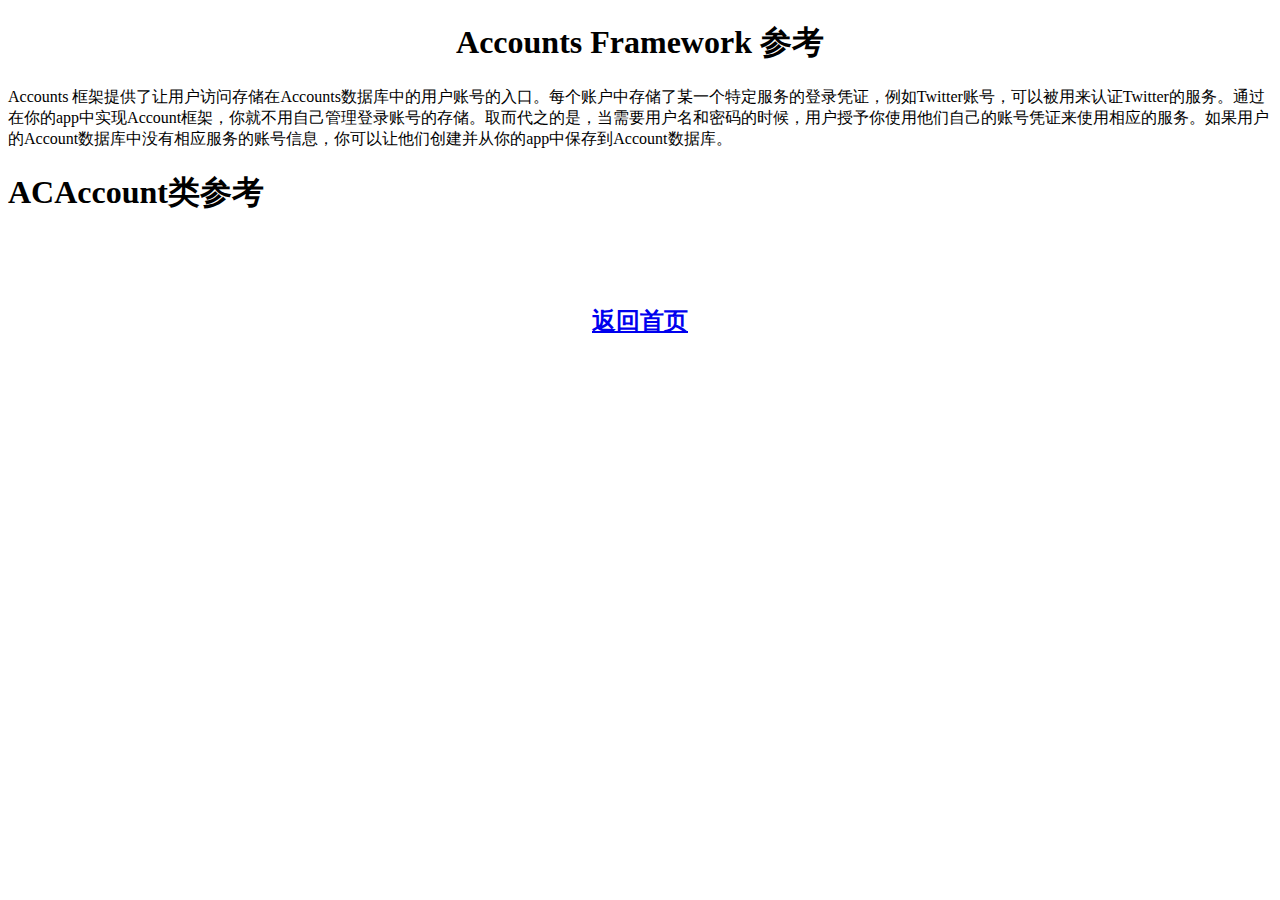
<file: iosLearn/AccountsFramework.html>
<!DOCTYPE html PUBLIC "-//W3C//DTD XHTML 1.0 Transitional//EN" "http://www.w3.org/TR/xhtml1/DTD/xhtml1-transitional.dtd">
<html xmlns="http://www.w3.org/1999/xhtml">
<head>
<meta http-equiv="Content-Type" content="text/html; charset=UTF-8" />
<title>Untitled Document</title>
</head>
<body>

	<div>
	  <h1 align="center">Accounts Framework 参考</h1>
	  <p align="left">Accounts 框架提供了让用户访问存储在Accounts数据库中的用户账号的入口。每个账户中存储了某一个特定服务的登录凭证，例如Twitter账号，可以被用来认证Twitter的服务。通过在你的app中实现Account框架，你就不用自己管理登录账号的存储。取而代之的是，当需要用户名和密码的时候，用户授予你使用他们自己的账号凭证来使用相应的服务。如果用户的Account数据库中没有相应服务的账号信息，你可以让他们创建并从你的app中保存到Account数据库。</p>
	  <h1 id="pageTitle">ACAccount类参考</h1>
	  <p>&nbsp; </p>
	  <p>&nbsp;</p>
    	
    </div>
	<div>
    	<div align="center" style="font-size:24px; text-decoration:none"><a href="../index.html"><strong>返回首页</strong></a></div>
    </div>
</body>
</html>
</file>
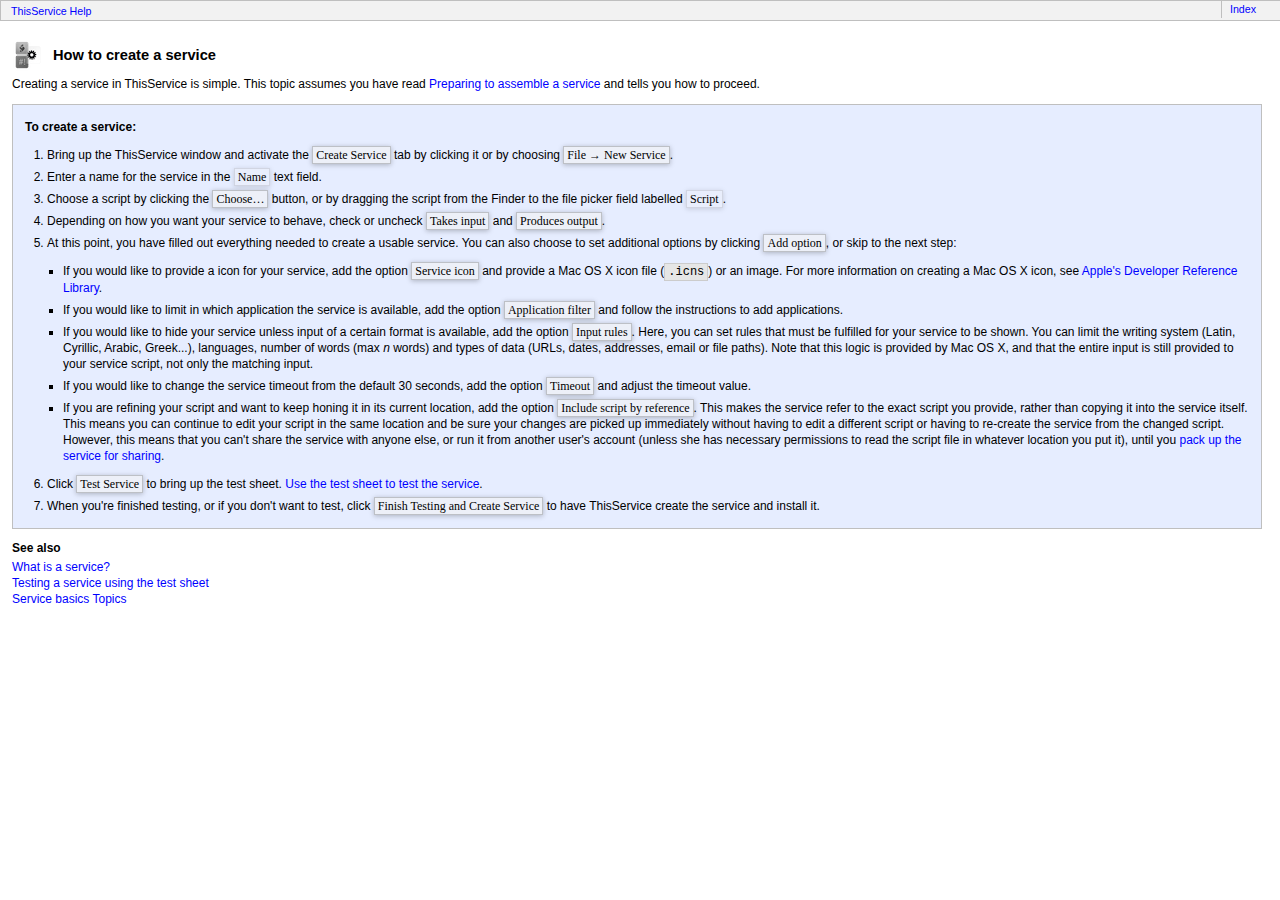
<file: 自动注释/ThisService.app/Contents/Resources/ThisService Help.help/Contents/Resources/English.lproj/pages/creatingservices.html>
<!-- This Apple Help template put together by Andy Matuschak
        http://www.andymatuschak.org
        andy@andymatuschak.org
        Version 1.0
        
        Adapted from the Safari help book - thanks, Apple!
        Adapted more directly from Pixen's help book.
        Licensed under MIT. -->
<!-- This page differs from the basicPageTemplate in that it gives step-by-step
        instructions on how to complete a given task. These are great for the users,
        especially if the steps are presented in a bite-sized fashion. Try to use
        these more than the basic template. -->
<html xmlns="http://www.w3.org/1999/xhtml">
<head>
<meta name="generator" content="HTML Tidy for Mac OS X (vers 31 October 2006 - Apple Inc. build 15.10), see www.w3.org" />
<title>How to create a service</title>
<meta http-equiv="Content-Type" content="text/html; charset=utf-8" />
<meta name="keywords" content="Create service" />
<meta name="description" content="Describes how to create a service in ThisService" />
<link media="all" rel="stylesheet" href="../css/topicPage.css" type="text/css" />
</head>
<body>
<div id="banner">
<div id="machelp"><a name="sectionservicebasics"></a> <!-- Specify a category in the anchor above; then you can
                                        link to listings of every topic in a given category. -->
 <a class="bread" href="help:anchor='access'%20bookID=ThisService%20Help">ThisService Help</a> <!-- The above links back to the index page --></div>
<div id="index"><a class="leftborder" href="index.html">Index</a></div>
</div>
<div id="mainbox">
<div id="caticon"><img class="icon" src="../gfx/icon.png" alt="ThisService Icon" /></div>
<div id="pagetitle">
<h1>How to create a service</h1>
</div>
<!-- markdown begin -->
<p><a name="createhelp"></a>Creating a service in ThisService is simple. This topic assumes you have read <a href="serviceprerequisites.html">Preparing to assemble a service</a> and tells you how to proceed.</p>
<div summary="How to create a service" id="taskbox">
<p><strong>To create a service:</strong></p>
<ol>
<li>Bring up the ThisService window and activate the <samp>Create Service</samp> tab by clicking it or by choosing <samp>File → New Service</samp>.</li>
<li>Enter a name for the service in the <var>Name</var> text field.</li>
<li>Choose a script by clicking the <samp>Choose…</samp> button, or by dragging the script from the Finder to the file picker field labelled <var>Script</var>.</li>
<li>Depending on how you want your service to behave, check or uncheck <samp>Takes input</samp> and <samp>Produces output</samp>.</li>
<li>At this point, you have filled out everything needed to create a usable service. You can also choose to set additional options by clicking <samp>Add option</samp>, or skip to the next step:
<ul>
<li>If you would like to provide a icon for your service, add the option <samp>Service icon</samp> and provide a Mac OS X icon file (<code>.icns</code>) or an image. For more information on creating a Mac OS X icon, see <a href="http://developer.apple.com/mac/">Apple's Developer Reference Library</a>.</li>
<li>If you would like to limit in which application the service is available, add the option <samp>Application filter</samp> and follow the instructions to add applications.</li>
<li>If you would like to hide your service unless input of a certain format is available, add the option <samp>Input rules</samp>. Here, you can set rules that must be fulfilled for your service to be shown. You can limit the writing system (Latin, Cyrillic, Arabic, Greek...), languages, number of words (max <em>n</em> words) and types of data (URLs, dates, addresses, email or file paths). Note that this logic is provided by Mac OS X, and that the entire input is still provided to your service script, not only the matching input.</li>
<li>If you would like to change the service timeout from the default 30 seconds, add the option <samp>Timeout</samp> and adjust the timeout value.</li>
<li>If you are refining your script and want to keep honing it in its current location, add the option <samp>Include script by reference</samp>. This makes the service refer to the exact script you provide, rather than copying it into the service itself. This means you can continue to edit your script in the same location and be sure your changes are picked up immediately without having to edit a different script or having to re-create the service from the changed script. However, this means that you can't share the service with anyone else, or run it from another user's account (unless she has necessary permissions to read the script file in whatever location you put it), until you <a href="sharingservices.html">pack up the service for sharing</a>.</li>
</ul>
</li>
<li>Click <samp>Test Service</samp> to bring up the test sheet. <a href="testservice.html">Use the test sheet to test the service</a>.</li>
<li>When you're finished testing, or if you don't want to test, click <samp>Finish Testing and Create Service</samp> to have ThisService create the service and install it.</li>
</ol>
</div>
<!-- markdown end -->
<h2 class="seealso">See also</h2>
<p class="seealso"><a href="explainingservices.html">What is a service?</a><br />
<a href="testservice.html">Testing a service using the test sheet</a><br />
<a href="help:topic_list=sectionservicebasics%20bookID=net.wafflesoftware.ThisService.help%20template=css/genlist.html%20stylesheet=css/genlist_style.css%20Other=Service%20basics%20Topics">Service basics Topics</a> <!-- The above tag links to an auto-generated list of pages
                                                in the specified category ("Service basics"). Categories
                                                are signified by an anchor tag (see earlier in this
                                                page). --></p>
</div>
</body>
</html>
</file>
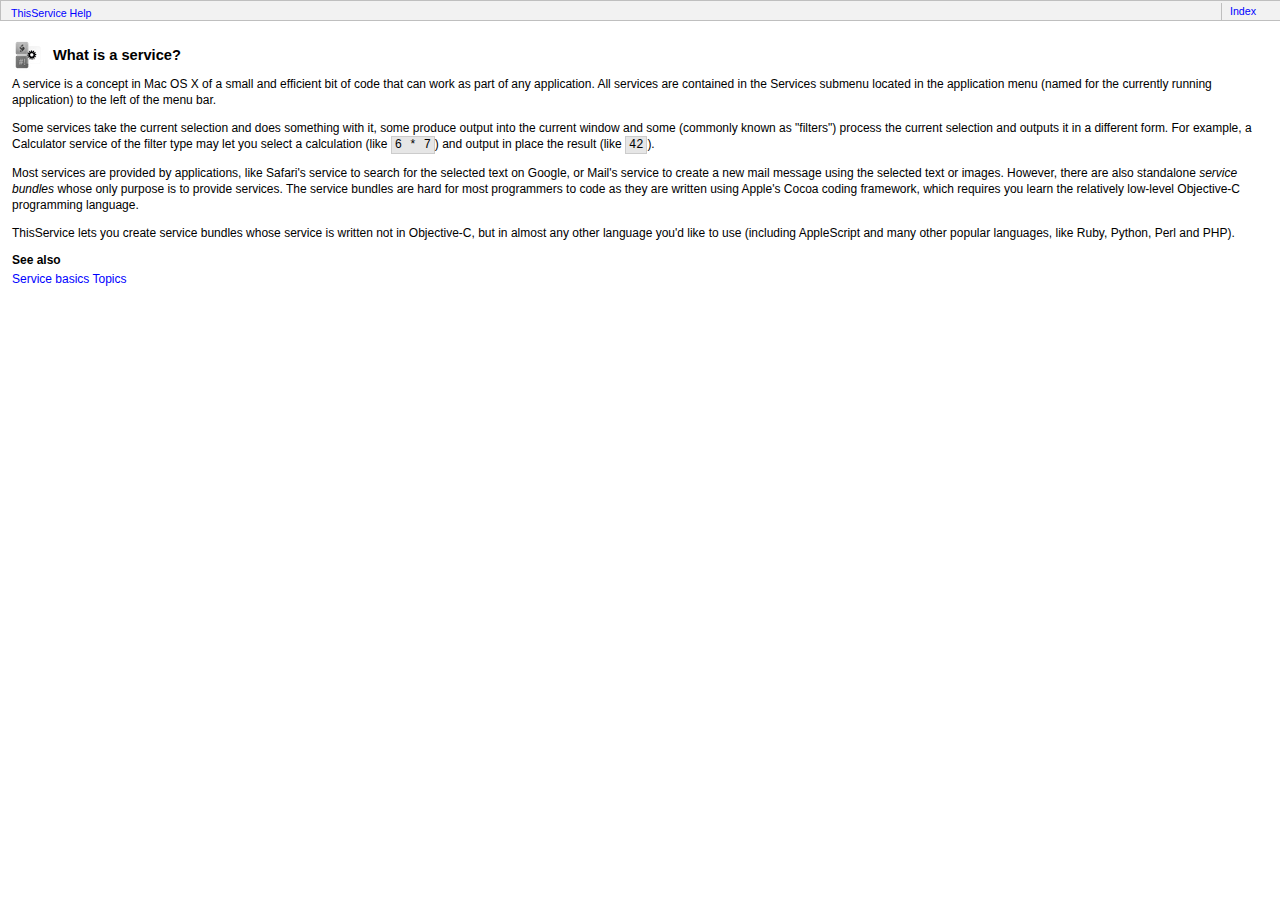
<file: 自动注释/ThisService.app/Contents/Resources/ThisService Help.help/Contents/Resources/English.lproj/pages/explainingservices.html>
<!DOCTYPE html PUBLIC "-//W3C//DTD XHTML 1.0 Strict//EN"
    "http://www.w3.org/TR/xhtml1/DTD/xhtml1-strict.dtd">
<!-- This Apple Help template put together by Andy Matuschak
        http://www.andymatuschak.org
        andy@andymatuschak.org
        Version 1.0

        Adapted from the Safari help book - thanks, Apple!
        Adapted more directly from Pixen's help book.
        Licensed under MIT. -->
<html xmlns="http://www.w3.org/1999/xhtml">
<head>
<meta name="generator" content="HTML Tidy for Mac OS X (vers 31 October 2006 - Apple Inc. build 15.10), see www.w3.org" />
<title>What is a service?</title>
<meta http-equiv="Content-Type" content="text/html; charset=utf-8" />
<meta name="keywords" content="What, service" />
<meta name="description" content="Explaining the role and use of a service" />
<link media="all" rel="stylesheet" href="../css/topicPage.css" type="text/css" />
</head>
<body>
<div id="banner">
<div id="machelp"><a name="sectionservicebasics" id="sectionservicebasics"></a> <!-- Specify a category in the anchor above; then you can
                                        link to listings of every topic in a given category. -->
 <a class="bread" href="help:anchor='access'%20bookID=ThisService%20Help">ThisService Help</a> <!-- The above links back to the index page --></div>
<div id="index"><a class="leftborder" href="index.html">Index</a></div>
</div>
<div id="mainbox">
<div id="caticon"><img class="icon" id="appicon" src="../gfx/icon.png" alt="ThisService Icon" /></div>
<div id="pagetitle">
<h1>What is a service?</h1>
</div>
<!-- markdown begin -->
<p>A service is a concept in Mac OS X of a small and efficient bit of code that can work as part of any application. All services are contained in the Services submenu located in the application menu (named for the currently running application) to the left of the menu bar.</p>
<p>Some services take the current selection and does something with it, some produce output into the current window and some (commonly known as "filters") process the current selection and outputs it in a different form. For example, a Calculator service of the filter type may let you select a calculation (like <code>6 * 7</code>) and output in place the result (like <code>42</code>).</p>
<p>Most services are provided by applications, like Safari's service to search for the selected text on Google, or Mail's service to create a new mail message using the selected text or images. However, there are also standalone <em>service bundles</em> whose only purpose is to provide services. The service bundles are hard for most programmers to code as they are written using Apple's Cocoa coding framework, which requires you learn the relatively low-level Objective-C programming language.</p>
<p>ThisService lets you create service bundles whose service is written not in Objective-C, but in almost any other language you'd like to use (including AppleScript and many other popular languages, like Ruby, Python, Perl and PHP).</p>
<!-- markdown end -->
<h2 class="seealso">See also</h2>
<p class="seealso"><a href="help:topic_list=sectionservicebasics%20bookID=net.wafflesoftware.ThisService.help%20template=css/genlist.html%20stylesheet=css/genlist_style.css%20Other=Service%20basics%20Topics">Service basics Topics</a> <!-- The above tag links to an auto-generated list of pages
                                                in the specified category ("Service basics"). Categories
                                                are signified by an anchor tag (see earlier in this
                                                page). --></p>
</div>
</body>
</html>
</file>
<file: 自动注释/ThisService.app/Contents/Resources/ThisService Help.help/Contents/Resources/English.lproj/css/accessPage.css>
/*  This Apple Help template put together by Andy Matuschak	http://www.andymatuschak.org	andy@andymatuschak.org	Version 1.0		Adapted from the Safari help book--thanks, Apple!	Adapted more directly from Pixen's help book.	Licensed under MIT. *//* Tiger access v1.0b*//* <html><head><meta name="robots" content="noindex"></head></html> */body { color: #000; background-color: #fff; margin: 0; font-family: "Lucida Grande", Arial, sans-serif; }a        { color: #00f; text-decoration: none }h1         { color: #000; font-size: 18pt; font-weight: 500; letter-spacing: -1pt; padding-top: 8px }h2        { color: #000; font-size: 11pt; font-weight: 300; margin: 0; margin-bottom: 15px; }h4      { color: #000; font-size: 8pt;  font-weight: 300; margin-top: 21px }p { font-size: 9pt; font-family: Lucida Grande, Arial, sans-serif; margin-top: -10px; margin-left: 0 }ul { margin: 0; padding: 0; padding-left: 16px; }li {    list-style-image: url(../gfx/orngbullet.gif);    font-size: 9pt;    line-height: 13pt;    margin: 0;    padding: 0;}a:hover { text-decoration: underline }#contentleft          { margin-top: 38px; width: 235px; float: left }#contentcenter      { margin-top: 2px; padding: 0; width: 18px; float: left }#contentright             { margin-top: 18px; padding-left: 30px; width: 210px; height: 300px; float: left; border-left: 1px solid #808080 }#frame     { text-align: left; margin-top: 12px; margin-right: auto; margin-left: auto; width: 500px }.space17 { padding-top: 17px }.smlapp { height: 275px }.utility { margin-top: 6px; margin-bottom: 24px }.icon { margin-bottom: -6px }#splashscreenshot {    content: -webkit-image-set(url(../gfx/splashScreenshot.png) 1x, url('../gfx/splashScreenshot@2x.png') 2x);}#appicon {    content: -webkit-image-set(url(../gfx/icon.png) 1x, url('../gfx/icon@2x.png') 2x);}
</file>
<file: 自动注释/ThisService.app/Contents/Resources/ThisService Help.help/Contents/Resources/English.lproj/css/indexPage.css>
/*  This Apple Help template put together by Andy Matuschak	http://www.andymatuschak.org	andy@andymatuschak.org	Version 1.0		Adapted from the Safari help book--thanks, Apple!	Adapted more directly from Pixen's help book.	Licensed under MIT. *//* Tiger index.css v1.0e*//* <html><head><meta name="robots" content="noindex"></head></html> */body	{ margin: 2px 12px 12px }h1	{ font-size: 11pt; 	font-family: Lucida Grande, Arial, sans-serif; 	margin-bottom: 0 }p, li	{ font-size: 9pt;	font-family: "Lucida Grande", Arial, sans-serif;	line-height: 12pt;	text-decoration: none }a	{ color: #00f;	font-size: 9pt;	font-family: "Lucida Grande", Arial, sans-serif;	line-height: 12pt;	text-decoration: none }a:hover { color: #00f; text-decoration: underline }#letters             { background-color: #fff; padding-top: 1px; padding-bottom: 0; padding-left: 12px; position: fixed; z-index: 1; top: 1.2em; right: 0; left: 0; width: 1000px; height: 1.2em; float: left; border-top: 1px solid #bfbfbf; border-bottom: 1px solid #bfbfbf }#terms     { position: absolute; top: 3em; width: 470px }#banner      { background-color: #f2f2f2; background-repeat: no-repeat; padding: -2px 6px 0; position: fixed; z-index: 1; top: 0; left: 0; width: 100%; height: 1.2em; float: left; border-bottom: 1px solid #bfbfbf }#machelp  { position: absolute; top: 2px; left: 10px }#index   { padding-right: 25px; position: absolute; top: 2px; left: 85% }#mainbox { margin-top: 36px; 	padding-right: 6px }.seealso  { color: #5c5c5c; 	text-decoration: none }.select           { color: #00f; font-size: 10pt; background-color: #ff9f00; margin-right: -1px; margin-left: -1px; padding: 2px 2px 3px }.letter     { color: #00f; font-size: 10pt; margin-right: 1px; margin-left: 1px }.leftborder  { color: #00f;	font-size: 8pt;	margin: -9px 0 -6px;	padding-top: 2px;	padding-bottom: 3px;	padding-left: 8px;	border-left: 1px solid #bfbfbf}tr { margin-top: 12px; 	margin-bottom: 12px }td  { padding: 3px; 	border-bottom: 1px solid #eee}table { margin-bottom: 12px; 	border-style: dotted; 	border-color: #bfbfbf}.bread { color: #00f; 	font-size: 8pt; 	margin: -9px 0 -6px }
</file>
<file: stylesheet.css>
html, body {
    margin:0;
    padding:0;
    border:0;
    font:inherit;
    vertical-align:baseline;
}

body {
  box-sizing: border-box;
  color:#373737;
  background: #212121;
  font-size: 16px;
  font-family: 'Myriad Pro', Calibri, Helvetica, Arial, sans-serif;
  line-height: 1.5;
  -webkit-font-smoothing: antialiased;
}

h1, h2, h3, h4, h5, h6 {
  margin: 10px 0;
  font-weight: 700;
  color:#222222;
  font-family: 'Lucida Grande', 'Calibri', Helvetica, Arial, sans-serif;
  letter-spacing: -1px;
}

h1 {
  font-size: 36px;
  font-weight: 700;
}

h2 {
  padding-bottom: 10px;
  font-size: 32px;
}

h3 {
  font-size: 24px;
}

h4 {
  font-size: 21px;
}

h5 {
  font-size: 18px;
}

h6 {
  font-size: 16px;
}


div {
	border-radius: 5px;
}

#header {
	z-index: 1;
	position: fixed;
	width: 97.5%;
	margin-top: -20px;
	height: 60px;
	background-color: #668284;
	margin-bottom: 10px;
}

#name {
	float:left;
	margin-left: 5px;
	padding-top: 5px;
	font-size: 16px;
	font-family: Verdana, sans-serif;
	color: #ffffff;
}

#email{
	float:right;
	margin-right: 5px;
	padding-top: 5px;
	font-size: 16px;
	font-family: Verdana, sans-serif;
	color: #ffffff;
}

h4 {
	margin-left: 5px;
	margin-bottom: 15px;
	font-family: Verdana, sans-serif;
}

.right p {
	margin-left: 5px;
	margin-right: 5px;
	margin-top: -10px;
	font-family: Garamond, serif;
	color: #000000;
}

li {
	list-style-type: square;
}

a:hover {
	font-weight: bold;
}

.left {
	position: relative;
	float: left;
	margin-top: 50px;
	width: 10%;
	height: 400px;
	background-color: #B9D7D9;
	margin-bottom: 10px;
}

.right {
	position: relative;
	float: right;
	margin-top: 50px;
	width: 88%;
	height: 400px;
	background-color: #F4EBC3;
	margin-bottom: 10px;
}

#footer {
	position: relative;
	height: 50px;
	background-color: #668284;
	clear: both;
	font-family: Verdana, sans-serif;
	font-size: 14px;
	text-align: center;
	color: #ffffff;
}

#footer p {
	position: relative;
	padding-top: 15px;
}

#header_wrap {
  background: #212121;
  background: -moz-linear-gradient(top, #373737, #212121);
  background: -webkit-linear-gradient(top, #373737, #212121);
  background: -ms-linear-gradient(top, #373737, #212121);
  background: -o-linear-gradient(top, #373737, #212121);
  background: linear-gradient(top, #373737, #212121);
}

#header_wrap .inner {
  padding: 50px 10px 30px 10px;
}

.outer {
  width: 100%;
}

.inner {
    min-width: 320px;
    max-width: 480px;
}

#forkme_banner {
  display: block;
  position: absolute;
  top:0;
  right: 10px;
  z-index: 10;
  padding: 10px 50px 10px 10px;
  color: #fff;
  font-weight: 700;
  box-shadow: 0 0 10px rgba(0,0,0,.5);
  border-bottom-left-radius: 2px;
  border-bottom-right-radius: 2px;
}

#project_title {
  margin: 0;
  color: #fff;
  font-size: 42px;
  font-weight: 700;
  text-shadow: #111 0px 0px 10px;
}

#project_tagline {
  color: #fff;
  font-size: 24px;
  font-weight: 300;
  background: none;
  text-shadow: #111 0px 0px 10px;
}
</file>
<file: 自动注释/ThisService.app/Contents/Resources/ThisService Help.help/Contents/Resources/English.lproj/css/topicPage.css>
/*  This Apple Help template put together by Andy Matuschak	http://www.andymatuschak.org	andy@andymatuschak.org	Version 1.0		Adapted from the Safari help book--thanks, Apple!	Adapted more directly from Pixen's help book.	Licensed under MIT. *//* Tiger Mac Help task_style.css v2.0f*//* <html><head><meta name="robots" content="noindex"></head></html> */body  {	margin: 2px 12px 12px	}h1            {	font-size: 11pt;	font-family: "Lucida Grande", Arial, sans-serif;	margin-bottom: 0	}h2               {	font-size: 9pt;	font-family: "Lucida Grande", Arial, sans-serif;	margin-top: 0;	margin-bottom: -10px	}h3   {	font-size: 9pt;	font-family: "Lucida Grande", Arial, sans-serif;	font-weight: bold;	margin-top: -4px;	margin-bottom: -4px	}p	           {	font-size: 9pt;	font-family: "Lucida Grande", Arial, sans-serif;	line-height: 12pt;	text-decoration: none	}ol                     {	font-size: 9pt;	font-family: "Lucida Grande", Arial, sans-serif;	line-height: 12pt;	list-style-position: outside;	margin-top: 12px;	margin-bottom: 12px;	margin-left: -18px;	padding-left: 40px	}ol li         {	margin-top: 6px;	margin-bottom: 6px	}ol p        {	margin-top: 6px;	margin-bottom: 6px	}ul                     {	font-size: 9pt;	font-family: "Lucida Grande", Arial, sans-serif;	line-height: 12pt;	list-style-type: square;	list-style-position: outside;	margin-top: 12px;	margin-bottom: 12px;	margin-left: -24px;	padding-left: 40px	}ul li        {	margin-top: 6px;	margin-bottom: 6px	}ul p        {	margin-top: 6px;	margin-bottom: 6px	}a         {	color: #00f;	font-size: 9pt;	font-family: "Lucida Grande", Arial, sans-serif;	line-height: 12pt;	text-decoration: none	}a:hover    {	color: #00f;	font-family: "Lucida Grande", Arial, sans-serif;	text-decoration: underline	}hr  {	text-decoration: none;	border: solid 1px #bfbfbf	}td  {	padding: 6px	}#banner     { background-color: #f2f2f2; background-repeat: no-repeat; padding: -2px 6px 0; position: fixed; top: 0; left: 0; width: 100%; height: 1.2em; float: left; border: solid 1px #bfbfbf }#caticon	         {margin-top: 3px;	margin-bottom: -3px;	margin-right: 5px;	float: left;	}#pagetitle	            {	margin-top: 12px;	margin-bottom: 0px;	margin-left: 40px;	width: 88%;	border: solid 1px #fff	}#mainbox	         {	margin-top: 36px;	padding-right: 6px	}#taskbox  	                     {	background-color: #e6edff;	list-style-type: decimal;	list-style-position: outside;	margin: 12px 0;	padding: 2px 12px;	border: solid 1px #bfbfbf	}#taskbox  h2 {	margin-top: 8;	margin-bottom: -4px	}#machelp   { position: absolute; top: 2px; left: 10px }#index      { background-color: #f2f2f2; padding-right: 25px; top: 2px; right: 12px; width: auto; float: right }#next  {	position: absolute;	top: 49px;	left: 88%	}	#asindent {        margin-left: 22px;	font-size: 9pt;	font-family: Verdana, Courier, sans-serif;        }        .bread   {	color: #00f;	font-size: 8pt;	margin: -9px 0 -6px	}.leftborder    {	color: #00f;	font-size: 8pt;	margin: -9px 0 -6px;	padding-top: 2px;	padding-bottom: 3px;	padding-left: 8px;	border-left: 1px solid #bfbfbf	}.mult  {	margin-top: -8px	}.blue    {	background-color: #e6edff;	margin-top: -3px;	margin-bottom: -3px;	padding-top: -3px;	padding-bottom: -3px	}.rightfloater{    float: right;    margin-left: 15px;}.rules   {	border-bottom: 1px dotted #ccc	}.dots  {	border: dotted 1px #ccc	}.seealso  {	margin-top: 4px;	margin-bottom: 4px	}code {	font-size: 9pt;	font-family: Monaco, Courier, sans-serif;	background-color: #e6e6e6;	border: 1px solid #cccccc;	padding-left: 3px;	padding-right: 3px;	padding-top: 1px;	padding-bottom: 1px;}	samp {    font-family: "Lucida Grande";    background-color: rgba(242, 242, 242, 0.55);	-webkit-box-shadow: 0px 1px 5px rgba(0, 0, 0, 0.25);    border: 1px solid rgba(0, 0, 0, 0.2);	padding-left: 3px;	padding-right: 3px;	padding-top: 1px;	padding-bottom: 1px;}var {    font-style: normal;    font-family: "Lucida Grande";    background-color: rgba(242, 242, 242, 0.25);	-webkit-box-shadow: 0px 1px 5px rgba(0, 0, 0, 0.15);    border: 1px solid rgba(0, 0, 0, 0.1);	padding-left: 3px;	padding-right: 3px;	padding-top: 1px;	padding-bottom: 1px;}#appicon {    content: -webkit-image-set(url(../gfx/icon.png) 1x, url('../gfx/icon@2x.png') 2x);}
</file>
